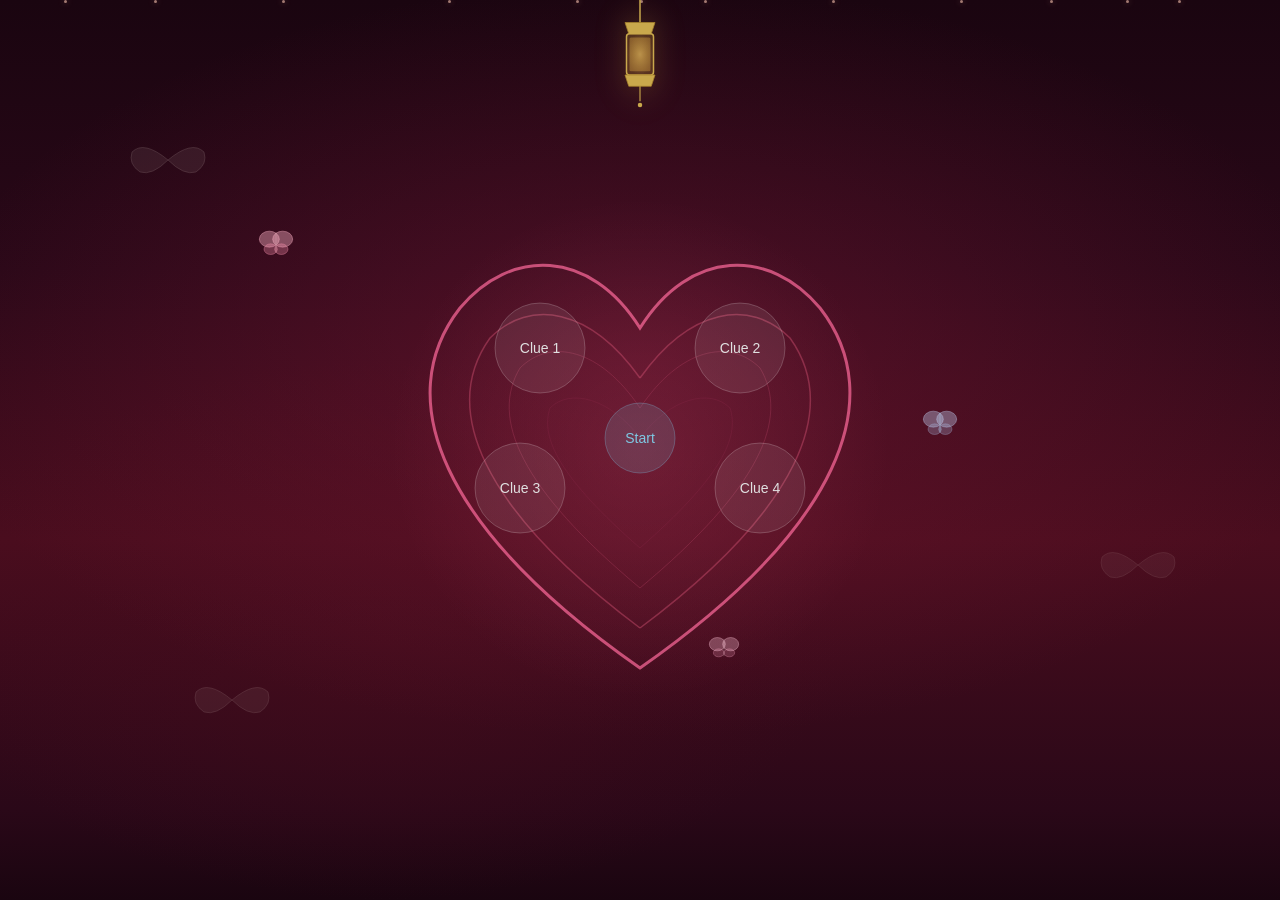
<file: index.html>
<!DOCTYPE html>
<html xmlns="http://www.w3.org/1999/xhtml" lang="en" xml:lang="en"><head>

<meta charset="utf-8">
<meta name="generator" content="quarto-1.9.38">

<meta name="viewport" content="width=device-width, initial-scale=1.0, user-scalable=yes">


<title>index</title>
<style>
/* Default styles provided by pandoc.
** See https://pandoc.org/MANUAL.html#variables-for-html for config info.
*/
code{white-space: pre-wrap;}
span.smallcaps{font-variant: small-caps;}
div.columns{display: flex; gap: min(4vw, 1.5em);}
div.column{flex: auto; overflow-x: auto;}
div.hanging-indent{margin-left: 1.5em; text-indent: -1.5em;}
ul.task-list{list-style: none;}
ul.task-list li input[type="checkbox"] {
  width: 0.8em;
  margin: 0 0.8em 0.2em -1em; /* quarto-specific, see https://github.com/quarto-dev/quarto-cli/issues/4556 */ 
  vertical-align: middle;
}
.display.math{display: block; text-align: center; margin: 0.5rem auto;}
</style>


<script src="site_libs/clipboard/clipboard.min.js"></script>
<script src="site_libs/quarto-html/tabby.min.js"></script>
<script src="site_libs/quarto-html/popper.min.js"></script>
<script src="site_libs/quarto-html/tippy.umd.min.js"></script>
<script src="site_libs/quarto-html/anchor.min.js"></script>
<link href="site_libs/quarto-html/tippy.css" rel="stylesheet">
<link href="site_libs/quarto-html/light-border.css" rel="stylesheet">
<link href="site_libs/quarto-html/quarto-html-640605f58ae58ee79329c070719e555b.min.css" rel="stylesheet" append-hash="true" data-mode="light">
<link href="site_libs/quarto-html/quarto-syntax-highlighting-15634bcf2e68342d4ad2dfa704d543f6.css" rel="stylesheet" id="quarto-text-highlighting-styles">


<link rel="stylesheet" href="styles.css">
</head>

<body>





<div class="heart-scene">
<div class="scene-bg"></div>

<div class="particles">
  <span class="particle"></span><span class="particle"></span><span class="particle"></span>
  <span class="particle"></span><span class="particle"></span><span class="particle"></span>
  <span class="particle"></span><span class="particle"></span><span class="particle"></span>
  <span class="particle"></span><span class="particle"></span><span class="particle"></span>
</div>

<div class="lantern-wrapper">
  <svg class="lantern-svg" viewbox="0 0 80 200" xmlns="http://www.w3.org/2000/svg">
    <line x1="40" y1="0" x2="40" y2="30" stroke="#c9a84c" stroke-width="2"></line>
    <path d="M20 30 L60 30 L55 45 L25 45 Z" fill="#c9a84c" stroke="#a8842c" stroke-width="1"></path>
    <rect x="22" y="45" width="36" height="55" rx="4" fill="url(#lanternGlow)" stroke="#c9a84c" stroke-width="2"></rect>
    <rect x="26" y="50" width="28" height="45" rx="2" fill="rgba(255,200,80,0.3)"></rect>
    <path d="M20 100 L60 100 L55 115 L25 115 Z" fill="#c9a84c" stroke="#a8842c" stroke-width="1"></path>
    <line x1="40" y1="115" x2="40" y2="135" stroke="#c9a84c" stroke-width="1.5"></line>
    <circle cx="40" cy="140" r="3" fill="#c9a84c"></circle>
    <defs>
      <radialgradient id="lanternGlow">
        <stop offset="0%" stop-color="rgba(255,220,120,0.5)"></stop>
        <stop offset="100%" stop-color="rgba(200,150,50,0.2)"></stop>
      </radialgradient>
    </defs>
  </svg>
</div>

<div class="wings">
  <svg class="wing wing-1" viewbox="0 0 100 60" xmlns="http://www.w3.org/2000/svg">
    <path d="M50 30 Q20 5 5 20 Q0 35 15 45 Q30 50 50 30" fill="rgba(255,240,230,0.15)" stroke="rgba(255,240,230,0.3)" stroke-width="1"></path>
    <path d="M50 30 Q80 5 95 20 Q100 35 85 45 Q70 50 50 30" fill="rgba(255,240,230,0.15)" stroke="rgba(255,240,230,0.3)" stroke-width="1"></path>
  </svg>
  <svg class="wing wing-2" viewbox="0 0 100 60" xmlns="http://www.w3.org/2000/svg">
    <path d="M50 30 Q20 5 5 20 Q0 35 15 45 Q30 50 50 30" fill="rgba(255,240,230,0.1)" stroke="rgba(255,240,230,0.2)" stroke-width="1"></path>
    <path d="M50 30 Q80 5 95 20 Q100 35 85 45 Q70 50 50 30" fill="rgba(255,240,230,0.1)" stroke="rgba(255,240,230,0.2)" stroke-width="1"></path>
  </svg>
  <svg class="wing wing-3" viewbox="0 0 100 60" xmlns="http://www.w3.org/2000/svg">
    <path d="M50 30 Q20 5 5 20 Q0 35 15 45 Q30 50 50 30" fill="rgba(255,240,230,0.12)" stroke="rgba(255,240,230,0.25)" stroke-width="1"></path>
    <path d="M50 30 Q80 5 95 20 Q100 35 85 45 Q70 50 50 30" fill="rgba(255,240,230,0.12)" stroke="rgba(255,240,230,0.25)" stroke-width="1"></path>
  </svg>
</div>

<div class="butterflies">
  <svg class="butterfly butterfly-1" viewbox="0 0 60 50" xmlns="http://www.w3.org/2000/svg">
    <ellipse cx="20" cy="20" rx="15" ry="12" fill="rgba(255,180,200,0.4)" stroke="rgba(255,180,200,0.6)" stroke-width="1"></ellipse>
    <ellipse cx="40" cy="20" rx="15" ry="12" fill="rgba(255,180,200,0.4)" stroke="rgba(255,180,200,0.6)" stroke-width="1"></ellipse>
    <ellipse cx="22" cy="35" rx="10" ry="8" fill="rgba(255,150,180,0.3)" stroke="rgba(255,150,180,0.5)" stroke-width="1"></ellipse>
    <ellipse cx="38" cy="35" rx="10" ry="8" fill="rgba(255,150,180,0.3)" stroke="rgba(255,150,180,0.5)" stroke-width="1"></ellipse>
    <line x1="30" y1="10" x2="30" y2="40" stroke="rgba(200,150,160,0.5)" stroke-width="1.5"></line>
  </svg>
  <svg class="butterfly butterfly-2" viewbox="0 0 60 50" xmlns="http://www.w3.org/2000/svg">
    <ellipse cx="20" cy="20" rx="15" ry="12" fill="rgba(200,220,255,0.35)" stroke="rgba(200,220,255,0.5)" stroke-width="1"></ellipse>
    <ellipse cx="40" cy="20" rx="15" ry="12" fill="rgba(200,220,255,0.35)" stroke="rgba(200,220,255,0.5)" stroke-width="1"></ellipse>
    <ellipse cx="22" cy="35" rx="10" ry="8" fill="rgba(180,200,240,0.25)" stroke="rgba(180,200,240,0.4)" stroke-width="1"></ellipse>
    <ellipse cx="38" cy="35" rx="10" ry="8" fill="rgba(180,200,240,0.25)" stroke="rgba(180,200,240,0.4)" stroke-width="1"></ellipse>
    <line x1="30" y1="10" x2="30" y2="40" stroke="rgba(160,180,210,0.5)" stroke-width="1.5"></line>
  </svg>
  <svg class="butterfly butterfly-3" viewbox="0 0 60 50" xmlns="http://www.w3.org/2000/svg">
    <ellipse cx="20" cy="20" rx="12" ry="10" fill="rgba(255,200,220,0.3)" stroke="rgba(255,200,220,0.5)" stroke-width="1"></ellipse>
    <ellipse cx="40" cy="20" rx="12" ry="10" fill="rgba(255,200,220,0.3)" stroke="rgba(255,200,220,0.5)" stroke-width="1"></ellipse>
    <ellipse cx="22" cy="33" rx="8" ry="6" fill="rgba(255,170,200,0.2)" stroke="rgba(255,170,200,0.4)" stroke-width="1"></ellipse>
    <ellipse cx="38" cy="33" rx="8" ry="6" fill="rgba(255,170,200,0.2)" stroke="rgba(255,170,200,0.4)" stroke-width="1"></ellipse>
    <line x1="30" y1="12" x2="30" y2="38" stroke="rgba(200,160,170,0.4)" stroke-width="1.5"></line>
  </svg>
</div>

<div class="heart-interactive">
  <svg class="heart-svg" viewbox="0 0 600 600" xmlns="http://www.w3.org/2000/svg">
    <defs>
      <radialgradient id="heartGlow">
        <stop offset="0%" stop-color="rgba(255,100,140,0.15)"></stop>
        <stop offset="100%" stop-color="rgba(255,100,140,0)"></stop>
      </radialgradient>
      <filter id="heartBlur">
        <fegaussianblur stddeviation="8"></fegaussianblur>
      </filter>
    </defs>

    <circle cx="300" cy="300" r="250" fill="url(#heartGlow)"></circle>

    <path d="M300 520 C 100 380, 50 250, 120 160 C 170 100, 250 100, 300 180 C 350 100, 430 100, 480 160 C 550 250, 500 380, 300 520 Z" fill="none" stroke="#ff6b9d" stroke-width="3" opacity="0.7" class="heart-outline"></path>

    <path d="M300 480 C 140 360, 100 260, 150 190 C 190 150, 250 160, 300 230" fill="none" stroke="#c44a6a" stroke-width="1.5" opacity="0.5"></path>
    <path d="M300 480 C 460 360, 500 260, 450 190 C 410 150, 350 160, 300 230" fill="none" stroke="#c44a6a" stroke-width="1.5" opacity="0.5"></path>
    <path d="M300 440 C 180 340, 150 270, 180 220 C 210 190, 260 200, 300 260" fill="none" stroke="#a83a5a" stroke-width="1" opacity="0.4"></path>
    <path d="M300 440 C 420 340, 450 270, 420 220 C 390 190, 340 200, 300 260" fill="none" stroke="#a83a5a" stroke-width="1" opacity="0.4"></path>
    <path d="M300 400 C 220 330, 200 290, 210 260 C 230 240, 270 250, 300 290" fill="none" stroke="#8a2a4a" stroke-width="1" opacity="0.3"></path>
    <path d="M300 400 C 380 330, 400 290, 390 260 C 370 240, 330 250, 300 290" fill="none" stroke="#8a2a4a" stroke-width="1" opacity="0.3"></path>

    <a href="./clue-1/">
      <circle class="clue-zone" cx="200" cy="200" r="45"></circle>
      <text class="clue-label" x="200" y="205">Clue 1</text>
    </a>
    <a href="./clue-2/">
      <circle class="clue-zone" cx="400" cy="200" r="45"></circle>
      <text class="clue-label" x="400" y="205">Clue 2</text>
    </a>
    <a href="./clue-3/">
      <circle class="clue-zone" cx="180" cy="340" r="45"></circle>
      <text class="clue-label" x="180" y="345">Clue 3</text>
    </a>
    <a href="./clue-4/">
      <circle class="clue-zone" cx="420" cy="340" r="45"></circle>
      <text class="clue-label" x="420" y="345">Clue 4</text>
    </a>
    <a href="./inicio/">
      <circle class="clue-zone clue-start" cx="300" cy="290" r="35"></circle>
      <text class="clue-label clue-start-label" x="300" y="295">Start</text>
    </a>
  </svg>
</div>
</div>


<script id="quarto-html-after-body" type="application/javascript">
  window.document.addEventListener("DOMContentLoaded", function (event) {
    const tabsets =  window.document.querySelectorAll(".panel-tabset-tabby")
    tabsets.forEach(function(tabset) {
      const tabby = new Tabby('#' + tabset.id);
    });
    const icon = "";
    const anchorJS = new window.AnchorJS();
    anchorJS.options = {
      placement: 'right',
      icon: icon
    };
    anchorJS.add('.anchored');
    const isCodeAnnotation = (el) => {
      for (const clz of el.classList) {
        if (clz.startsWith('code-annotation-')) {                     
          return true;
        }
      }
      return false;
    }
    const onCopySuccess = function(e) {
      // button target
      const button = e.trigger;
      // don't keep focus
      button.blur();
      // flash "checked"
      button.classList.add('code-copy-button-checked');
      var currentTitle = button.getAttribute("title");
      button.setAttribute("title", "Copied!");
      let tooltip;
      if (window.bootstrap) {
        button.setAttribute("data-bs-toggle", "tooltip");
        button.setAttribute("data-bs-placement", "left");
        button.setAttribute("data-bs-title", "Copied!");
        tooltip = new bootstrap.Tooltip(button, 
          { trigger: "manual", 
            customClass: "code-copy-button-tooltip",
            offset: [0, -8]});
        tooltip.show();    
      }
      setTimeout(function() {
        if (tooltip) {
          tooltip.hide();
          button.removeAttribute("data-bs-title");
          button.removeAttribute("data-bs-toggle");
          button.removeAttribute("data-bs-placement");
        }
        button.setAttribute("title", currentTitle);
        button.classList.remove('code-copy-button-checked');
      }, 1000);
      // clear code selection
      e.clearSelection();
    }
    const getTextToCopy = function(trigger) {
      const outerScaffold = trigger.parentElement.cloneNode(true);
      const codeEl = outerScaffold.querySelector('code');
      for (const childEl of codeEl.children) {
        if (isCodeAnnotation(childEl)) {
          childEl.remove();
        }
      }
      return codeEl.innerText;
    }
    const clipboard = new window.ClipboardJS('.code-copy-button:not([data-in-quarto-modal])', {
      text: getTextToCopy
    });
    clipboard.on('success', onCopySuccess);
    if (window.document.getElementById('quarto-embedded-source-code-modal')) {
      const clipboardModal = new window.ClipboardJS('.code-copy-button[data-in-quarto-modal]', {
        text: getTextToCopy,
        container: window.document.getElementById('quarto-embedded-source-code-modal')
      });
      clipboardModal.on('success', onCopySuccess);
    }
      var localhostRegex = new RegExp(/^(?:http|https):\/\/localhost\:?[0-9]*\//);
      var mailtoRegex = new RegExp(/^mailto:/);
        var filterRegex = new RegExp("https:\/\/dar4datascience\.github\.io\/dividing-the-atom-primordially\/");
      var isInternal = (href) => {
          return filterRegex.test(href) || localhostRegex.test(href) || mailtoRegex.test(href);
      }
      // Inspect non-navigation links and adorn them if external
     var links = window.document.querySelectorAll('a[href]:not(.nav-link):not(.navbar-brand):not(.toc-action):not(.sidebar-link):not(.sidebar-item-toggle):not(.pagination-link):not(.no-external):not([aria-hidden]):not(.dropdown-item):not(.quarto-navigation-tool):not(.about-link)');
      for (var i=0; i<links.length; i++) {
        const link = links[i];
        if (!isInternal(link.href)) {
          // undo the damage that might have been done by quarto-nav.js in the case of
          // links that we want to consider external
          if (link.dataset.originalHref !== undefined) {
            link.href = link.dataset.originalHref;
          }
        }
      }
    function tippyHover(el, contentFn, onTriggerFn, onUntriggerFn) {
      const config = {
        allowHTML: true,
        maxWidth: 500,
        delay: 100,
        arrow: false,
        appendTo: function(el) {
            return el.parentElement;
        },
        interactive: true,
        interactiveBorder: 10,
        theme: 'light-border',
        placement: 'bottom-start',
      };
      if (contentFn) {
        config.content = contentFn;
      }
      if (onTriggerFn) {
        config.onTrigger = onTriggerFn;
      }
      if (onUntriggerFn) {
        config.onUntrigger = onUntriggerFn;
      }
      window.tippy(el, config); 
    }
    const noterefs = window.document.querySelectorAll('a[role="doc-noteref"]');
    for (var i=0; i<noterefs.length; i++) {
      const ref = noterefs[i];
      tippyHover(ref, function() {
        // use id or data attribute instead here
        let href = ref.getAttribute('data-footnote-href') || ref.getAttribute('href');
        try { href = new URL(href).hash; } catch {}
        const id = href.replace(/^#\/?/, "");
        const note = window.document.getElementById(id);
        if (note) {
          return note.innerHTML;
        } else {
          return "";
        }
      });
    }
    const xrefs = window.document.querySelectorAll('a.quarto-xref');
    const processXRef = (id, note) => {
      // Strip column container classes
      const stripColumnClz = (el) => {
        el.classList.remove("page-full", "page-columns");
        if (el.children) {
          for (const child of el.children) {
            stripColumnClz(child);
          }
        }
      }
      stripColumnClz(note)
      if (id === null || id.startsWith('sec-')) {
        // Special case sections, only their first couple elements
        const container = document.createElement("div");
        if (note.children && note.children.length > 2) {
          container.appendChild(note.children[0].cloneNode(true));
          for (let i = 1; i < note.children.length; i++) {
            const child = note.children[i];
            if (child.tagName === "P" && child.innerText === "") {
              continue;
            } else {
              container.appendChild(child.cloneNode(true));
              break;
            }
          }
          if (window.Quarto?.typesetMath) {
            window.Quarto.typesetMath(container);
          }
          return container.innerHTML
        } else {
          if (window.Quarto?.typesetMath) {
            window.Quarto.typesetMath(note);
          }
          return note.innerHTML;
        }
      } else {
        // Remove any anchor links if they are present
        const anchorLink = note.querySelector('a.anchorjs-link');
        if (anchorLink) {
          anchorLink.remove();
        }
        if (window.Quarto?.typesetMath) {
          window.Quarto.typesetMath(note);
        }
        if (note.classList.contains("callout")) {
          return note.outerHTML;
        } else {
          return note.innerHTML;
        }
      }
    }
    for (var i=0; i<xrefs.length; i++) {
      const xref = xrefs[i];
      tippyHover(xref, undefined, function(instance) {
        instance.disable();
        let url = xref.getAttribute('href');
        let hash = undefined; 
        if (url.startsWith('#')) {
          hash = url;
        } else {
          try { hash = new URL(url).hash; } catch {}
        }
        if (hash) {
          const id = hash.replace(/^#\/?/, "");
          const note = window.document.getElementById(id);
          if (note !== null) {
            try {
              const html = processXRef(id, note.cloneNode(true));
              instance.setContent(html);
            } finally {
              instance.enable();
              instance.show();
            }
          } else {
            // See if we can fetch this
            fetch(url.split('#')[0])
            .then(res => res.text())
            .then(html => {
              const parser = new DOMParser();
              const htmlDoc = parser.parseFromString(html, "text/html");
              const note = htmlDoc.getElementById(id);
              if (note !== null) {
                const html = processXRef(id, note);
                instance.setContent(html);
              } 
            }).finally(() => {
              instance.enable();
              instance.show();
            });
          }
        } else {
          // See if we can fetch a full url (with no hash to target)
          // This is a special case and we should probably do some content thinning / targeting
          fetch(url)
          .then(res => res.text())
          .then(html => {
            const parser = new DOMParser();
            const htmlDoc = parser.parseFromString(html, "text/html");
            const note = htmlDoc.querySelector('main.content');
            if (note !== null) {
              // This should only happen for chapter cross references
              // (since there is no id in the URL)
              // remove the first header
              if (note.children.length > 0 && note.children[0].tagName === "HEADER") {
                note.children[0].remove();
              }
              const html = processXRef(null, note);
              instance.setContent(html);
            } 
          }).finally(() => {
            instance.enable();
            instance.show();
          });
        }
      }, function(instance) {
      });
    }
        let selectedAnnoteEl;
        const selectorForAnnotation = ( cell, annotation) => {
          let cellAttr = 'data-code-cell="' + cell + '"';
          let lineAttr = 'data-code-annotation="' +  annotation + '"';
          const selector = 'span[' + cellAttr + '][' + lineAttr + ']';
          return selector;
        }
        const selectCodeLines = (annoteEl) => {
          const doc = window.document;
          const targetCell = annoteEl.getAttribute("data-target-cell");
          const targetAnnotation = annoteEl.getAttribute("data-target-annotation");
          const annoteSpan = window.document.querySelector(selectorForAnnotation(targetCell, targetAnnotation));
          const lines = annoteSpan.getAttribute("data-code-lines").split(",");
          const lineIds = lines.map((line) => {
            return targetCell + "-" + line;
          })
          let top = null;
          let height = null;
          let parent = null;
          if (lineIds.length > 0) {
              //compute the position of the single el (top and bottom and make a div)
              const el = window.document.getElementById(lineIds[0]);
              top = el.offsetTop;
              height = el.offsetHeight;
              parent = el.parentElement.parentElement;
            if (lineIds.length > 1) {
              const lastEl = window.document.getElementById(lineIds[lineIds.length - 1]);
              const bottom = lastEl.offsetTop + lastEl.offsetHeight;
              height = bottom - top;
            }
            if (top !== null && height !== null && parent !== null) {
              // cook up a div (if necessary) and position it 
              let div = window.document.getElementById("code-annotation-line-highlight");
              if (div === null) {
                div = window.document.createElement("div");
                div.setAttribute("id", "code-annotation-line-highlight");
                div.style.position = 'absolute';
                parent.appendChild(div);
              }
              div.style.top = top - 2 + "px";
              div.style.height = height + 4 + "px";
              div.style.left = 0;
              let gutterDiv = window.document.getElementById("code-annotation-line-highlight-gutter");
              if (gutterDiv === null) {
                gutterDiv = window.document.createElement("div");
                gutterDiv.setAttribute("id", "code-annotation-line-highlight-gutter");
                gutterDiv.style.position = 'absolute';
                const codeCell = window.document.getElementById(targetCell);
                const gutter = codeCell.querySelector('.code-annotation-gutter');
                gutter.appendChild(gutterDiv);
              }
              gutterDiv.style.top = top - 2 + "px";
              gutterDiv.style.height = height + 4 + "px";
            }
            selectedAnnoteEl = annoteEl;
          }
        };
        const unselectCodeLines = () => {
          const elementsIds = ["code-annotation-line-highlight", "code-annotation-line-highlight-gutter"];
          elementsIds.forEach((elId) => {
            const div = window.document.getElementById(elId);
            if (div) {
              div.remove();
            }
          });
          selectedAnnoteEl = undefined;
        };
          // Handle positioning of the toggle
      window.addEventListener(
        "resize",
        throttle(() => {
          elRect = undefined;
          if (selectedAnnoteEl) {
            selectCodeLines(selectedAnnoteEl);
          }
        }, 10)
      );
      function throttle(fn, ms) {
      let throttle = false;
      let timer;
        return (...args) => {
          if(!throttle) { // first call gets through
              fn.apply(this, args);
              throttle = true;
          } else { // all the others get throttled
              if(timer) clearTimeout(timer); // cancel #2
              timer = setTimeout(() => {
                fn.apply(this, args);
                timer = throttle = false;
              }, ms);
          }
        };
      }
        // Attach click handler to the DT
        const annoteDls = window.document.querySelectorAll('dt[data-target-cell]');
        for (const annoteDlNode of annoteDls) {
          annoteDlNode.addEventListener('click', (event) => {
            const clickedEl = event.target;
            if (clickedEl !== selectedAnnoteEl) {
              unselectCodeLines();
              const activeEl = window.document.querySelector('dt[data-target-cell].code-annotation-active');
              if (activeEl) {
                activeEl.classList.remove('code-annotation-active');
              }
              selectCodeLines(clickedEl);
              clickedEl.classList.add('code-annotation-active');
            } else {
              // Unselect the line
              unselectCodeLines();
              clickedEl.classList.remove('code-annotation-active');
            }
          });
        }
    const findCites = (el) => {
      const parentEl = el.parentElement;
      if (parentEl) {
        const cites = parentEl.dataset.cites;
        if (cites) {
          return {
            el,
            cites: cites.split(' ')
          };
        } else {
          return findCites(el.parentElement)
        }
      } else {
        return undefined;
      }
    };
    var bibliorefs = window.document.querySelectorAll('a[role="doc-biblioref"]');
    for (var i=0; i<bibliorefs.length; i++) {
      const ref = bibliorefs[i];
      const citeInfo = findCites(ref);
      if (citeInfo) {
        tippyHover(citeInfo.el, function() {
          var popup = window.document.createElement('div');
          citeInfo.cites.forEach(function(cite) {
            var citeDiv = window.document.createElement('div');
            citeDiv.classList.add('hanging-indent');
            citeDiv.classList.add('csl-entry');
            var biblioDiv = window.document.getElementById('ref-' + cite);
            if (biblioDiv) {
              citeDiv.innerHTML = biblioDiv.innerHTML;
            }
            popup.appendChild(citeDiv);
          });
          return popup.innerHTML;
        });
      }
    }
  });
  </script>




</body></html>
</file>
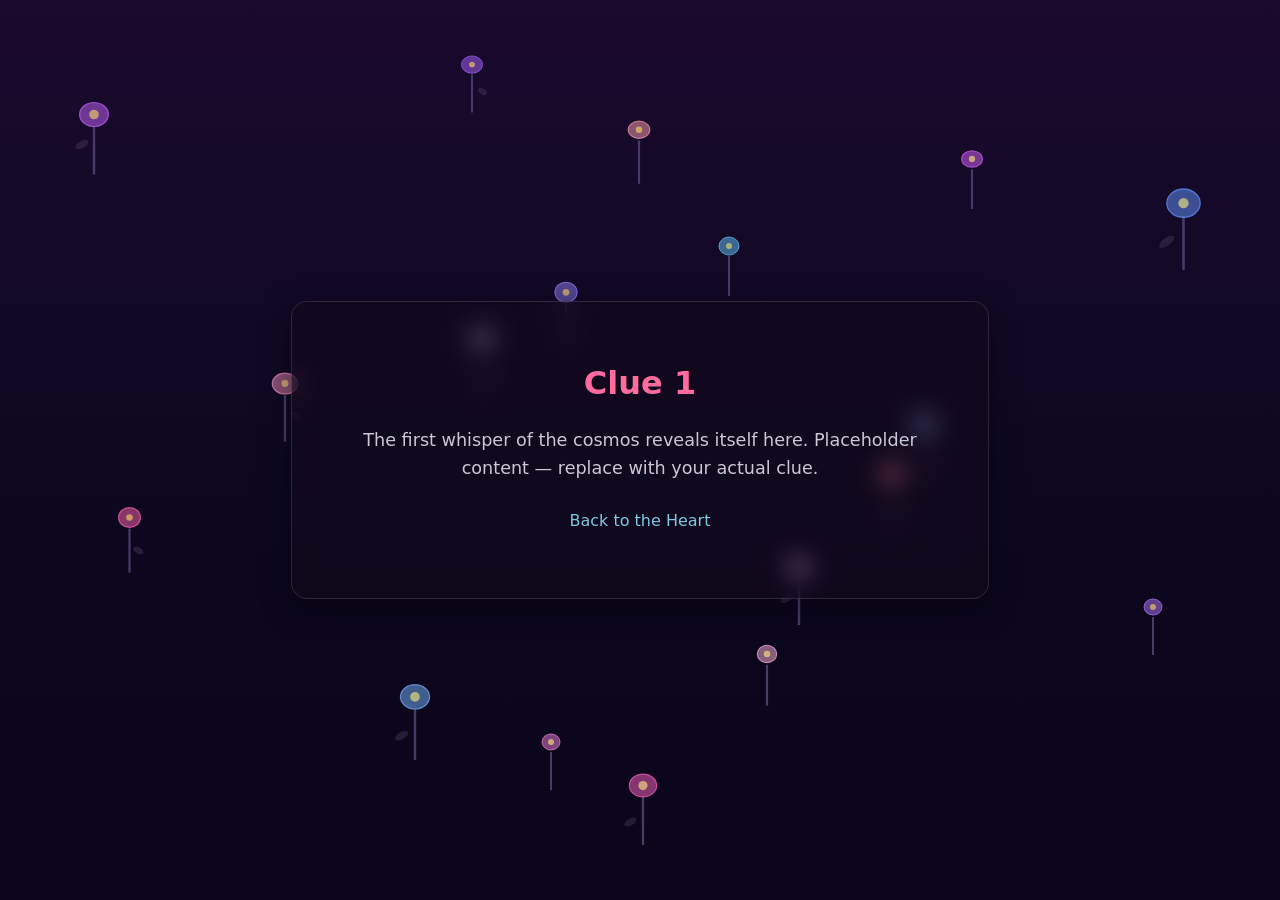
<file: clue-1/index.html>
<!DOCTYPE html>
<html xmlns="http://www.w3.org/1999/xhtml" lang="en" xml:lang="en"><head>

<meta charset="utf-8">
<meta name="generator" content="quarto-1.9.38">

<meta name="viewport" content="width=device-width, initial-scale=1.0, user-scalable=yes">


<title>Clue 1</title>
<style>
/* Default styles provided by pandoc.
** See https://pandoc.org/MANUAL.html#variables-for-html for config info.
*/
code{white-space: pre-wrap;}
span.smallcaps{font-variant: small-caps;}
div.columns{display: flex; gap: min(4vw, 1.5em);}
div.column{flex: auto; overflow-x: auto;}
div.hanging-indent{margin-left: 1.5em; text-indent: -1.5em;}
ul.task-list{list-style: none;}
ul.task-list li input[type="checkbox"] {
  width: 0.8em;
  margin: 0 0.8em 0.2em -1em; /* quarto-specific, see https://github.com/quarto-dev/quarto-cli/issues/4556 */ 
  vertical-align: middle;
}
.display.math{display: block; text-align: center; margin: 0.5rem auto;}
</style>


<script src="../site_libs/clipboard/clipboard.min.js"></script>
<script src="../site_libs/quarto-html/tabby.min.js"></script>
<script src="../site_libs/quarto-html/popper.min.js"></script>
<script src="../site_libs/quarto-html/tippy.umd.min.js"></script>
<script src="../site_libs/quarto-html/anchor.min.js"></script>
<link href="../site_libs/quarto-html/tippy.css" rel="stylesheet">
<link href="../site_libs/quarto-html/light-border.css" rel="stylesheet">
<link href="../site_libs/quarto-html/quarto-html-640605f58ae58ee79329c070719e555b.min.css" rel="stylesheet" append-hash="true" data-mode="light">
<link href="../site_libs/quarto-html/quarto-syntax-highlighting-15634bcf2e68342d4ad2dfa704d543f6.css" rel="stylesheet" id="quarto-text-highlighting-styles">


<link rel="stylesheet" href="../styles.css">
</head>

<body>


<header id="title-block-header">
<h1 class="title">Clue 1</h1>

</header>


<div class="clue-page clue-morph">
<div class="flowers-bg">
  <div class="flower flower-1"><svg viewbox="0 0 50 70" xmlns="http://www.w3.org/2000/svg"><line x1="25" y1="70" x2="25" y2="30" stroke="#4a3a6a" stroke-width="2"></line><ellipse cx="25" cy="20" rx="12" ry="10" fill="rgba(200,100,255,0.5)" stroke="rgba(200,100,255,0.7)" stroke-width="1"></ellipse><circle cx="25" cy="20" r="4" fill="rgba(255,220,100,0.6)"></circle><ellipse cx="15" cy="45" rx="6" ry="3" fill="rgba(80,60,100,0.4)" transform="rotate(-30 15 45)"></ellipse></svg></div>
  <div class="flower flower-2"><svg viewbox="0 0 50 70" xmlns="http://www.w3.org/2000/svg"><line x1="25" y1="70" x2="25" y2="30" stroke="#4a3a6a" stroke-width="2"></line><ellipse cx="25" cy="20" rx="10" ry="9" fill="rgba(255,100,180,0.5)" stroke="rgba(255,100,180,0.7)" stroke-width="1"></ellipse><circle cx="25" cy="20" r="3" fill="rgba(255,220,100,0.6)"></circle><ellipse cx="33" cy="50" rx="5" ry="3" fill="rgba(80,60,100,0.4)" transform="rotate(30 33 50)"></ellipse></svg></div>
  <div class="flower flower-3"><svg viewbox="0 0 50 70" xmlns="http://www.w3.org/2000/svg"><line x1="25" y1="70" x2="25" y2="28" stroke="#4a3a6a" stroke-width="2"></line><ellipse cx="25" cy="18" rx="13" ry="11" fill="rgba(100,150,255,0.5)" stroke="rgba(100,150,255,0.7)" stroke-width="1"></ellipse><circle cx="25" cy="18" r="4" fill="rgba(255,240,120,0.6)"></circle><ellipse cx="12" cy="48" rx="7" ry="3" fill="rgba(80,60,100,0.4)" transform="rotate(-35 12 48)"></ellipse></svg></div>
  <div class="flower flower-4"><svg viewbox="0 0 50 70" xmlns="http://www.w3.org/2000/svg"><line x1="25" y1="70" x2="25" y2="32" stroke="#4a3a6a" stroke-width="2"></line><ellipse cx="25" cy="22" rx="9" ry="8" fill="rgba(180,120,255,0.5)" stroke="rgba(180,120,255,0.7)" stroke-width="1"></ellipse><circle cx="25" cy="22" r="3" fill="rgba(255,220,100,0.6)"></circle></svg></div>
  <div class="flower flower-5"><svg viewbox="0 0 50 70" xmlns="http://www.w3.org/2000/svg"><line x1="25" y1="70" x2="25" y2="30" stroke="#4a3a6a" stroke-width="2"></line><ellipse cx="25" cy="20" rx="11" ry="9" fill="rgba(255,150,200,0.5)" stroke="rgba(255,150,200,0.7)" stroke-width="1"></ellipse><circle cx="25" cy="20" r="3" fill="rgba(255,220,100,0.6)"></circle><ellipse cx="35" cy="48" rx="6" ry="3" fill="rgba(80,60,100,0.4)" transform="rotate(35 35 48)"></ellipse></svg></div>
  <div class="flower flower-6"><svg viewbox="0 0 50 70" xmlns="http://www.w3.org/2000/svg"><line x1="25" y1="70" x2="25" y2="28" stroke="#4a3a6a" stroke-width="2"></line><ellipse cx="25" cy="18" rx="12" ry="10" fill="rgba(120,180,255,0.5)" stroke="rgba(120,180,255,0.7)" stroke-width="1"></ellipse><circle cx="25" cy="18" r="4" fill="rgba(255,240,120,0.6)"></circle><ellipse cx="14" cy="50" rx="6" ry="3" fill="rgba(80,60,100,0.4)" transform="rotate(-30 14 50)"></ellipse></svg></div>
  <div class="flower flower-7"><svg viewbox="0 0 50 70" xmlns="http://www.w3.org/2000/svg"><line x1="25" y1="70" x2="25" y2="32" stroke="#4a3a6a" stroke-width="2"></line><ellipse cx="25" cy="22" rx="10" ry="8" fill="rgba(220,100,255,0.5)" stroke="rgba(220,100,255,0.7)" stroke-width="1"></ellipse><circle cx="25" cy="22" r="3" fill="rgba(255,240,120,0.6)"></circle></svg></div>
  <div class="flower flower-8"><svg viewbox="0 0 50 70" xmlns="http://www.w3.org/2000/svg"><line x1="25" y1="70" x2="25" y2="30" stroke="#4a3a6a" stroke-width="2"></line><ellipse cx="25" cy="20" rx="11" ry="10" fill="rgba(255,120,160,0.5)" stroke="rgba(255,120,160,0.7)" stroke-width="1"></ellipse><circle cx="25" cy="20" r="4" fill="rgba(255,220,100,0.6)"></circle><ellipse cx="36" cy="50" rx="5" ry="3" fill="rgba(80,60,100,0.4)" transform="rotate(30 36 50)"></ellipse></svg></div>
  <div class="flower flower-9"><svg viewbox="0 0 50 70" xmlns="http://www.w3.org/2000/svg"><line x1="25" y1="70" x2="25" y2="30" stroke="#4a3a6a" stroke-width="2"></line><ellipse cx="25" cy="20" rx="10" ry="9" fill="rgba(150,130,255,0.5)" stroke="rgba(150,130,255,0.7)" stroke-width="1"></ellipse><circle cx="25" cy="20" r="3" fill="rgba(255,220,100,0.6)"></circle></svg></div>
  <div class="flower flower-10"><svg viewbox="0 0 50 70" xmlns="http://www.w3.org/2000/svg"><line x1="25" y1="70" x2="25" y2="32" stroke="#4a3a6a" stroke-width="2"></line><ellipse cx="25" cy="22" rx="9" ry="8" fill="rgba(255,180,220,0.5)" stroke="rgba(255,180,220,0.7)" stroke-width="1"></ellipse><circle cx="25" cy="22" r="3" fill="rgba(255,240,120,0.6)"></circle></svg></div>
  <div class="flower flower-11"><svg viewbox="0 0 50 70" xmlns="http://www.w3.org/2000/svg"><line x1="25" y1="70" x2="25" y2="30" stroke="#4a3a6a" stroke-width="2"></line><ellipse cx="25" cy="20" rx="11" ry="9" fill="rgba(170,100,255,0.5)" stroke="rgba(170,100,255,0.7)" stroke-width="1"></ellipse><circle cx="25" cy="20" r="3" fill="rgba(255,220,100,0.6)"></circle><ellipse cx="36" cy="48" rx="5" ry="3" fill="rgba(80,60,100,0.4)" transform="rotate(30 36 48)"></ellipse></svg></div>
  <div class="flower flower-12"><svg viewbox="0 0 50 70" xmlns="http://www.w3.org/2000/svg"><line x1="25" y1="70" x2="25" y2="28" stroke="#4a3a6a" stroke-width="2"></line><ellipse cx="25" cy="18" rx="12" ry="10" fill="rgba(255,100,200,0.5)" stroke="rgba(255,100,200,0.7)" stroke-width="1"></ellipse><circle cx="25" cy="18" r="4" fill="rgba(255,240,120,0.6)"></circle><ellipse cx="14" cy="50" rx="6" ry="3" fill="rgba(80,60,100,0.4)" transform="rotate(-30 14 50)"></ellipse></svg></div>
  <div class="flower flower-13"><svg viewbox="0 0 50 70" xmlns="http://www.w3.org/2000/svg"><line x1="25" y1="70" x2="25" y2="30" stroke="#4a3a6a" stroke-width="2"></line><ellipse cx="25" cy="20" rx="10" ry="9" fill="rgba(100,200,255,0.5)" stroke="rgba(100,200,255,0.7)" stroke-width="1"></ellipse><circle cx="25" cy="20" r="3" fill="rgba(255,220,100,0.6)"></circle></svg></div>
  <div class="flower flower-14"><svg viewbox="0 0 50 70" xmlns="http://www.w3.org/2000/svg"><line x1="25" y1="70" x2="25" y2="32" stroke="#4a3a6a" stroke-width="2"></line><ellipse cx="25" cy="22" rx="11" ry="9" fill="rgba(200,150,255,0.5)" stroke="rgba(200,150,255,0.7)" stroke-width="1"></ellipse><circle cx="25" cy="22" r="4" fill="rgba(255,240,120,0.6)"></circle><ellipse cx="15" cy="48" rx="6" ry="3" fill="rgba(80,60,100,0.4)" transform="rotate(-30 15 48)"></ellipse></svg></div>
  <div class="flower flower-15"><svg viewbox="0 0 50 70" xmlns="http://www.w3.org/2000/svg"><line x1="25" y1="70" x2="25" y2="30" stroke="#4a3a6a" stroke-width="2"></line><ellipse cx="25" cy="20" rx="10" ry="8" fill="rgba(255,160,180,0.5)" stroke="rgba(255,160,180,0.7)" stroke-width="1"></ellipse><circle cx="25" cy="20" r="3" fill="rgba(255,220,100,0.6)"></circle></svg></div>
  <div class="flower flower-16"><svg viewbox="0 0 50 70" xmlns="http://www.w3.org/2000/svg"><line x1="25" y1="70" x2="25" y2="28" stroke="#4a3a6a" stroke-width="2"></line><ellipse cx="25" cy="18" rx="12" ry="10" fill="rgba(130,160,255,0.5)" stroke="rgba(130,160,255,0.7)" stroke-width="1"></ellipse><circle cx="25" cy="18" r="4" fill="rgba(255,240,120,0.6)"></circle><ellipse cx="35" cy="50" rx="5" ry="3" fill="rgba(80,60,100,0.4)" transform="rotate(35 35 50)"></ellipse></svg></div>
  <div class="flower flower-17"><svg viewbox="0 0 50 70" xmlns="http://www.w3.org/2000/svg"><line x1="25" y1="70" x2="25" y2="32" stroke="#4a3a6a" stroke-width="2"></line><ellipse cx="25" cy="22" rx="9" ry="8" fill="rgba(240,130,220,0.5)" stroke="rgba(240,130,220,0.7)" stroke-width="1"></ellipse><circle cx="25" cy="22" r="3" fill="rgba(255,240,120,0.6)"></circle></svg></div>
  <div class="flower flower-18"><svg viewbox="0 0 50 70" xmlns="http://www.w3.org/2000/svg"><line x1="25" y1="70" x2="25" y2="30" stroke="#4a3a6a" stroke-width="2"></line><ellipse cx="25" cy="20" rx="11" ry="9" fill="rgba(180,180,255,0.5)" stroke="rgba(180,180,255,0.7)" stroke-width="1"></ellipse><circle cx="25" cy="20" r="3" fill="rgba(255,220,100,0.6)"></circle><ellipse cx="36" cy="48" rx="5" ry="3" fill="rgba(80,60,100,0.4)" transform="rotate(30 36 48)"></ellipse></svg></div>
</div>
<div class="clue-box">
  <h1>Clue 1</h1>
  <p>The first whisper of the cosmos reveals itself here. Placeholder content — replace with your actual clue.</p>
  <p><a href="../">Back to the Heart</a></p>
</div>
</div>


<script id="quarto-html-after-body" type="application/javascript">
  window.document.addEventListener("DOMContentLoaded", function (event) {
    const tabsets =  window.document.querySelectorAll(".panel-tabset-tabby")
    tabsets.forEach(function(tabset) {
      const tabby = new Tabby('#' + tabset.id);
    });
    const icon = "";
    const anchorJS = new window.AnchorJS();
    anchorJS.options = {
      placement: 'right',
      icon: icon
    };
    anchorJS.add('.anchored');
    const isCodeAnnotation = (el) => {
      for (const clz of el.classList) {
        if (clz.startsWith('code-annotation-')) {                     
          return true;
        }
      }
      return false;
    }
    const onCopySuccess = function(e) {
      // button target
      const button = e.trigger;
      // don't keep focus
      button.blur();
      // flash "checked"
      button.classList.add('code-copy-button-checked');
      var currentTitle = button.getAttribute("title");
      button.setAttribute("title", "Copied!");
      let tooltip;
      if (window.bootstrap) {
        button.setAttribute("data-bs-toggle", "tooltip");
        button.setAttribute("data-bs-placement", "left");
        button.setAttribute("data-bs-title", "Copied!");
        tooltip = new bootstrap.Tooltip(button, 
          { trigger: "manual", 
            customClass: "code-copy-button-tooltip",
            offset: [0, -8]});
        tooltip.show();    
      }
      setTimeout(function() {
        if (tooltip) {
          tooltip.hide();
          button.removeAttribute("data-bs-title");
          button.removeAttribute("data-bs-toggle");
          button.removeAttribute("data-bs-placement");
        }
        button.setAttribute("title", currentTitle);
        button.classList.remove('code-copy-button-checked');
      }, 1000);
      // clear code selection
      e.clearSelection();
    }
    const getTextToCopy = function(trigger) {
      const outerScaffold = trigger.parentElement.cloneNode(true);
      const codeEl = outerScaffold.querySelector('code');
      for (const childEl of codeEl.children) {
        if (isCodeAnnotation(childEl)) {
          childEl.remove();
        }
      }
      return codeEl.innerText;
    }
    const clipboard = new window.ClipboardJS('.code-copy-button:not([data-in-quarto-modal])', {
      text: getTextToCopy
    });
    clipboard.on('success', onCopySuccess);
    if (window.document.getElementById('quarto-embedded-source-code-modal')) {
      const clipboardModal = new window.ClipboardJS('.code-copy-button[data-in-quarto-modal]', {
        text: getTextToCopy,
        container: window.document.getElementById('quarto-embedded-source-code-modal')
      });
      clipboardModal.on('success', onCopySuccess);
    }
      var localhostRegex = new RegExp(/^(?:http|https):\/\/localhost\:?[0-9]*\//);
      var mailtoRegex = new RegExp(/^mailto:/);
        var filterRegex = new RegExp("https:\/\/dar4datascience\.github\.io\/dividing-the-atom-primordially\/");
      var isInternal = (href) => {
          return filterRegex.test(href) || localhostRegex.test(href) || mailtoRegex.test(href);
      }
      // Inspect non-navigation links and adorn them if external
     var links = window.document.querySelectorAll('a[href]:not(.nav-link):not(.navbar-brand):not(.toc-action):not(.sidebar-link):not(.sidebar-item-toggle):not(.pagination-link):not(.no-external):not([aria-hidden]):not(.dropdown-item):not(.quarto-navigation-tool):not(.about-link)');
      for (var i=0; i<links.length; i++) {
        const link = links[i];
        if (!isInternal(link.href)) {
          // undo the damage that might have been done by quarto-nav.js in the case of
          // links that we want to consider external
          if (link.dataset.originalHref !== undefined) {
            link.href = link.dataset.originalHref;
          }
        }
      }
    function tippyHover(el, contentFn, onTriggerFn, onUntriggerFn) {
      const config = {
        allowHTML: true,
        maxWidth: 500,
        delay: 100,
        arrow: false,
        appendTo: function(el) {
            return el.parentElement;
        },
        interactive: true,
        interactiveBorder: 10,
        theme: 'light-border',
        placement: 'bottom-start',
      };
      if (contentFn) {
        config.content = contentFn;
      }
      if (onTriggerFn) {
        config.onTrigger = onTriggerFn;
      }
      if (onUntriggerFn) {
        config.onUntrigger = onUntriggerFn;
      }
      window.tippy(el, config); 
    }
    const noterefs = window.document.querySelectorAll('a[role="doc-noteref"]');
    for (var i=0; i<noterefs.length; i++) {
      const ref = noterefs[i];
      tippyHover(ref, function() {
        // use id or data attribute instead here
        let href = ref.getAttribute('data-footnote-href') || ref.getAttribute('href');
        try { href = new URL(href).hash; } catch {}
        const id = href.replace(/^#\/?/, "");
        const note = window.document.getElementById(id);
        if (note) {
          return note.innerHTML;
        } else {
          return "";
        }
      });
    }
    const xrefs = window.document.querySelectorAll('a.quarto-xref');
    const processXRef = (id, note) => {
      // Strip column container classes
      const stripColumnClz = (el) => {
        el.classList.remove("page-full", "page-columns");
        if (el.children) {
          for (const child of el.children) {
            stripColumnClz(child);
          }
        }
      }
      stripColumnClz(note)
      if (id === null || id.startsWith('sec-')) {
        // Special case sections, only their first couple elements
        const container = document.createElement("div");
        if (note.children && note.children.length > 2) {
          container.appendChild(note.children[0].cloneNode(true));
          for (let i = 1; i < note.children.length; i++) {
            const child = note.children[i];
            if (child.tagName === "P" && child.innerText === "") {
              continue;
            } else {
              container.appendChild(child.cloneNode(true));
              break;
            }
          }
          if (window.Quarto?.typesetMath) {
            window.Quarto.typesetMath(container);
          }
          return container.innerHTML
        } else {
          if (window.Quarto?.typesetMath) {
            window.Quarto.typesetMath(note);
          }
          return note.innerHTML;
        }
      } else {
        // Remove any anchor links if they are present
        const anchorLink = note.querySelector('a.anchorjs-link');
        if (anchorLink) {
          anchorLink.remove();
        }
        if (window.Quarto?.typesetMath) {
          window.Quarto.typesetMath(note);
        }
        if (note.classList.contains("callout")) {
          return note.outerHTML;
        } else {
          return note.innerHTML;
        }
      }
    }
    for (var i=0; i<xrefs.length; i++) {
      const xref = xrefs[i];
      tippyHover(xref, undefined, function(instance) {
        instance.disable();
        let url = xref.getAttribute('href');
        let hash = undefined; 
        if (url.startsWith('#')) {
          hash = url;
        } else {
          try { hash = new URL(url).hash; } catch {}
        }
        if (hash) {
          const id = hash.replace(/^#\/?/, "");
          const note = window.document.getElementById(id);
          if (note !== null) {
            try {
              const html = processXRef(id, note.cloneNode(true));
              instance.setContent(html);
            } finally {
              instance.enable();
              instance.show();
            }
          } else {
            // See if we can fetch this
            fetch(url.split('#')[0])
            .then(res => res.text())
            .then(html => {
              const parser = new DOMParser();
              const htmlDoc = parser.parseFromString(html, "text/html");
              const note = htmlDoc.getElementById(id);
              if (note !== null) {
                const html = processXRef(id, note);
                instance.setContent(html);
              } 
            }).finally(() => {
              instance.enable();
              instance.show();
            });
          }
        } else {
          // See if we can fetch a full url (with no hash to target)
          // This is a special case and we should probably do some content thinning / targeting
          fetch(url)
          .then(res => res.text())
          .then(html => {
            const parser = new DOMParser();
            const htmlDoc = parser.parseFromString(html, "text/html");
            const note = htmlDoc.querySelector('main.content');
            if (note !== null) {
              // This should only happen for chapter cross references
              // (since there is no id in the URL)
              // remove the first header
              if (note.children.length > 0 && note.children[0].tagName === "HEADER") {
                note.children[0].remove();
              }
              const html = processXRef(null, note);
              instance.setContent(html);
            } 
          }).finally(() => {
            instance.enable();
            instance.show();
          });
        }
      }, function(instance) {
      });
    }
        let selectedAnnoteEl;
        const selectorForAnnotation = ( cell, annotation) => {
          let cellAttr = 'data-code-cell="' + cell + '"';
          let lineAttr = 'data-code-annotation="' +  annotation + '"';
          const selector = 'span[' + cellAttr + '][' + lineAttr + ']';
          return selector;
        }
        const selectCodeLines = (annoteEl) => {
          const doc = window.document;
          const targetCell = annoteEl.getAttribute("data-target-cell");
          const targetAnnotation = annoteEl.getAttribute("data-target-annotation");
          const annoteSpan = window.document.querySelector(selectorForAnnotation(targetCell, targetAnnotation));
          const lines = annoteSpan.getAttribute("data-code-lines").split(",");
          const lineIds = lines.map((line) => {
            return targetCell + "-" + line;
          })
          let top = null;
          let height = null;
          let parent = null;
          if (lineIds.length > 0) {
              //compute the position of the single el (top and bottom and make a div)
              const el = window.document.getElementById(lineIds[0]);
              top = el.offsetTop;
              height = el.offsetHeight;
              parent = el.parentElement.parentElement;
            if (lineIds.length > 1) {
              const lastEl = window.document.getElementById(lineIds[lineIds.length - 1]);
              const bottom = lastEl.offsetTop + lastEl.offsetHeight;
              height = bottom - top;
            }
            if (top !== null && height !== null && parent !== null) {
              // cook up a div (if necessary) and position it 
              let div = window.document.getElementById("code-annotation-line-highlight");
              if (div === null) {
                div = window.document.createElement("div");
                div.setAttribute("id", "code-annotation-line-highlight");
                div.style.position = 'absolute';
                parent.appendChild(div);
              }
              div.style.top = top - 2 + "px";
              div.style.height = height + 4 + "px";
              div.style.left = 0;
              let gutterDiv = window.document.getElementById("code-annotation-line-highlight-gutter");
              if (gutterDiv === null) {
                gutterDiv = window.document.createElement("div");
                gutterDiv.setAttribute("id", "code-annotation-line-highlight-gutter");
                gutterDiv.style.position = 'absolute';
                const codeCell = window.document.getElementById(targetCell);
                const gutter = codeCell.querySelector('.code-annotation-gutter');
                gutter.appendChild(gutterDiv);
              }
              gutterDiv.style.top = top - 2 + "px";
              gutterDiv.style.height = height + 4 + "px";
            }
            selectedAnnoteEl = annoteEl;
          }
        };
        const unselectCodeLines = () => {
          const elementsIds = ["code-annotation-line-highlight", "code-annotation-line-highlight-gutter"];
          elementsIds.forEach((elId) => {
            const div = window.document.getElementById(elId);
            if (div) {
              div.remove();
            }
          });
          selectedAnnoteEl = undefined;
        };
          // Handle positioning of the toggle
      window.addEventListener(
        "resize",
        throttle(() => {
          elRect = undefined;
          if (selectedAnnoteEl) {
            selectCodeLines(selectedAnnoteEl);
          }
        }, 10)
      );
      function throttle(fn, ms) {
      let throttle = false;
      let timer;
        return (...args) => {
          if(!throttle) { // first call gets through
              fn.apply(this, args);
              throttle = true;
          } else { // all the others get throttled
              if(timer) clearTimeout(timer); // cancel #2
              timer = setTimeout(() => {
                fn.apply(this, args);
                timer = throttle = false;
              }, ms);
          }
        };
      }
        // Attach click handler to the DT
        const annoteDls = window.document.querySelectorAll('dt[data-target-cell]');
        for (const annoteDlNode of annoteDls) {
          annoteDlNode.addEventListener('click', (event) => {
            const clickedEl = event.target;
            if (clickedEl !== selectedAnnoteEl) {
              unselectCodeLines();
              const activeEl = window.document.querySelector('dt[data-target-cell].code-annotation-active');
              if (activeEl) {
                activeEl.classList.remove('code-annotation-active');
              }
              selectCodeLines(clickedEl);
              clickedEl.classList.add('code-annotation-active');
            } else {
              // Unselect the line
              unselectCodeLines();
              clickedEl.classList.remove('code-annotation-active');
            }
          });
        }
    const findCites = (el) => {
      const parentEl = el.parentElement;
      if (parentEl) {
        const cites = parentEl.dataset.cites;
        if (cites) {
          return {
            el,
            cites: cites.split(' ')
          };
        } else {
          return findCites(el.parentElement)
        }
      } else {
        return undefined;
      }
    };
    var bibliorefs = window.document.querySelectorAll('a[role="doc-biblioref"]');
    for (var i=0; i<bibliorefs.length; i++) {
      const ref = bibliorefs[i];
      const citeInfo = findCites(ref);
      if (citeInfo) {
        tippyHover(citeInfo.el, function() {
          var popup = window.document.createElement('div');
          citeInfo.cites.forEach(function(cite) {
            var citeDiv = window.document.createElement('div');
            citeDiv.classList.add('hanging-indent');
            citeDiv.classList.add('csl-entry');
            var biblioDiv = window.document.getElementById('ref-' + cite);
            if (biblioDiv) {
              citeDiv.innerHTML = biblioDiv.innerHTML;
            }
            popup.appendChild(citeDiv);
          });
          return popup.innerHTML;
        });
      }
    }
  });
  </script>




</body></html>
</file>
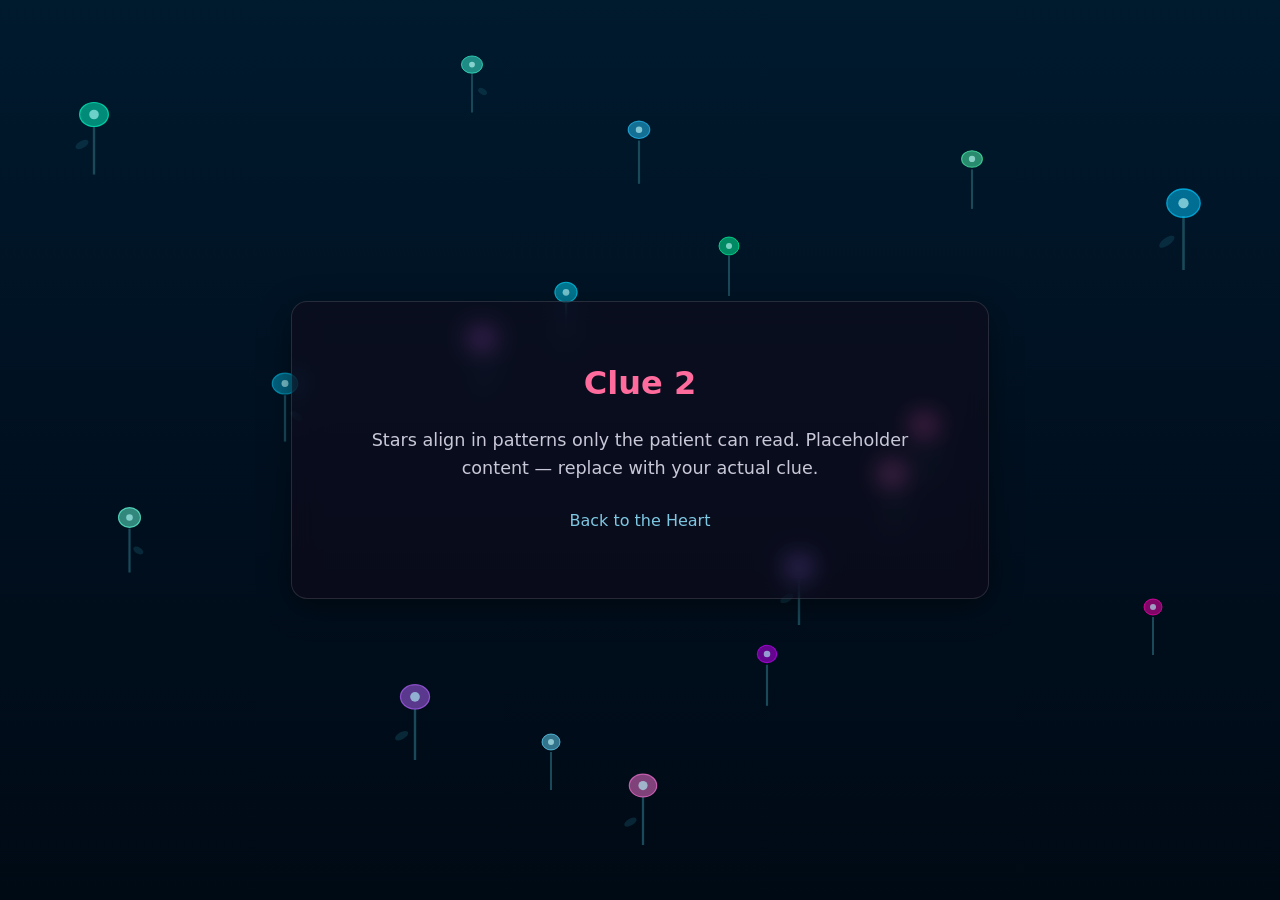
<file: clue-2/index.html>
<!DOCTYPE html>
<html xmlns="http://www.w3.org/1999/xhtml" lang="en" xml:lang="en"><head>

<meta charset="utf-8">
<meta name="generator" content="quarto-1.9.38">

<meta name="viewport" content="width=device-width, initial-scale=1.0, user-scalable=yes">


<title>Clue 2</title>
<style>
/* Default styles provided by pandoc.
** See https://pandoc.org/MANUAL.html#variables-for-html for config info.
*/
code{white-space: pre-wrap;}
span.smallcaps{font-variant: small-caps;}
div.columns{display: flex; gap: min(4vw, 1.5em);}
div.column{flex: auto; overflow-x: auto;}
div.hanging-indent{margin-left: 1.5em; text-indent: -1.5em;}
ul.task-list{list-style: none;}
ul.task-list li input[type="checkbox"] {
  width: 0.8em;
  margin: 0 0.8em 0.2em -1em; /* quarto-specific, see https://github.com/quarto-dev/quarto-cli/issues/4556 */ 
  vertical-align: middle;
}
.display.math{display: block; text-align: center; margin: 0.5rem auto;}
</style>


<script src="../site_libs/clipboard/clipboard.min.js"></script>
<script src="../site_libs/quarto-html/tabby.min.js"></script>
<script src="../site_libs/quarto-html/popper.min.js"></script>
<script src="../site_libs/quarto-html/tippy.umd.min.js"></script>
<script src="../site_libs/quarto-html/anchor.min.js"></script>
<link href="../site_libs/quarto-html/tippy.css" rel="stylesheet">
<link href="../site_libs/quarto-html/light-border.css" rel="stylesheet">
<link href="../site_libs/quarto-html/quarto-html-640605f58ae58ee79329c070719e555b.min.css" rel="stylesheet" append-hash="true" data-mode="light">
<link href="../site_libs/quarto-html/quarto-syntax-highlighting-15634bcf2e68342d4ad2dfa704d543f6.css" rel="stylesheet" id="quarto-text-highlighting-styles">


<link rel="stylesheet" href="../styles.css">
</head>

<body>


<header id="title-block-header">
<h1 class="title">Clue 2</h1>

</header>


<div class="clue-page clue-liquid">
<div class="flowers-bg">
  <div class="flower flower-1"><svg viewbox="0 0 50 70" xmlns="http://www.w3.org/2000/svg"><line x1="25" y1="70" x2="25" y2="30" stroke="#1a4a5a" stroke-width="2"></line><ellipse cx="25" cy="20" rx="12" ry="10" fill="rgba(0,255,200,0.5)" stroke="rgba(0,255,200,0.7)" stroke-width="1"></ellipse><circle cx="25" cy="20" r="4" fill="rgba(180,255,255,0.6)"></circle><ellipse cx="15" cy="45" rx="6" ry="3" fill="rgba(20,80,100,0.4)" transform="rotate(-30 15 45)"></ellipse></svg></div>
  <div class="flower flower-2"><svg viewbox="0 0 50 70" xmlns="http://www.w3.org/2000/svg"><line x1="25" y1="70" x2="25" y2="30" stroke="#1a4a5a" stroke-width="2"></line><ellipse cx="25" cy="20" rx="10" ry="9" fill="rgba(100,255,220,0.5)" stroke="rgba(100,255,220,0.7)" stroke-width="1"></ellipse><circle cx="25" cy="20" r="3" fill="rgba(180,255,255,0.6)"></circle><ellipse cx="33" cy="50" rx="5" ry="3" fill="rgba(20,80,100,0.4)" transform="rotate(30 33 50)"></ellipse></svg></div>
  <div class="flower flower-3"><svg viewbox="0 0 50 70" xmlns="http://www.w3.org/2000/svg"><line x1="25" y1="70" x2="25" y2="28" stroke="#1a4a5a" stroke-width="2"></line><ellipse cx="25" cy="18" rx="13" ry="11" fill="rgba(0,200,255,0.5)" stroke="rgba(0,200,255,0.7)" stroke-width="1"></ellipse><circle cx="25" cy="18" r="4" fill="rgba(200,255,255,0.6)"></circle><ellipse cx="12" cy="48" rx="7" ry="3" fill="rgba(20,80,100,0.4)" transform="rotate(-35 12 48)"></ellipse></svg></div>
  <div class="flower flower-4"><svg viewbox="0 0 50 70" xmlns="http://www.w3.org/2000/svg"><line x1="25" y1="70" x2="25" y2="32" stroke="#1a4a5a" stroke-width="2"></line><ellipse cx="25" cy="22" rx="9" ry="8" fill="rgba(255,0,180,0.5)" stroke="rgba(255,0,180,0.7)" stroke-width="1"></ellipse><circle cx="25" cy="22" r="3" fill="rgba(180,255,255,0.6)"></circle></svg></div>
  <div class="flower flower-5"><svg viewbox="0 0 50 70" xmlns="http://www.w3.org/2000/svg"><line x1="25" y1="70" x2="25" y2="30" stroke="#1a4a5a" stroke-width="2"></line><ellipse cx="25" cy="20" rx="11" ry="9" fill="rgba(0,180,220,0.5)" stroke="rgba(0,180,220,0.7)" stroke-width="1"></ellipse><circle cx="25" cy="20" r="3" fill="rgba(200,255,255,0.6)"></circle><ellipse cx="35" cy="48" rx="6" ry="3" fill="rgba(20,80,100,0.4)" transform="rotate(35 35 48)"></ellipse></svg></div>
  <div class="flower flower-6"><svg viewbox="0 0 50 70" xmlns="http://www.w3.org/2000/svg"><line x1="25" y1="70" x2="25" y2="28" stroke="#1a4a5a" stroke-width="2"></line><ellipse cx="25" cy="18" rx="12" ry="10" fill="rgba(180,100,255,0.5)" stroke="rgba(180,100,255,0.7)" stroke-width="1"></ellipse><circle cx="25" cy="18" r="4" fill="rgba(180,255,255,0.6)"></circle><ellipse cx="14" cy="50" rx="6" ry="3" fill="rgba(20,80,100,0.4)" transform="rotate(-30 14 50)"></ellipse></svg></div>
  <div class="flower flower-7"><svg viewbox="0 0 50 70" xmlns="http://www.w3.org/2000/svg"><line x1="25" y1="70" x2="25" y2="32" stroke="#1a4a5a" stroke-width="2"></line><ellipse cx="25" cy="22" rx="10" ry="8" fill="rgba(80,255,180,0.5)" stroke="rgba(80,255,180,0.7)" stroke-width="1"></ellipse><circle cx="25" cy="22" r="3" fill="rgba(200,255,255,0.6)"></circle></svg></div>
  <div class="flower flower-8"><svg viewbox="0 0 50 70" xmlns="http://www.w3.org/2000/svg"><line x1="25" y1="70" x2="25" y2="30" stroke="#1a4a5a" stroke-width="2"></line><ellipse cx="25" cy="20" rx="11" ry="10" fill="rgba(255,80,200,0.5)" stroke="rgba(255,80,200,0.7)" stroke-width="1"></ellipse><circle cx="25" cy="20" r="4" fill="rgba(180,255,255,0.6)"></circle><ellipse cx="36" cy="50" rx="5" ry="3" fill="rgba(20,80,100,0.4)" transform="rotate(30 36 50)"></ellipse></svg></div>
  <div class="flower flower-9"><svg viewbox="0 0 50 70" xmlns="http://www.w3.org/2000/svg"><line x1="25" y1="70" x2="25" y2="30" stroke="#1a4a5a" stroke-width="2"></line><ellipse cx="25" cy="20" rx="10" ry="9" fill="rgba(0,220,255,0.5)" stroke="rgba(0,220,255,0.7)" stroke-width="1"></ellipse><circle cx="25" cy="20" r="3" fill="rgba(200,255,255,0.6)"></circle></svg></div>
  <div class="flower flower-10"><svg viewbox="0 0 50 70" xmlns="http://www.w3.org/2000/svg"><line x1="25" y1="70" x2="25" y2="32" stroke="#1a4a5a" stroke-width="2"></line><ellipse cx="25" cy="22" rx="9" ry="8" fill="rgba(200,0,255,0.5)" stroke="rgba(200,0,255,0.7)" stroke-width="1"></ellipse><circle cx="25" cy="22" r="3" fill="rgba(180,255,255,0.6)"></circle></svg></div>
  <div class="flower flower-11"><svg viewbox="0 0 50 70" xmlns="http://www.w3.org/2000/svg"><line x1="25" y1="70" x2="25" y2="30" stroke="#1a4a5a" stroke-width="2"></line><ellipse cx="25" cy="20" rx="11" ry="9" fill="rgba(60,255,220,0.5)" stroke="rgba(60,255,220,0.7)" stroke-width="1"></ellipse><circle cx="25" cy="20" r="3" fill="rgba(200,255,255,0.6)"></circle><ellipse cx="36" cy="48" rx="5" ry="3" fill="rgba(20,80,100,0.4)" transform="rotate(30 36 48)"></ellipse></svg></div>
  <div class="flower flower-12"><svg viewbox="0 0 50 70" xmlns="http://www.w3.org/2000/svg"><line x1="25" y1="70" x2="25" y2="28" stroke="#1a4a5a" stroke-width="2"></line><ellipse cx="25" cy="18" rx="12" ry="10" fill="rgba(255,120,220,0.5)" stroke="rgba(255,120,220,0.7)" stroke-width="1"></ellipse><circle cx="25" cy="18" r="4" fill="rgba(180,255,255,0.6)"></circle><ellipse cx="14" cy="50" rx="6" ry="3" fill="rgba(20,80,100,0.4)" transform="rotate(-30 14 50)"></ellipse></svg></div>
  <div class="flower flower-13"><svg viewbox="0 0 50 70" xmlns="http://www.w3.org/2000/svg"><line x1="25" y1="70" x2="25" y2="30" stroke="#1a4a5a" stroke-width="2"></line><ellipse cx="25" cy="20" rx="10" ry="9" fill="rgba(0,255,160,0.5)" stroke="rgba(0,255,160,0.7)" stroke-width="1"></ellipse><circle cx="25" cy="20" r="3" fill="rgba(200,255,255,0.6)"></circle></svg></div>
  <div class="flower flower-14"><svg viewbox="0 0 50 70" xmlns="http://www.w3.org/2000/svg"><line x1="25" y1="70" x2="25" y2="32" stroke="#1a4a5a" stroke-width="2"></line><ellipse cx="25" cy="22" rx="11" ry="9" fill="rgba(140,80,255,0.5)" stroke="rgba(140,80,255,0.7)" stroke-width="1"></ellipse><circle cx="25" cy="22" r="4" fill="rgba(180,255,255,0.6)"></circle><ellipse cx="15" cy="48" rx="6" ry="3" fill="rgba(20,80,100,0.4)" transform="rotate(-30 15 48)"></ellipse></svg></div>
  <div class="flower flower-15"><svg viewbox="0 0 50 70" xmlns="http://www.w3.org/2000/svg"><line x1="25" y1="70" x2="25" y2="30" stroke="#1a4a5a" stroke-width="2"></line><ellipse cx="25" cy="20" rx="10" ry="8" fill="rgba(40,200,255,0.5)" stroke="rgba(40,200,255,0.7)" stroke-width="1"></ellipse><circle cx="25" cy="20" r="3" fill="rgba(200,255,255,0.6)"></circle></svg></div>
  <div class="flower flower-16"><svg viewbox="0 0 50 70" xmlns="http://www.w3.org/2000/svg"><line x1="25" y1="70" x2="25" y2="28" stroke="#1a4a5a" stroke-width="2"></line><ellipse cx="25" cy="18" rx="12" ry="10" fill="rgba(255,60,180,0.5)" stroke="rgba(255,60,180,0.7)" stroke-width="1"></ellipse><circle cx="25" cy="18" r="4" fill="rgba(180,255,255,0.6)"></circle><ellipse cx="35" cy="50" rx="5" ry="3" fill="rgba(20,80,100,0.4)" transform="rotate(35 35 50)"></ellipse></svg></div>
  <div class="flower flower-17"><svg viewbox="0 0 50 70" xmlns="http://www.w3.org/2000/svg"><line x1="25" y1="70" x2="25" y2="32" stroke="#1a4a5a" stroke-width="2"></line><ellipse cx="25" cy="22" rx="9" ry="8" fill="rgba(100,220,255,0.5)" stroke="rgba(100,220,255,0.7)" stroke-width="1"></ellipse><circle cx="25" cy="22" r="3" fill="rgba(200,255,255,0.6)"></circle></svg></div>
  <div class="flower flower-18"><svg viewbox="0 0 50 70" xmlns="http://www.w3.org/2000/svg"><line x1="25" y1="70" x2="25" y2="30" stroke="#1a4a5a" stroke-width="2"></line><ellipse cx="25" cy="20" rx="11" ry="9" fill="rgba(220,80,255,0.5)" stroke="rgba(220,80,255,0.7)" stroke-width="1"></ellipse><circle cx="25" cy="20" r="3" fill="rgba(180,255,255,0.6)"></circle><ellipse cx="36" cy="48" rx="5" ry="3" fill="rgba(20,80,100,0.4)" transform="rotate(30 36 48)"></ellipse></svg></div>
</div>
<div class="clue-box">
  <h1>Clue 2</h1>
  <p>Stars align in patterns only the patient can read. Placeholder content — replace with your actual clue.</p>
  <p><a href="../">Back to the Heart</a></p>
</div>
</div>


<script id="quarto-html-after-body" type="application/javascript">
  window.document.addEventListener("DOMContentLoaded", function (event) {
    const tabsets =  window.document.querySelectorAll(".panel-tabset-tabby")
    tabsets.forEach(function(tabset) {
      const tabby = new Tabby('#' + tabset.id);
    });
    const icon = "";
    const anchorJS = new window.AnchorJS();
    anchorJS.options = {
      placement: 'right',
      icon: icon
    };
    anchorJS.add('.anchored');
    const isCodeAnnotation = (el) => {
      for (const clz of el.classList) {
        if (clz.startsWith('code-annotation-')) {                     
          return true;
        }
      }
      return false;
    }
    const onCopySuccess = function(e) {
      // button target
      const button = e.trigger;
      // don't keep focus
      button.blur();
      // flash "checked"
      button.classList.add('code-copy-button-checked');
      var currentTitle = button.getAttribute("title");
      button.setAttribute("title", "Copied!");
      let tooltip;
      if (window.bootstrap) {
        button.setAttribute("data-bs-toggle", "tooltip");
        button.setAttribute("data-bs-placement", "left");
        button.setAttribute("data-bs-title", "Copied!");
        tooltip = new bootstrap.Tooltip(button, 
          { trigger: "manual", 
            customClass: "code-copy-button-tooltip",
            offset: [0, -8]});
        tooltip.show();    
      }
      setTimeout(function() {
        if (tooltip) {
          tooltip.hide();
          button.removeAttribute("data-bs-title");
          button.removeAttribute("data-bs-toggle");
          button.removeAttribute("data-bs-placement");
        }
        button.setAttribute("title", currentTitle);
        button.classList.remove('code-copy-button-checked');
      }, 1000);
      // clear code selection
      e.clearSelection();
    }
    const getTextToCopy = function(trigger) {
      const outerScaffold = trigger.parentElement.cloneNode(true);
      const codeEl = outerScaffold.querySelector('code');
      for (const childEl of codeEl.children) {
        if (isCodeAnnotation(childEl)) {
          childEl.remove();
        }
      }
      return codeEl.innerText;
    }
    const clipboard = new window.ClipboardJS('.code-copy-button:not([data-in-quarto-modal])', {
      text: getTextToCopy
    });
    clipboard.on('success', onCopySuccess);
    if (window.document.getElementById('quarto-embedded-source-code-modal')) {
      const clipboardModal = new window.ClipboardJS('.code-copy-button[data-in-quarto-modal]', {
        text: getTextToCopy,
        container: window.document.getElementById('quarto-embedded-source-code-modal')
      });
      clipboardModal.on('success', onCopySuccess);
    }
      var localhostRegex = new RegExp(/^(?:http|https):\/\/localhost\:?[0-9]*\//);
      var mailtoRegex = new RegExp(/^mailto:/);
        var filterRegex = new RegExp("https:\/\/dar4datascience\.github\.io\/dividing-the-atom-primordially\/");
      var isInternal = (href) => {
          return filterRegex.test(href) || localhostRegex.test(href) || mailtoRegex.test(href);
      }
      // Inspect non-navigation links and adorn them if external
     var links = window.document.querySelectorAll('a[href]:not(.nav-link):not(.navbar-brand):not(.toc-action):not(.sidebar-link):not(.sidebar-item-toggle):not(.pagination-link):not(.no-external):not([aria-hidden]):not(.dropdown-item):not(.quarto-navigation-tool):not(.about-link)');
      for (var i=0; i<links.length; i++) {
        const link = links[i];
        if (!isInternal(link.href)) {
          // undo the damage that might have been done by quarto-nav.js in the case of
          // links that we want to consider external
          if (link.dataset.originalHref !== undefined) {
            link.href = link.dataset.originalHref;
          }
        }
      }
    function tippyHover(el, contentFn, onTriggerFn, onUntriggerFn) {
      const config = {
        allowHTML: true,
        maxWidth: 500,
        delay: 100,
        arrow: false,
        appendTo: function(el) {
            return el.parentElement;
        },
        interactive: true,
        interactiveBorder: 10,
        theme: 'light-border',
        placement: 'bottom-start',
      };
      if (contentFn) {
        config.content = contentFn;
      }
      if (onTriggerFn) {
        config.onTrigger = onTriggerFn;
      }
      if (onUntriggerFn) {
        config.onUntrigger = onUntriggerFn;
      }
      window.tippy(el, config); 
    }
    const noterefs = window.document.querySelectorAll('a[role="doc-noteref"]');
    for (var i=0; i<noterefs.length; i++) {
      const ref = noterefs[i];
      tippyHover(ref, function() {
        // use id or data attribute instead here
        let href = ref.getAttribute('data-footnote-href') || ref.getAttribute('href');
        try { href = new URL(href).hash; } catch {}
        const id = href.replace(/^#\/?/, "");
        const note = window.document.getElementById(id);
        if (note) {
          return note.innerHTML;
        } else {
          return "";
        }
      });
    }
    const xrefs = window.document.querySelectorAll('a.quarto-xref');
    const processXRef = (id, note) => {
      // Strip column container classes
      const stripColumnClz = (el) => {
        el.classList.remove("page-full", "page-columns");
        if (el.children) {
          for (const child of el.children) {
            stripColumnClz(child);
          }
        }
      }
      stripColumnClz(note)
      if (id === null || id.startsWith('sec-')) {
        // Special case sections, only their first couple elements
        const container = document.createElement("div");
        if (note.children && note.children.length > 2) {
          container.appendChild(note.children[0].cloneNode(true));
          for (let i = 1; i < note.children.length; i++) {
            const child = note.children[i];
            if (child.tagName === "P" && child.innerText === "") {
              continue;
            } else {
              container.appendChild(child.cloneNode(true));
              break;
            }
          }
          if (window.Quarto?.typesetMath) {
            window.Quarto.typesetMath(container);
          }
          return container.innerHTML
        } else {
          if (window.Quarto?.typesetMath) {
            window.Quarto.typesetMath(note);
          }
          return note.innerHTML;
        }
      } else {
        // Remove any anchor links if they are present
        const anchorLink = note.querySelector('a.anchorjs-link');
        if (anchorLink) {
          anchorLink.remove();
        }
        if (window.Quarto?.typesetMath) {
          window.Quarto.typesetMath(note);
        }
        if (note.classList.contains("callout")) {
          return note.outerHTML;
        } else {
          return note.innerHTML;
        }
      }
    }
    for (var i=0; i<xrefs.length; i++) {
      const xref = xrefs[i];
      tippyHover(xref, undefined, function(instance) {
        instance.disable();
        let url = xref.getAttribute('href');
        let hash = undefined; 
        if (url.startsWith('#')) {
          hash = url;
        } else {
          try { hash = new URL(url).hash; } catch {}
        }
        if (hash) {
          const id = hash.replace(/^#\/?/, "");
          const note = window.document.getElementById(id);
          if (note !== null) {
            try {
              const html = processXRef(id, note.cloneNode(true));
              instance.setContent(html);
            } finally {
              instance.enable();
              instance.show();
            }
          } else {
            // See if we can fetch this
            fetch(url.split('#')[0])
            .then(res => res.text())
            .then(html => {
              const parser = new DOMParser();
              const htmlDoc = parser.parseFromString(html, "text/html");
              const note = htmlDoc.getElementById(id);
              if (note !== null) {
                const html = processXRef(id, note);
                instance.setContent(html);
              } 
            }).finally(() => {
              instance.enable();
              instance.show();
            });
          }
        } else {
          // See if we can fetch a full url (with no hash to target)
          // This is a special case and we should probably do some content thinning / targeting
          fetch(url)
          .then(res => res.text())
          .then(html => {
            const parser = new DOMParser();
            const htmlDoc = parser.parseFromString(html, "text/html");
            const note = htmlDoc.querySelector('main.content');
            if (note !== null) {
              // This should only happen for chapter cross references
              // (since there is no id in the URL)
              // remove the first header
              if (note.children.length > 0 && note.children[0].tagName === "HEADER") {
                note.children[0].remove();
              }
              const html = processXRef(null, note);
              instance.setContent(html);
            } 
          }).finally(() => {
            instance.enable();
            instance.show();
          });
        }
      }, function(instance) {
      });
    }
        let selectedAnnoteEl;
        const selectorForAnnotation = ( cell, annotation) => {
          let cellAttr = 'data-code-cell="' + cell + '"';
          let lineAttr = 'data-code-annotation="' +  annotation + '"';
          const selector = 'span[' + cellAttr + '][' + lineAttr + ']';
          return selector;
        }
        const selectCodeLines = (annoteEl) => {
          const doc = window.document;
          const targetCell = annoteEl.getAttribute("data-target-cell");
          const targetAnnotation = annoteEl.getAttribute("data-target-annotation");
          const annoteSpan = window.document.querySelector(selectorForAnnotation(targetCell, targetAnnotation));
          const lines = annoteSpan.getAttribute("data-code-lines").split(",");
          const lineIds = lines.map((line) => {
            return targetCell + "-" + line;
          })
          let top = null;
          let height = null;
          let parent = null;
          if (lineIds.length > 0) {
              //compute the position of the single el (top and bottom and make a div)
              const el = window.document.getElementById(lineIds[0]);
              top = el.offsetTop;
              height = el.offsetHeight;
              parent = el.parentElement.parentElement;
            if (lineIds.length > 1) {
              const lastEl = window.document.getElementById(lineIds[lineIds.length - 1]);
              const bottom = lastEl.offsetTop + lastEl.offsetHeight;
              height = bottom - top;
            }
            if (top !== null && height !== null && parent !== null) {
              // cook up a div (if necessary) and position it 
              let div = window.document.getElementById("code-annotation-line-highlight");
              if (div === null) {
                div = window.document.createElement("div");
                div.setAttribute("id", "code-annotation-line-highlight");
                div.style.position = 'absolute';
                parent.appendChild(div);
              }
              div.style.top = top - 2 + "px";
              div.style.height = height + 4 + "px";
              div.style.left = 0;
              let gutterDiv = window.document.getElementById("code-annotation-line-highlight-gutter");
              if (gutterDiv === null) {
                gutterDiv = window.document.createElement("div");
                gutterDiv.setAttribute("id", "code-annotation-line-highlight-gutter");
                gutterDiv.style.position = 'absolute';
                const codeCell = window.document.getElementById(targetCell);
                const gutter = codeCell.querySelector('.code-annotation-gutter');
                gutter.appendChild(gutterDiv);
              }
              gutterDiv.style.top = top - 2 + "px";
              gutterDiv.style.height = height + 4 + "px";
            }
            selectedAnnoteEl = annoteEl;
          }
        };
        const unselectCodeLines = () => {
          const elementsIds = ["code-annotation-line-highlight", "code-annotation-line-highlight-gutter"];
          elementsIds.forEach((elId) => {
            const div = window.document.getElementById(elId);
            if (div) {
              div.remove();
            }
          });
          selectedAnnoteEl = undefined;
        };
          // Handle positioning of the toggle
      window.addEventListener(
        "resize",
        throttle(() => {
          elRect = undefined;
          if (selectedAnnoteEl) {
            selectCodeLines(selectedAnnoteEl);
          }
        }, 10)
      );
      function throttle(fn, ms) {
      let throttle = false;
      let timer;
        return (...args) => {
          if(!throttle) { // first call gets through
              fn.apply(this, args);
              throttle = true;
          } else { // all the others get throttled
              if(timer) clearTimeout(timer); // cancel #2
              timer = setTimeout(() => {
                fn.apply(this, args);
                timer = throttle = false;
              }, ms);
          }
        };
      }
        // Attach click handler to the DT
        const annoteDls = window.document.querySelectorAll('dt[data-target-cell]');
        for (const annoteDlNode of annoteDls) {
          annoteDlNode.addEventListener('click', (event) => {
            const clickedEl = event.target;
            if (clickedEl !== selectedAnnoteEl) {
              unselectCodeLines();
              const activeEl = window.document.querySelector('dt[data-target-cell].code-annotation-active');
              if (activeEl) {
                activeEl.classList.remove('code-annotation-active');
              }
              selectCodeLines(clickedEl);
              clickedEl.classList.add('code-annotation-active');
            } else {
              // Unselect the line
              unselectCodeLines();
              clickedEl.classList.remove('code-annotation-active');
            }
          });
        }
    const findCites = (el) => {
      const parentEl = el.parentElement;
      if (parentEl) {
        const cites = parentEl.dataset.cites;
        if (cites) {
          return {
            el,
            cites: cites.split(' ')
          };
        } else {
          return findCites(el.parentElement)
        }
      } else {
        return undefined;
      }
    };
    var bibliorefs = window.document.querySelectorAll('a[role="doc-biblioref"]');
    for (var i=0; i<bibliorefs.length; i++) {
      const ref = bibliorefs[i];
      const citeInfo = findCites(ref);
      if (citeInfo) {
        tippyHover(citeInfo.el, function() {
          var popup = window.document.createElement('div');
          citeInfo.cites.forEach(function(cite) {
            var citeDiv = window.document.createElement('div');
            citeDiv.classList.add('hanging-indent');
            citeDiv.classList.add('csl-entry');
            var biblioDiv = window.document.getElementById('ref-' + cite);
            if (biblioDiv) {
              citeDiv.innerHTML = biblioDiv.innerHTML;
            }
            popup.appendChild(citeDiv);
          });
          return popup.innerHTML;
        });
      }
    }
  });
  </script>




</body></html>
</file>
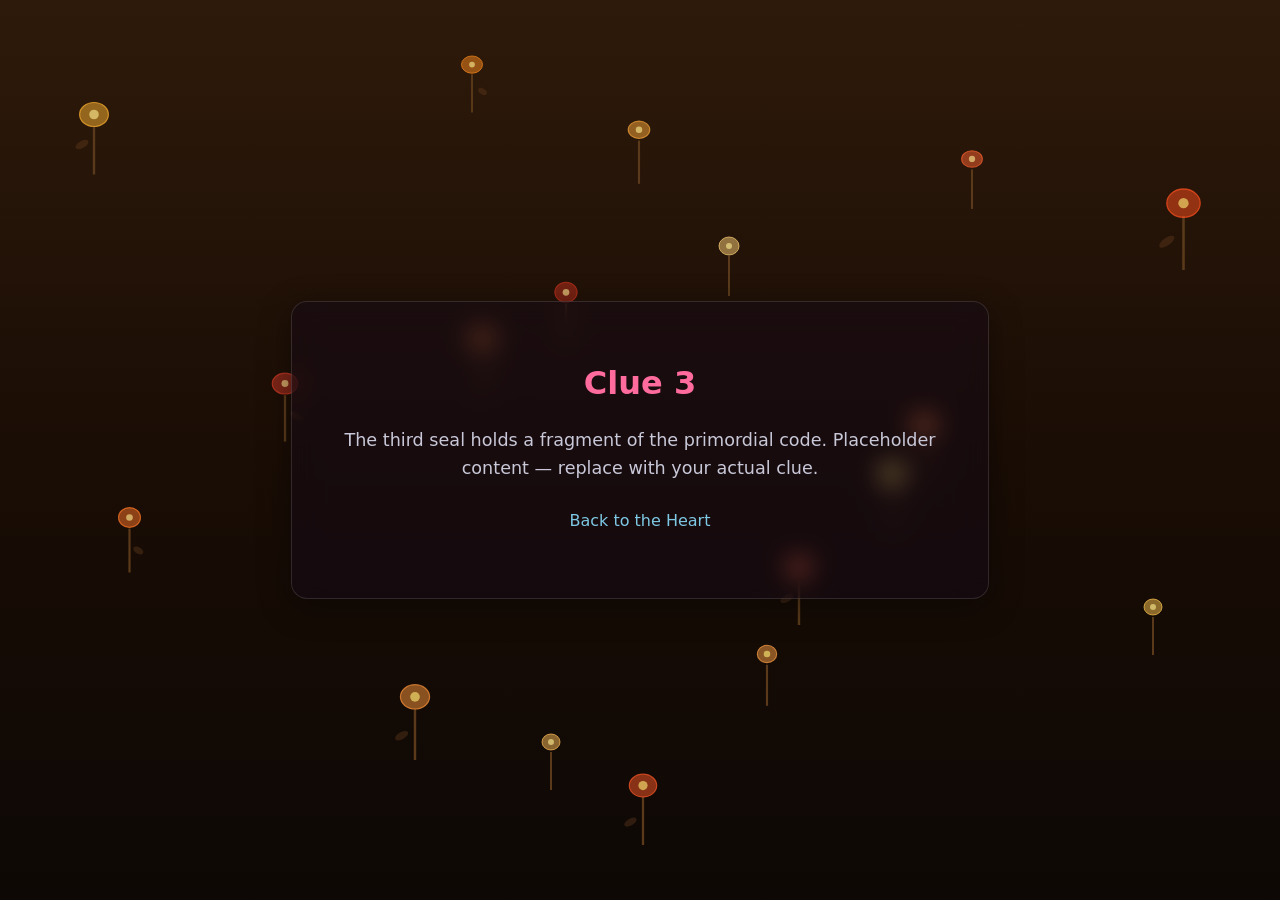
<file: clue-3/index.html>
<!DOCTYPE html>
<html xmlns="http://www.w3.org/1999/xhtml" lang="en" xml:lang="en"><head>

<meta charset="utf-8">
<meta name="generator" content="quarto-1.9.38">

<meta name="viewport" content="width=device-width, initial-scale=1.0, user-scalable=yes">


<title>Clue 3</title>
<style>
/* Default styles provided by pandoc.
** See https://pandoc.org/MANUAL.html#variables-for-html for config info.
*/
code{white-space: pre-wrap;}
span.smallcaps{font-variant: small-caps;}
div.columns{display: flex; gap: min(4vw, 1.5em);}
div.column{flex: auto; overflow-x: auto;}
div.hanging-indent{margin-left: 1.5em; text-indent: -1.5em;}
ul.task-list{list-style: none;}
ul.task-list li input[type="checkbox"] {
  width: 0.8em;
  margin: 0 0.8em 0.2em -1em; /* quarto-specific, see https://github.com/quarto-dev/quarto-cli/issues/4556 */ 
  vertical-align: middle;
}
.display.math{display: block; text-align: center; margin: 0.5rem auto;}
</style>


<script src="../site_libs/clipboard/clipboard.min.js"></script>
<script src="../site_libs/quarto-html/tabby.min.js"></script>
<script src="../site_libs/quarto-html/popper.min.js"></script>
<script src="../site_libs/quarto-html/tippy.umd.min.js"></script>
<script src="../site_libs/quarto-html/anchor.min.js"></script>
<link href="../site_libs/quarto-html/tippy.css" rel="stylesheet">
<link href="../site_libs/quarto-html/light-border.css" rel="stylesheet">
<link href="../site_libs/quarto-html/quarto-html-640605f58ae58ee79329c070719e555b.min.css" rel="stylesheet" append-hash="true" data-mode="light">
<link href="../site_libs/quarto-html/quarto-syntax-highlighting-15634bcf2e68342d4ad2dfa704d543f6.css" rel="stylesheet" id="quarto-text-highlighting-styles">


<link rel="stylesheet" href="../styles.css">
</head>

<body>


<header id="title-block-header">
<h1 class="title">Clue 3</h1>

</header>


<div class="clue-page clue-video">
<div class="flowers-bg">
  <div class="flower flower-1"><svg viewbox="0 0 50 70" xmlns="http://www.w3.org/2000/svg"><line x1="25" y1="70" x2="25" y2="30" stroke="#5a3a1a" stroke-width="2"></line><ellipse cx="25" cy="20" rx="12" ry="10" fill="rgba(255,180,50,0.5)" stroke="rgba(255,180,50,0.7)" stroke-width="1"></ellipse><circle cx="25" cy="20" r="4" fill="rgba(255,240,150,0.6)"></circle><ellipse cx="15" cy="45" rx="6" ry="3" fill="rgba(100,60,30,0.4)" transform="rotate(-30 15 45)"></ellipse></svg></div>
  <div class="flower flower-2"><svg viewbox="0 0 50 70" xmlns="http://www.w3.org/2000/svg"><line x1="25" y1="70" x2="25" y2="30" stroke="#5a3a1a" stroke-width="2"></line><ellipse cx="25" cy="20" rx="10" ry="9" fill="rgba(255,120,40,0.5)" stroke="rgba(255,120,40,0.7)" stroke-width="1"></ellipse><circle cx="25" cy="20" r="3" fill="rgba(255,240,150,0.6)"></circle><ellipse cx="33" cy="50" rx="5" ry="3" fill="rgba(100,60,30,0.4)" transform="rotate(30 33 50)"></ellipse></svg></div>
  <div class="flower flower-3"><svg viewbox="0 0 50 70" xmlns="http://www.w3.org/2000/svg"><line x1="25" y1="70" x2="25" y2="28" stroke="#5a3a1a" stroke-width="2"></line><ellipse cx="25" cy="18" rx="13" ry="11" fill="rgba(255,80,30,0.5)" stroke="rgba(255,80,30,0.7)" stroke-width="1"></ellipse><circle cx="25" cy="18" r="4" fill="rgba(255,240,120,0.6)"></circle><ellipse cx="12" cy="48" rx="7" ry="3" fill="rgba(100,60,30,0.4)" transform="rotate(-35 12 48)"></ellipse></svg></div>
  <div class="flower flower-4"><svg viewbox="0 0 50 70" xmlns="http://www.w3.org/2000/svg"><line x1="25" y1="70" x2="25" y2="32" stroke="#5a3a1a" stroke-width="2"></line><ellipse cx="25" cy="22" rx="9" ry="8" fill="rgba(255,200,80,0.5)" stroke="rgba(255,200,80,0.7)" stroke-width="1"></ellipse><circle cx="25" cy="22" r="3" fill="rgba(255,240,150,0.6)"></circle></svg></div>
  <div class="flower flower-5"><svg viewbox="0 0 50 70" xmlns="http://www.w3.org/2000/svg"><line x1="25" y1="70" x2="25" y2="30" stroke="#5a3a1a" stroke-width="2"></line><ellipse cx="25" cy="20" rx="11" ry="9" fill="rgba(220,60,40,0.5)" stroke="rgba(220,60,40,0.7)" stroke-width="1"></ellipse><circle cx="25" cy="20" r="3" fill="rgba(255,240,150,0.6)"></circle><ellipse cx="35" cy="48" rx="6" ry="3" fill="rgba(100,60,30,0.4)" transform="rotate(35 35 48)"></ellipse></svg></div>
  <div class="flower flower-6"><svg viewbox="0 0 50 70" xmlns="http://www.w3.org/2000/svg"><line x1="25" y1="70" x2="25" y2="28" stroke="#5a3a1a" stroke-width="2"></line><ellipse cx="25" cy="18" rx="12" ry="10" fill="rgba(255,150,60,0.5)" stroke="rgba(255,150,60,0.7)" stroke-width="1"></ellipse><circle cx="25" cy="18" r="4" fill="rgba(255,240,120,0.6)"></circle><ellipse cx="14" cy="50" rx="6" ry="3" fill="rgba(100,60,30,0.4)" transform="rotate(-30 14 50)"></ellipse></svg></div>
  <div class="flower flower-7"><svg viewbox="0 0 50 70" xmlns="http://www.w3.org/2000/svg"><line x1="25" y1="70" x2="25" y2="32" stroke="#5a3a1a" stroke-width="2"></line><ellipse cx="25" cy="22" rx="10" ry="8" fill="rgba(255,100,50,0.5)" stroke="rgba(255,100,50,0.7)" stroke-width="1"></ellipse><circle cx="25" cy="22" r="3" fill="rgba(255,240,150,0.6)"></circle></svg></div>
  <div class="flower flower-8"><svg viewbox="0 0 50 70" xmlns="http://www.w3.org/2000/svg"><line x1="25" y1="70" x2="25" y2="30" stroke="#5a3a1a" stroke-width="2"></line><ellipse cx="25" cy="20" rx="11" ry="10" fill="rgba(255,220,100,0.5)" stroke="rgba(255,220,100,0.7)" stroke-width="1"></ellipse><circle cx="25" cy="20" r="4" fill="rgba(255,240,150,0.6)"></circle><ellipse cx="36" cy="50" rx="5" ry="3" fill="rgba(100,60,30,0.4)" transform="rotate(30 36 50)"></ellipse></svg></div>
  <div class="flower flower-9"><svg viewbox="0 0 50 70" xmlns="http://www.w3.org/2000/svg"><line x1="25" y1="70" x2="25" y2="30" stroke="#5a3a1a" stroke-width="2"></line><ellipse cx="25" cy="20" rx="10" ry="9" fill="rgba(200,50,30,0.5)" stroke="rgba(200,50,30,0.7)" stroke-width="1"></ellipse><circle cx="25" cy="20" r="3" fill="rgba(255,240,150,0.6)"></circle></svg></div>
  <div class="flower flower-10"><svg viewbox="0 0 50 70" xmlns="http://www.w3.org/2000/svg"><line x1="25" y1="70" x2="25" y2="32" stroke="#5a3a1a" stroke-width="2"></line><ellipse cx="25" cy="22" rx="9" ry="8" fill="rgba(255,160,70,0.5)" stroke="rgba(255,160,70,0.7)" stroke-width="1"></ellipse><circle cx="25" cy="22" r="3" fill="rgba(255,240,120,0.6)"></circle></svg></div>
  <div class="flower flower-11"><svg viewbox="0 0 50 70" xmlns="http://www.w3.org/2000/svg"><line x1="25" y1="70" x2="25" y2="30" stroke="#5a3a1a" stroke-width="2"></line><ellipse cx="25" cy="20" rx="11" ry="9" fill="rgba(255,140,30,0.5)" stroke="rgba(255,140,30,0.7)" stroke-width="1"></ellipse><circle cx="25" cy="20" r="3" fill="rgba(255,240,150,0.6)"></circle><ellipse cx="36" cy="48" rx="5" ry="3" fill="rgba(100,60,30,0.4)" transform="rotate(30 36 48)"></ellipse></svg></div>
  <div class="flower flower-12"><svg viewbox="0 0 50 70" xmlns="http://www.w3.org/2000/svg"><line x1="25" y1="70" x2="25" y2="28" stroke="#5a3a1a" stroke-width="2"></line><ellipse cx="25" cy="18" rx="12" ry="10" fill="rgba(255,90,40,0.5)" stroke="rgba(255,90,40,0.7)" stroke-width="1"></ellipse><circle cx="25" cy="18" r="4" fill="rgba(255,240,120,0.6)"></circle><ellipse cx="14" cy="50" rx="6" ry="3" fill="rgba(100,60,30,0.4)" transform="rotate(-30 14 50)"></ellipse></svg></div>
  <div class="flower flower-13"><svg viewbox="0 0 50 70" xmlns="http://www.w3.org/2000/svg"><line x1="25" y1="70" x2="25" y2="30" stroke="#5a3a1a" stroke-width="2"></line><ellipse cx="25" cy="20" rx="10" ry="9" fill="rgba(255,210,120,0.5)" stroke="rgba(255,210,120,0.7)" stroke-width="1"></ellipse><circle cx="25" cy="20" r="3" fill="rgba(255,240,150,0.6)"></circle></svg></div>
  <div class="flower flower-14"><svg viewbox="0 0 50 70" xmlns="http://www.w3.org/2000/svg"><line x1="25" y1="70" x2="25" y2="32" stroke="#5a3a1a" stroke-width="2"></line><ellipse cx="25" cy="22" rx="11" ry="9" fill="rgba(240,70,50,0.5)" stroke="rgba(240,70,50,0.7)" stroke-width="1"></ellipse><circle cx="25" cy="22" r="4" fill="rgba(255,240,120,0.6)"></circle><ellipse cx="15" cy="48" rx="6" ry="3" fill="rgba(100,60,30,0.4)" transform="rotate(-30 15 48)"></ellipse></svg></div>
  <div class="flower flower-15"><svg viewbox="0 0 50 70" xmlns="http://www.w3.org/2000/svg"><line x1="25" y1="70" x2="25" y2="30" stroke="#5a3a1a" stroke-width="2"></line><ellipse cx="25" cy="20" rx="10" ry="8" fill="rgba(255,170,60,0.5)" stroke="rgba(255,170,60,0.7)" stroke-width="1"></ellipse><circle cx="25" cy="20" r="3" fill="rgba(255,240,150,0.6)"></circle></svg></div>
  <div class="flower flower-16"><svg viewbox="0 0 50 70" xmlns="http://www.w3.org/2000/svg"><line x1="25" y1="70" x2="25" y2="28" stroke="#5a3a1a" stroke-width="2"></line><ellipse cx="25" cy="18" rx="12" ry="10" fill="rgba(255,110,60,0.5)" stroke="rgba(255,110,60,0.7)" stroke-width="1"></ellipse><circle cx="25" cy="18" r="4" fill="rgba(255,240,120,0.6)"></circle><ellipse cx="35" cy="50" rx="5" ry="3" fill="rgba(100,60,30,0.4)" transform="rotate(35 35 50)"></ellipse></svg></div>
  <div class="flower flower-17"><svg viewbox="0 0 50 70" xmlns="http://www.w3.org/2000/svg"><line x1="25" y1="70" x2="25" y2="32" stroke="#5a3a1a" stroke-width="2"></line><ellipse cx="25" cy="22" rx="9" ry="8" fill="rgba(255,190,90,0.5)" stroke="rgba(255,190,90,0.7)" stroke-width="1"></ellipse><circle cx="25" cy="22" r="3" fill="rgba(255,240,150,0.6)"></circle></svg></div>
  <div class="flower flower-18"><svg viewbox="0 0 50 70" xmlns="http://www.w3.org/2000/svg"><line x1="25" y1="70" x2="25" y2="30" stroke="#5a3a1a" stroke-width="2"></line><ellipse cx="25" cy="20" rx="11" ry="9" fill="rgba(220,100,40,0.5)" stroke="rgba(220,100,40,0.7)" stroke-width="1"></ellipse><circle cx="25" cy="20" r="3" fill="rgba(255,240,150,0.6)"></circle><ellipse cx="36" cy="48" rx="5" ry="3" fill="rgba(100,60,30,0.4)" transform="rotate(30 36 48)"></ellipse></svg></div>
</div>
<div class="clue-box">
  <h1>Clue 3</h1>
  <p>The third seal holds a fragment of the primordial code. Placeholder content — replace with your actual clue.</p>
  <p><a href="../">Back to the Heart</a></p>
</div>
</div>


<script id="quarto-html-after-body" type="application/javascript">
  window.document.addEventListener("DOMContentLoaded", function (event) {
    const tabsets =  window.document.querySelectorAll(".panel-tabset-tabby")
    tabsets.forEach(function(tabset) {
      const tabby = new Tabby('#' + tabset.id);
    });
    const icon = "";
    const anchorJS = new window.AnchorJS();
    anchorJS.options = {
      placement: 'right',
      icon: icon
    };
    anchorJS.add('.anchored');
    const isCodeAnnotation = (el) => {
      for (const clz of el.classList) {
        if (clz.startsWith('code-annotation-')) {                     
          return true;
        }
      }
      return false;
    }
    const onCopySuccess = function(e) {
      // button target
      const button = e.trigger;
      // don't keep focus
      button.blur();
      // flash "checked"
      button.classList.add('code-copy-button-checked');
      var currentTitle = button.getAttribute("title");
      button.setAttribute("title", "Copied!");
      let tooltip;
      if (window.bootstrap) {
        button.setAttribute("data-bs-toggle", "tooltip");
        button.setAttribute("data-bs-placement", "left");
        button.setAttribute("data-bs-title", "Copied!");
        tooltip = new bootstrap.Tooltip(button, 
          { trigger: "manual", 
            customClass: "code-copy-button-tooltip",
            offset: [0, -8]});
        tooltip.show();    
      }
      setTimeout(function() {
        if (tooltip) {
          tooltip.hide();
          button.removeAttribute("data-bs-title");
          button.removeAttribute("data-bs-toggle");
          button.removeAttribute("data-bs-placement");
        }
        button.setAttribute("title", currentTitle);
        button.classList.remove('code-copy-button-checked');
      }, 1000);
      // clear code selection
      e.clearSelection();
    }
    const getTextToCopy = function(trigger) {
      const outerScaffold = trigger.parentElement.cloneNode(true);
      const codeEl = outerScaffold.querySelector('code');
      for (const childEl of codeEl.children) {
        if (isCodeAnnotation(childEl)) {
          childEl.remove();
        }
      }
      return codeEl.innerText;
    }
    const clipboard = new window.ClipboardJS('.code-copy-button:not([data-in-quarto-modal])', {
      text: getTextToCopy
    });
    clipboard.on('success', onCopySuccess);
    if (window.document.getElementById('quarto-embedded-source-code-modal')) {
      const clipboardModal = new window.ClipboardJS('.code-copy-button[data-in-quarto-modal]', {
        text: getTextToCopy,
        container: window.document.getElementById('quarto-embedded-source-code-modal')
      });
      clipboardModal.on('success', onCopySuccess);
    }
      var localhostRegex = new RegExp(/^(?:http|https):\/\/localhost\:?[0-9]*\//);
      var mailtoRegex = new RegExp(/^mailto:/);
        var filterRegex = new RegExp("https:\/\/dar4datascience\.github\.io\/dividing-the-atom-primordially\/");
      var isInternal = (href) => {
          return filterRegex.test(href) || localhostRegex.test(href) || mailtoRegex.test(href);
      }
      // Inspect non-navigation links and adorn them if external
     var links = window.document.querySelectorAll('a[href]:not(.nav-link):not(.navbar-brand):not(.toc-action):not(.sidebar-link):not(.sidebar-item-toggle):not(.pagination-link):not(.no-external):not([aria-hidden]):not(.dropdown-item):not(.quarto-navigation-tool):not(.about-link)');
      for (var i=0; i<links.length; i++) {
        const link = links[i];
        if (!isInternal(link.href)) {
          // undo the damage that might have been done by quarto-nav.js in the case of
          // links that we want to consider external
          if (link.dataset.originalHref !== undefined) {
            link.href = link.dataset.originalHref;
          }
        }
      }
    function tippyHover(el, contentFn, onTriggerFn, onUntriggerFn) {
      const config = {
        allowHTML: true,
        maxWidth: 500,
        delay: 100,
        arrow: false,
        appendTo: function(el) {
            return el.parentElement;
        },
        interactive: true,
        interactiveBorder: 10,
        theme: 'light-border',
        placement: 'bottom-start',
      };
      if (contentFn) {
        config.content = contentFn;
      }
      if (onTriggerFn) {
        config.onTrigger = onTriggerFn;
      }
      if (onUntriggerFn) {
        config.onUntrigger = onUntriggerFn;
      }
      window.tippy(el, config); 
    }
    const noterefs = window.document.querySelectorAll('a[role="doc-noteref"]');
    for (var i=0; i<noterefs.length; i++) {
      const ref = noterefs[i];
      tippyHover(ref, function() {
        // use id or data attribute instead here
        let href = ref.getAttribute('data-footnote-href') || ref.getAttribute('href');
        try { href = new URL(href).hash; } catch {}
        const id = href.replace(/^#\/?/, "");
        const note = window.document.getElementById(id);
        if (note) {
          return note.innerHTML;
        } else {
          return "";
        }
      });
    }
    const xrefs = window.document.querySelectorAll('a.quarto-xref');
    const processXRef = (id, note) => {
      // Strip column container classes
      const stripColumnClz = (el) => {
        el.classList.remove("page-full", "page-columns");
        if (el.children) {
          for (const child of el.children) {
            stripColumnClz(child);
          }
        }
      }
      stripColumnClz(note)
      if (id === null || id.startsWith('sec-')) {
        // Special case sections, only their first couple elements
        const container = document.createElement("div");
        if (note.children && note.children.length > 2) {
          container.appendChild(note.children[0].cloneNode(true));
          for (let i = 1; i < note.children.length; i++) {
            const child = note.children[i];
            if (child.tagName === "P" && child.innerText === "") {
              continue;
            } else {
              container.appendChild(child.cloneNode(true));
              break;
            }
          }
          if (window.Quarto?.typesetMath) {
            window.Quarto.typesetMath(container);
          }
          return container.innerHTML
        } else {
          if (window.Quarto?.typesetMath) {
            window.Quarto.typesetMath(note);
          }
          return note.innerHTML;
        }
      } else {
        // Remove any anchor links if they are present
        const anchorLink = note.querySelector('a.anchorjs-link');
        if (anchorLink) {
          anchorLink.remove();
        }
        if (window.Quarto?.typesetMath) {
          window.Quarto.typesetMath(note);
        }
        if (note.classList.contains("callout")) {
          return note.outerHTML;
        } else {
          return note.innerHTML;
        }
      }
    }
    for (var i=0; i<xrefs.length; i++) {
      const xref = xrefs[i];
      tippyHover(xref, undefined, function(instance) {
        instance.disable();
        let url = xref.getAttribute('href');
        let hash = undefined; 
        if (url.startsWith('#')) {
          hash = url;
        } else {
          try { hash = new URL(url).hash; } catch {}
        }
        if (hash) {
          const id = hash.replace(/^#\/?/, "");
          const note = window.document.getElementById(id);
          if (note !== null) {
            try {
              const html = processXRef(id, note.cloneNode(true));
              instance.setContent(html);
            } finally {
              instance.enable();
              instance.show();
            }
          } else {
            // See if we can fetch this
            fetch(url.split('#')[0])
            .then(res => res.text())
            .then(html => {
              const parser = new DOMParser();
              const htmlDoc = parser.parseFromString(html, "text/html");
              const note = htmlDoc.getElementById(id);
              if (note !== null) {
                const html = processXRef(id, note);
                instance.setContent(html);
              } 
            }).finally(() => {
              instance.enable();
              instance.show();
            });
          }
        } else {
          // See if we can fetch a full url (with no hash to target)
          // This is a special case and we should probably do some content thinning / targeting
          fetch(url)
          .then(res => res.text())
          .then(html => {
            const parser = new DOMParser();
            const htmlDoc = parser.parseFromString(html, "text/html");
            const note = htmlDoc.querySelector('main.content');
            if (note !== null) {
              // This should only happen for chapter cross references
              // (since there is no id in the URL)
              // remove the first header
              if (note.children.length > 0 && note.children[0].tagName === "HEADER") {
                note.children[0].remove();
              }
              const html = processXRef(null, note);
              instance.setContent(html);
            } 
          }).finally(() => {
            instance.enable();
            instance.show();
          });
        }
      }, function(instance) {
      });
    }
        let selectedAnnoteEl;
        const selectorForAnnotation = ( cell, annotation) => {
          let cellAttr = 'data-code-cell="' + cell + '"';
          let lineAttr = 'data-code-annotation="' +  annotation + '"';
          const selector = 'span[' + cellAttr + '][' + lineAttr + ']';
          return selector;
        }
        const selectCodeLines = (annoteEl) => {
          const doc = window.document;
          const targetCell = annoteEl.getAttribute("data-target-cell");
          const targetAnnotation = annoteEl.getAttribute("data-target-annotation");
          const annoteSpan = window.document.querySelector(selectorForAnnotation(targetCell, targetAnnotation));
          const lines = annoteSpan.getAttribute("data-code-lines").split(",");
          const lineIds = lines.map((line) => {
            return targetCell + "-" + line;
          })
          let top = null;
          let height = null;
          let parent = null;
          if (lineIds.length > 0) {
              //compute the position of the single el (top and bottom and make a div)
              const el = window.document.getElementById(lineIds[0]);
              top = el.offsetTop;
              height = el.offsetHeight;
              parent = el.parentElement.parentElement;
            if (lineIds.length > 1) {
              const lastEl = window.document.getElementById(lineIds[lineIds.length - 1]);
              const bottom = lastEl.offsetTop + lastEl.offsetHeight;
              height = bottom - top;
            }
            if (top !== null && height !== null && parent !== null) {
              // cook up a div (if necessary) and position it 
              let div = window.document.getElementById("code-annotation-line-highlight");
              if (div === null) {
                div = window.document.createElement("div");
                div.setAttribute("id", "code-annotation-line-highlight");
                div.style.position = 'absolute';
                parent.appendChild(div);
              }
              div.style.top = top - 2 + "px";
              div.style.height = height + 4 + "px";
              div.style.left = 0;
              let gutterDiv = window.document.getElementById("code-annotation-line-highlight-gutter");
              if (gutterDiv === null) {
                gutterDiv = window.document.createElement("div");
                gutterDiv.setAttribute("id", "code-annotation-line-highlight-gutter");
                gutterDiv.style.position = 'absolute';
                const codeCell = window.document.getElementById(targetCell);
                const gutter = codeCell.querySelector('.code-annotation-gutter');
                gutter.appendChild(gutterDiv);
              }
              gutterDiv.style.top = top - 2 + "px";
              gutterDiv.style.height = height + 4 + "px";
            }
            selectedAnnoteEl = annoteEl;
          }
        };
        const unselectCodeLines = () => {
          const elementsIds = ["code-annotation-line-highlight", "code-annotation-line-highlight-gutter"];
          elementsIds.forEach((elId) => {
            const div = window.document.getElementById(elId);
            if (div) {
              div.remove();
            }
          });
          selectedAnnoteEl = undefined;
        };
          // Handle positioning of the toggle
      window.addEventListener(
        "resize",
        throttle(() => {
          elRect = undefined;
          if (selectedAnnoteEl) {
            selectCodeLines(selectedAnnoteEl);
          }
        }, 10)
      );
      function throttle(fn, ms) {
      let throttle = false;
      let timer;
        return (...args) => {
          if(!throttle) { // first call gets through
              fn.apply(this, args);
              throttle = true;
          } else { // all the others get throttled
              if(timer) clearTimeout(timer); // cancel #2
              timer = setTimeout(() => {
                fn.apply(this, args);
                timer = throttle = false;
              }, ms);
          }
        };
      }
        // Attach click handler to the DT
        const annoteDls = window.document.querySelectorAll('dt[data-target-cell]');
        for (const annoteDlNode of annoteDls) {
          annoteDlNode.addEventListener('click', (event) => {
            const clickedEl = event.target;
            if (clickedEl !== selectedAnnoteEl) {
              unselectCodeLines();
              const activeEl = window.document.querySelector('dt[data-target-cell].code-annotation-active');
              if (activeEl) {
                activeEl.classList.remove('code-annotation-active');
              }
              selectCodeLines(clickedEl);
              clickedEl.classList.add('code-annotation-active');
            } else {
              // Unselect the line
              unselectCodeLines();
              clickedEl.classList.remove('code-annotation-active');
            }
          });
        }
    const findCites = (el) => {
      const parentEl = el.parentElement;
      if (parentEl) {
        const cites = parentEl.dataset.cites;
        if (cites) {
          return {
            el,
            cites: cites.split(' ')
          };
        } else {
          return findCites(el.parentElement)
        }
      } else {
        return undefined;
      }
    };
    var bibliorefs = window.document.querySelectorAll('a[role="doc-biblioref"]');
    for (var i=0; i<bibliorefs.length; i++) {
      const ref = bibliorefs[i];
      const citeInfo = findCites(ref);
      if (citeInfo) {
        tippyHover(citeInfo.el, function() {
          var popup = window.document.createElement('div');
          citeInfo.cites.forEach(function(cite) {
            var citeDiv = window.document.createElement('div');
            citeDiv.classList.add('hanging-indent');
            citeDiv.classList.add('csl-entry');
            var biblioDiv = window.document.getElementById('ref-' + cite);
            if (biblioDiv) {
              citeDiv.innerHTML = biblioDiv.innerHTML;
            }
            popup.appendChild(citeDiv);
          });
          return popup.innerHTML;
        });
      }
    }
  });
  </script>




</body></html>
</file>
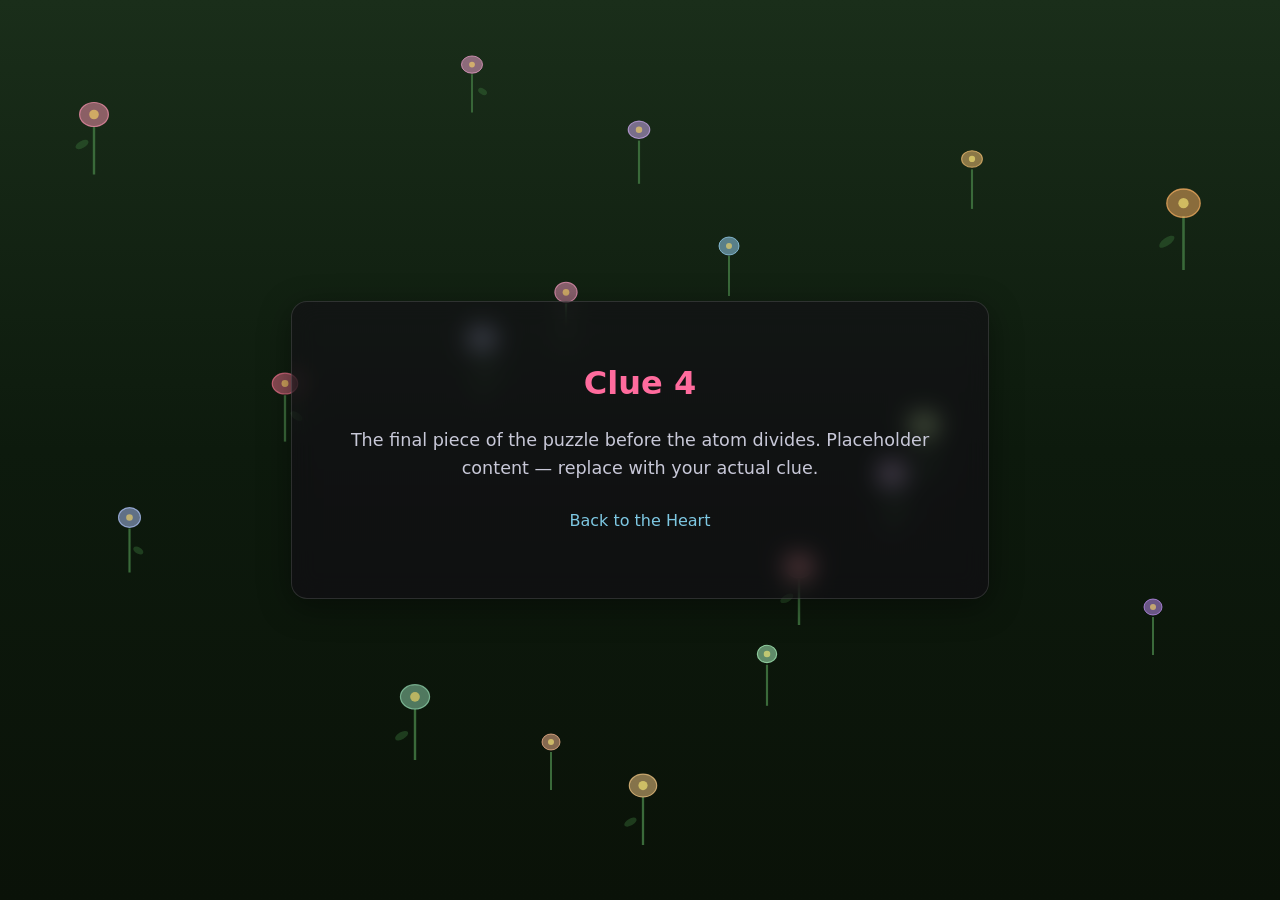
<file: clue-4/index.html>
<!DOCTYPE html>
<html xmlns="http://www.w3.org/1999/xhtml" lang="en" xml:lang="en"><head>

<meta charset="utf-8">
<meta name="generator" content="quarto-1.9.38">

<meta name="viewport" content="width=device-width, initial-scale=1.0, user-scalable=yes">


<title>Clue 4</title>
<style>
/* Default styles provided by pandoc.
** See https://pandoc.org/MANUAL.html#variables-for-html for config info.
*/
code{white-space: pre-wrap;}
span.smallcaps{font-variant: small-caps;}
div.columns{display: flex; gap: min(4vw, 1.5em);}
div.column{flex: auto; overflow-x: auto;}
div.hanging-indent{margin-left: 1.5em; text-indent: -1.5em;}
ul.task-list{list-style: none;}
ul.task-list li input[type="checkbox"] {
  width: 0.8em;
  margin: 0 0.8em 0.2em -1em; /* quarto-specific, see https://github.com/quarto-dev/quarto-cli/issues/4556 */ 
  vertical-align: middle;
}
.display.math{display: block; text-align: center; margin: 0.5rem auto;}
</style>


<script src="../site_libs/clipboard/clipboard.min.js"></script>
<script src="../site_libs/quarto-html/tabby.min.js"></script>
<script src="../site_libs/quarto-html/popper.min.js"></script>
<script src="../site_libs/quarto-html/tippy.umd.min.js"></script>
<script src="../site_libs/quarto-html/anchor.min.js"></script>
<link href="../site_libs/quarto-html/tippy.css" rel="stylesheet">
<link href="../site_libs/quarto-html/light-border.css" rel="stylesheet">
<link href="../site_libs/quarto-html/quarto-html-640605f58ae58ee79329c070719e555b.min.css" rel="stylesheet" append-hash="true" data-mode="light">
<link href="../site_libs/quarto-html/quarto-syntax-highlighting-15634bcf2e68342d4ad2dfa704d543f6.css" rel="stylesheet" id="quarto-text-highlighting-styles">


<link rel="stylesheet" href="../styles.css">
</head>

<body>


<header id="title-block-header">
<h1 class="title">Clue 4</h1>

</header>


<div class="clue-page clue-flowers">
<div class="flowers-bg">
  <div class="flower flower-1"><svg viewbox="0 0 50 70" xmlns="http://www.w3.org/2000/svg"><line x1="25" y1="70" x2="25" y2="30" stroke="#3a6a3a" stroke-width="2"></line><ellipse cx="25" cy="20" rx="12" ry="10" fill="rgba(255,150,180,0.5)" stroke="rgba(255,150,180,0.7)" stroke-width="1"></ellipse><circle cx="25" cy="20" r="4" fill="rgba(255,220,100,0.6)"></circle><ellipse cx="15" cy="45" rx="6" ry="3" fill="rgba(60,120,60,0.4)" transform="rotate(-30 15 45)"></ellipse></svg></div>
  <div class="flower flower-2"><svg viewbox="0 0 50 70" xmlns="http://www.w3.org/2000/svg"><line x1="25" y1="70" x2="25" y2="30" stroke="#3a6a3a" stroke-width="2"></line><ellipse cx="25" cy="20" rx="10" ry="9" fill="rgba(180,200,255,0.5)" stroke="rgba(180,200,255,0.7)" stroke-width="1"></ellipse><circle cx="25" cy="20" r="3" fill="rgba(255,220,100,0.6)"></circle><ellipse cx="33" cy="50" rx="5" ry="3" fill="rgba(60,120,60,0.4)" transform="rotate(30 33 50)"></ellipse></svg></div>
  <div class="flower flower-3"><svg viewbox="0 0 50 70" xmlns="http://www.w3.org/2000/svg"><line x1="25" y1="70" x2="25" y2="28" stroke="#3a6a3a" stroke-width="2"></line><ellipse cx="25" cy="18" rx="13" ry="11" fill="rgba(255,180,100,0.5)" stroke="rgba(255,180,100,0.7)" stroke-width="1"></ellipse><circle cx="25" cy="18" r="4" fill="rgba(255,240,120,0.6)"></circle><ellipse cx="12" cy="48" rx="7" ry="3" fill="rgba(60,120,60,0.4)" transform="rotate(-35 12 48)"></ellipse></svg></div>
  <div class="flower flower-4"><svg viewbox="0 0 50 70" xmlns="http://www.w3.org/2000/svg"><line x1="25" y1="70" x2="25" y2="32" stroke="#3a6a3a" stroke-width="2"></line><ellipse cx="25" cy="22" rx="9" ry="8" fill="rgba(200,150,255,0.5)" stroke="rgba(200,150,255,0.7)" stroke-width="1"></ellipse><circle cx="25" cy="22" r="3" fill="rgba(255,220,100,0.6)"></circle></svg></div>
  <div class="flower flower-5"><svg viewbox="0 0 50 70" xmlns="http://www.w3.org/2000/svg"><line x1="25" y1="70" x2="25" y2="30" stroke="#3a6a3a" stroke-width="2"></line><ellipse cx="25" cy="20" rx="11" ry="9" fill="rgba(255,120,150,0.5)" stroke="rgba(255,120,150,0.7)" stroke-width="1"></ellipse><circle cx="25" cy="20" r="3" fill="rgba(255,220,100,0.6)"></circle><ellipse cx="35" cy="48" rx="6" ry="3" fill="rgba(60,120,60,0.4)" transform="rotate(35 35 48)"></ellipse></svg></div>
  <div class="flower flower-6"><svg viewbox="0 0 50 70" xmlns="http://www.w3.org/2000/svg"><line x1="25" y1="70" x2="25" y2="28" stroke="#3a6a3a" stroke-width="2"></line><ellipse cx="25" cy="18" rx="12" ry="10" fill="rgba(150,220,180,0.5)" stroke="rgba(150,220,180,0.7)" stroke-width="1"></ellipse><circle cx="25" cy="18" r="4" fill="rgba(255,220,100,0.6)"></circle><ellipse cx="14" cy="50" rx="6" ry="3" fill="rgba(60,120,60,0.4)" transform="rotate(-30 14 50)"></ellipse></svg></div>
  <div class="flower flower-7"><svg viewbox="0 0 50 70" xmlns="http://www.w3.org/2000/svg"><line x1="25" y1="70" x2="25" y2="32" stroke="#3a6a3a" stroke-width="2"></line><ellipse cx="25" cy="22" rx="10" ry="8" fill="rgba(255,200,120,0.5)" stroke="rgba(255,200,120,0.7)" stroke-width="1"></ellipse><circle cx="25" cy="22" r="3" fill="rgba(255,240,120,0.6)"></circle></svg></div>
  <div class="flower flower-8"><svg viewbox="0 0 50 70" xmlns="http://www.w3.org/2000/svg"><line x1="25" y1="70" x2="25" y2="30" stroke="#3a6a3a" stroke-width="2"></line><ellipse cx="25" cy="20" rx="11" ry="10" fill="rgba(200,180,255,0.5)" stroke="rgba(200,180,255,0.7)" stroke-width="1"></ellipse><circle cx="25" cy="20" r="4" fill="rgba(255,220,100,0.6)"></circle><ellipse cx="36" cy="50" rx="5" ry="3" fill="rgba(60,120,60,0.4)" transform="rotate(30 36 50)"></ellipse></svg></div>
  <div class="flower flower-9"><svg viewbox="0 0 50 70" xmlns="http://www.w3.org/2000/svg"><line x1="25" y1="70" x2="25" y2="30" stroke="#3a6a3a" stroke-width="2"></line><ellipse cx="25" cy="20" rx="10" ry="9" fill="rgba(255,160,200,0.5)" stroke="rgba(255,160,200,0.7)" stroke-width="1"></ellipse><circle cx="25" cy="20" r="3" fill="rgba(255,220,100,0.6)"></circle></svg></div>
  <div class="flower flower-10"><svg viewbox="0 0 50 70" xmlns="http://www.w3.org/2000/svg"><line x1="25" y1="70" x2="25" y2="32" stroke="#3a6a3a" stroke-width="2"></line><ellipse cx="25" cy="22" rx="9" ry="8" fill="rgba(180,255,200,0.5)" stroke="rgba(180,255,200,0.7)" stroke-width="1"></ellipse><circle cx="25" cy="22" r="3" fill="rgba(255,240,120,0.6)"></circle></svg></div>
  <div class="flower flower-11"><svg viewbox="0 0 50 70" xmlns="http://www.w3.org/2000/svg"><line x1="25" y1="70" x2="25" y2="30" stroke="#3a6a3a" stroke-width="2"></line><ellipse cx="25" cy="20" rx="11" ry="9" fill="rgba(255,170,220,0.5)" stroke="rgba(255,170,220,0.7)" stroke-width="1"></ellipse><circle cx="25" cy="20" r="3" fill="rgba(255,220,100,0.6)"></circle><ellipse cx="36" cy="48" rx="5" ry="3" fill="rgba(60,120,60,0.4)" transform="rotate(30 36 48)"></ellipse></svg></div>
  <div class="flower flower-12"><svg viewbox="0 0 50 70" xmlns="http://www.w3.org/2000/svg"><line x1="25" y1="70" x2="25" y2="28" stroke="#3a6a3a" stroke-width="2"></line><ellipse cx="25" cy="18" rx="12" ry="10" fill="rgba(255,210,140,0.5)" stroke="rgba(255,210,140,0.7)" stroke-width="1"></ellipse><circle cx="25" cy="18" r="4" fill="rgba(255,240,120,0.6)"></circle><ellipse cx="14" cy="50" rx="6" ry="3" fill="rgba(60,120,60,0.4)" transform="rotate(-30 14 50)"></ellipse></svg></div>
  <div class="flower flower-13"><svg viewbox="0 0 50 70" xmlns="http://www.w3.org/2000/svg"><line x1="25" y1="70" x2="25" y2="30" stroke="#3a6a3a" stroke-width="2"></line><ellipse cx="25" cy="20" rx="10" ry="9" fill="rgba(160,220,255,0.5)" stroke="rgba(160,220,255,0.7)" stroke-width="1"></ellipse><circle cx="25" cy="20" r="3" fill="rgba(255,220,100,0.6)"></circle></svg></div>
  <div class="flower flower-14"><svg viewbox="0 0 50 70" xmlns="http://www.w3.org/2000/svg"><line x1="25" y1="70" x2="25" y2="32" stroke="#3a6a3a" stroke-width="2"></line><ellipse cx="25" cy="22" rx="11" ry="9" fill="rgba(255,140,170,0.5)" stroke="rgba(255,140,170,0.7)" stroke-width="1"></ellipse><circle cx="25" cy="22" r="4" fill="rgba(255,240,120,0.6)"></circle><ellipse cx="15" cy="48" rx="6" ry="3" fill="rgba(60,120,60,0.4)" transform="rotate(-30 15 48)"></ellipse></svg></div>
  <div class="flower flower-15"><svg viewbox="0 0 50 70" xmlns="http://www.w3.org/2000/svg"><line x1="25" y1="70" x2="25" y2="30" stroke="#3a6a3a" stroke-width="2"></line><ellipse cx="25" cy="20" rx="10" ry="8" fill="rgba(220,180,255,0.5)" stroke="rgba(220,180,255,0.7)" stroke-width="1"></ellipse><circle cx="25" cy="20" r="3" fill="rgba(255,220,100,0.6)"></circle></svg></div>
  <div class="flower flower-16"><svg viewbox="0 0 50 70" xmlns="http://www.w3.org/2000/svg"><line x1="25" y1="70" x2="25" y2="28" stroke="#3a6a3a" stroke-width="2"></line><ellipse cx="25" cy="18" rx="12" ry="10" fill="rgba(200,255,180,0.5)" stroke="rgba(200,255,180,0.7)" stroke-width="1"></ellipse><circle cx="25" cy="18" r="4" fill="rgba(255,240,120,0.6)"></circle><ellipse cx="35" cy="50" rx="5" ry="3" fill="rgba(60,120,60,0.4)" transform="rotate(35 35 50)"></ellipse></svg></div>
  <div class="flower flower-17"><svg viewbox="0 0 50 70" xmlns="http://www.w3.org/2000/svg"><line x1="25" y1="70" x2="25" y2="32" stroke="#3a6a3a" stroke-width="2"></line><ellipse cx="25" cy="22" rx="9" ry="8" fill="rgba(255,190,150,0.5)" stroke="rgba(255,190,150,0.7)" stroke-width="1"></ellipse><circle cx="25" cy="22" r="3" fill="rgba(255,240,120,0.6)"></circle></svg></div>
  <div class="flower flower-18"><svg viewbox="0 0 50 70" xmlns="http://www.w3.org/2000/svg"><line x1="25" y1="70" x2="25" y2="30" stroke="#3a6a3a" stroke-width="2"></line><ellipse cx="25" cy="20" rx="11" ry="9" fill="rgba(180,200,255,0.5)" stroke="rgba(180,200,255,0.7)" stroke-width="1"></ellipse><circle cx="25" cy="20" r="3" fill="rgba(255,220,100,0.6)"></circle><ellipse cx="36" cy="48" rx="5" ry="3" fill="rgba(60,120,60,0.4)" transform="rotate(30 36 48)"></ellipse></svg></div>
</div>
<div class="clue-box">
  <h1>Clue 4</h1>
  <p>The final piece of the puzzle before the atom divides. Placeholder content — replace with your actual clue.</p>
  <p><a href="../">Back to the Heart</a></p>
</div>
</div>


<script id="quarto-html-after-body" type="application/javascript">
  window.document.addEventListener("DOMContentLoaded", function (event) {
    const tabsets =  window.document.querySelectorAll(".panel-tabset-tabby")
    tabsets.forEach(function(tabset) {
      const tabby = new Tabby('#' + tabset.id);
    });
    const icon = "";
    const anchorJS = new window.AnchorJS();
    anchorJS.options = {
      placement: 'right',
      icon: icon
    };
    anchorJS.add('.anchored');
    const isCodeAnnotation = (el) => {
      for (const clz of el.classList) {
        if (clz.startsWith('code-annotation-')) {                     
          return true;
        }
      }
      return false;
    }
    const onCopySuccess = function(e) {
      // button target
      const button = e.trigger;
      // don't keep focus
      button.blur();
      // flash "checked"
      button.classList.add('code-copy-button-checked');
      var currentTitle = button.getAttribute("title");
      button.setAttribute("title", "Copied!");
      let tooltip;
      if (window.bootstrap) {
        button.setAttribute("data-bs-toggle", "tooltip");
        button.setAttribute("data-bs-placement", "left");
        button.setAttribute("data-bs-title", "Copied!");
        tooltip = new bootstrap.Tooltip(button, 
          { trigger: "manual", 
            customClass: "code-copy-button-tooltip",
            offset: [0, -8]});
        tooltip.show();    
      }
      setTimeout(function() {
        if (tooltip) {
          tooltip.hide();
          button.removeAttribute("data-bs-title");
          button.removeAttribute("data-bs-toggle");
          button.removeAttribute("data-bs-placement");
        }
        button.setAttribute("title", currentTitle);
        button.classList.remove('code-copy-button-checked');
      }, 1000);
      // clear code selection
      e.clearSelection();
    }
    const getTextToCopy = function(trigger) {
      const outerScaffold = trigger.parentElement.cloneNode(true);
      const codeEl = outerScaffold.querySelector('code');
      for (const childEl of codeEl.children) {
        if (isCodeAnnotation(childEl)) {
          childEl.remove();
        }
      }
      return codeEl.innerText;
    }
    const clipboard = new window.ClipboardJS('.code-copy-button:not([data-in-quarto-modal])', {
      text: getTextToCopy
    });
    clipboard.on('success', onCopySuccess);
    if (window.document.getElementById('quarto-embedded-source-code-modal')) {
      const clipboardModal = new window.ClipboardJS('.code-copy-button[data-in-quarto-modal]', {
        text: getTextToCopy,
        container: window.document.getElementById('quarto-embedded-source-code-modal')
      });
      clipboardModal.on('success', onCopySuccess);
    }
      var localhostRegex = new RegExp(/^(?:http|https):\/\/localhost\:?[0-9]*\//);
      var mailtoRegex = new RegExp(/^mailto:/);
        var filterRegex = new RegExp("https:\/\/dar4datascience\.github\.io\/dividing-the-atom-primordially\/");
      var isInternal = (href) => {
          return filterRegex.test(href) || localhostRegex.test(href) || mailtoRegex.test(href);
      }
      // Inspect non-navigation links and adorn them if external
     var links = window.document.querySelectorAll('a[href]:not(.nav-link):not(.navbar-brand):not(.toc-action):not(.sidebar-link):not(.sidebar-item-toggle):not(.pagination-link):not(.no-external):not([aria-hidden]):not(.dropdown-item):not(.quarto-navigation-tool):not(.about-link)');
      for (var i=0; i<links.length; i++) {
        const link = links[i];
        if (!isInternal(link.href)) {
          // undo the damage that might have been done by quarto-nav.js in the case of
          // links that we want to consider external
          if (link.dataset.originalHref !== undefined) {
            link.href = link.dataset.originalHref;
          }
        }
      }
    function tippyHover(el, contentFn, onTriggerFn, onUntriggerFn) {
      const config = {
        allowHTML: true,
        maxWidth: 500,
        delay: 100,
        arrow: false,
        appendTo: function(el) {
            return el.parentElement;
        },
        interactive: true,
        interactiveBorder: 10,
        theme: 'light-border',
        placement: 'bottom-start',
      };
      if (contentFn) {
        config.content = contentFn;
      }
      if (onTriggerFn) {
        config.onTrigger = onTriggerFn;
      }
      if (onUntriggerFn) {
        config.onUntrigger = onUntriggerFn;
      }
      window.tippy(el, config); 
    }
    const noterefs = window.document.querySelectorAll('a[role="doc-noteref"]');
    for (var i=0; i<noterefs.length; i++) {
      const ref = noterefs[i];
      tippyHover(ref, function() {
        // use id or data attribute instead here
        let href = ref.getAttribute('data-footnote-href') || ref.getAttribute('href');
        try { href = new URL(href).hash; } catch {}
        const id = href.replace(/^#\/?/, "");
        const note = window.document.getElementById(id);
        if (note) {
          return note.innerHTML;
        } else {
          return "";
        }
      });
    }
    const xrefs = window.document.querySelectorAll('a.quarto-xref');
    const processXRef = (id, note) => {
      // Strip column container classes
      const stripColumnClz = (el) => {
        el.classList.remove("page-full", "page-columns");
        if (el.children) {
          for (const child of el.children) {
            stripColumnClz(child);
          }
        }
      }
      stripColumnClz(note)
      if (id === null || id.startsWith('sec-')) {
        // Special case sections, only their first couple elements
        const container = document.createElement("div");
        if (note.children && note.children.length > 2) {
          container.appendChild(note.children[0].cloneNode(true));
          for (let i = 1; i < note.children.length; i++) {
            const child = note.children[i];
            if (child.tagName === "P" && child.innerText === "") {
              continue;
            } else {
              container.appendChild(child.cloneNode(true));
              break;
            }
          }
          if (window.Quarto?.typesetMath) {
            window.Quarto.typesetMath(container);
          }
          return container.innerHTML
        } else {
          if (window.Quarto?.typesetMath) {
            window.Quarto.typesetMath(note);
          }
          return note.innerHTML;
        }
      } else {
        // Remove any anchor links if they are present
        const anchorLink = note.querySelector('a.anchorjs-link');
        if (anchorLink) {
          anchorLink.remove();
        }
        if (window.Quarto?.typesetMath) {
          window.Quarto.typesetMath(note);
        }
        if (note.classList.contains("callout")) {
          return note.outerHTML;
        } else {
          return note.innerHTML;
        }
      }
    }
    for (var i=0; i<xrefs.length; i++) {
      const xref = xrefs[i];
      tippyHover(xref, undefined, function(instance) {
        instance.disable();
        let url = xref.getAttribute('href');
        let hash = undefined; 
        if (url.startsWith('#')) {
          hash = url;
        } else {
          try { hash = new URL(url).hash; } catch {}
        }
        if (hash) {
          const id = hash.replace(/^#\/?/, "");
          const note = window.document.getElementById(id);
          if (note !== null) {
            try {
              const html = processXRef(id, note.cloneNode(true));
              instance.setContent(html);
            } finally {
              instance.enable();
              instance.show();
            }
          } else {
            // See if we can fetch this
            fetch(url.split('#')[0])
            .then(res => res.text())
            .then(html => {
              const parser = new DOMParser();
              const htmlDoc = parser.parseFromString(html, "text/html");
              const note = htmlDoc.getElementById(id);
              if (note !== null) {
                const html = processXRef(id, note);
                instance.setContent(html);
              } 
            }).finally(() => {
              instance.enable();
              instance.show();
            });
          }
        } else {
          // See if we can fetch a full url (with no hash to target)
          // This is a special case and we should probably do some content thinning / targeting
          fetch(url)
          .then(res => res.text())
          .then(html => {
            const parser = new DOMParser();
            const htmlDoc = parser.parseFromString(html, "text/html");
            const note = htmlDoc.querySelector('main.content');
            if (note !== null) {
              // This should only happen for chapter cross references
              // (since there is no id in the URL)
              // remove the first header
              if (note.children.length > 0 && note.children[0].tagName === "HEADER") {
                note.children[0].remove();
              }
              const html = processXRef(null, note);
              instance.setContent(html);
            } 
          }).finally(() => {
            instance.enable();
            instance.show();
          });
        }
      }, function(instance) {
      });
    }
        let selectedAnnoteEl;
        const selectorForAnnotation = ( cell, annotation) => {
          let cellAttr = 'data-code-cell="' + cell + '"';
          let lineAttr = 'data-code-annotation="' +  annotation + '"';
          const selector = 'span[' + cellAttr + '][' + lineAttr + ']';
          return selector;
        }
        const selectCodeLines = (annoteEl) => {
          const doc = window.document;
          const targetCell = annoteEl.getAttribute("data-target-cell");
          const targetAnnotation = annoteEl.getAttribute("data-target-annotation");
          const annoteSpan = window.document.querySelector(selectorForAnnotation(targetCell, targetAnnotation));
          const lines = annoteSpan.getAttribute("data-code-lines").split(",");
          const lineIds = lines.map((line) => {
            return targetCell + "-" + line;
          })
          let top = null;
          let height = null;
          let parent = null;
          if (lineIds.length > 0) {
              //compute the position of the single el (top and bottom and make a div)
              const el = window.document.getElementById(lineIds[0]);
              top = el.offsetTop;
              height = el.offsetHeight;
              parent = el.parentElement.parentElement;
            if (lineIds.length > 1) {
              const lastEl = window.document.getElementById(lineIds[lineIds.length - 1]);
              const bottom = lastEl.offsetTop + lastEl.offsetHeight;
              height = bottom - top;
            }
            if (top !== null && height !== null && parent !== null) {
              // cook up a div (if necessary) and position it 
              let div = window.document.getElementById("code-annotation-line-highlight");
              if (div === null) {
                div = window.document.createElement("div");
                div.setAttribute("id", "code-annotation-line-highlight");
                div.style.position = 'absolute';
                parent.appendChild(div);
              }
              div.style.top = top - 2 + "px";
              div.style.height = height + 4 + "px";
              div.style.left = 0;
              let gutterDiv = window.document.getElementById("code-annotation-line-highlight-gutter");
              if (gutterDiv === null) {
                gutterDiv = window.document.createElement("div");
                gutterDiv.setAttribute("id", "code-annotation-line-highlight-gutter");
                gutterDiv.style.position = 'absolute';
                const codeCell = window.document.getElementById(targetCell);
                const gutter = codeCell.querySelector('.code-annotation-gutter');
                gutter.appendChild(gutterDiv);
              }
              gutterDiv.style.top = top - 2 + "px";
              gutterDiv.style.height = height + 4 + "px";
            }
            selectedAnnoteEl = annoteEl;
          }
        };
        const unselectCodeLines = () => {
          const elementsIds = ["code-annotation-line-highlight", "code-annotation-line-highlight-gutter"];
          elementsIds.forEach((elId) => {
            const div = window.document.getElementById(elId);
            if (div) {
              div.remove();
            }
          });
          selectedAnnoteEl = undefined;
        };
          // Handle positioning of the toggle
      window.addEventListener(
        "resize",
        throttle(() => {
          elRect = undefined;
          if (selectedAnnoteEl) {
            selectCodeLines(selectedAnnoteEl);
          }
        }, 10)
      );
      function throttle(fn, ms) {
      let throttle = false;
      let timer;
        return (...args) => {
          if(!throttle) { // first call gets through
              fn.apply(this, args);
              throttle = true;
          } else { // all the others get throttled
              if(timer) clearTimeout(timer); // cancel #2
              timer = setTimeout(() => {
                fn.apply(this, args);
                timer = throttle = false;
              }, ms);
          }
        };
      }
        // Attach click handler to the DT
        const annoteDls = window.document.querySelectorAll('dt[data-target-cell]');
        for (const annoteDlNode of annoteDls) {
          annoteDlNode.addEventListener('click', (event) => {
            const clickedEl = event.target;
            if (clickedEl !== selectedAnnoteEl) {
              unselectCodeLines();
              const activeEl = window.document.querySelector('dt[data-target-cell].code-annotation-active');
              if (activeEl) {
                activeEl.classList.remove('code-annotation-active');
              }
              selectCodeLines(clickedEl);
              clickedEl.classList.add('code-annotation-active');
            } else {
              // Unselect the line
              unselectCodeLines();
              clickedEl.classList.remove('code-annotation-active');
            }
          });
        }
    const findCites = (el) => {
      const parentEl = el.parentElement;
      if (parentEl) {
        const cites = parentEl.dataset.cites;
        if (cites) {
          return {
            el,
            cites: cites.split(' ')
          };
        } else {
          return findCites(el.parentElement)
        }
      } else {
        return undefined;
      }
    };
    var bibliorefs = window.document.querySelectorAll('a[role="doc-biblioref"]');
    for (var i=0; i<bibliorefs.length; i++) {
      const ref = bibliorefs[i];
      const citeInfo = findCites(ref);
      if (citeInfo) {
        tippyHover(citeInfo.el, function() {
          var popup = window.document.createElement('div');
          citeInfo.cites.forEach(function(cite) {
            var citeDiv = window.document.createElement('div');
            citeDiv.classList.add('hanging-indent');
            citeDiv.classList.add('csl-entry');
            var biblioDiv = window.document.getElementById('ref-' + cite);
            if (biblioDiv) {
              citeDiv.innerHTML = biblioDiv.innerHTML;
            }
            popup.appendChild(citeDiv);
          });
          return popup.innerHTML;
        });
      }
    }
  });
  </script>




</body></html>
</file>
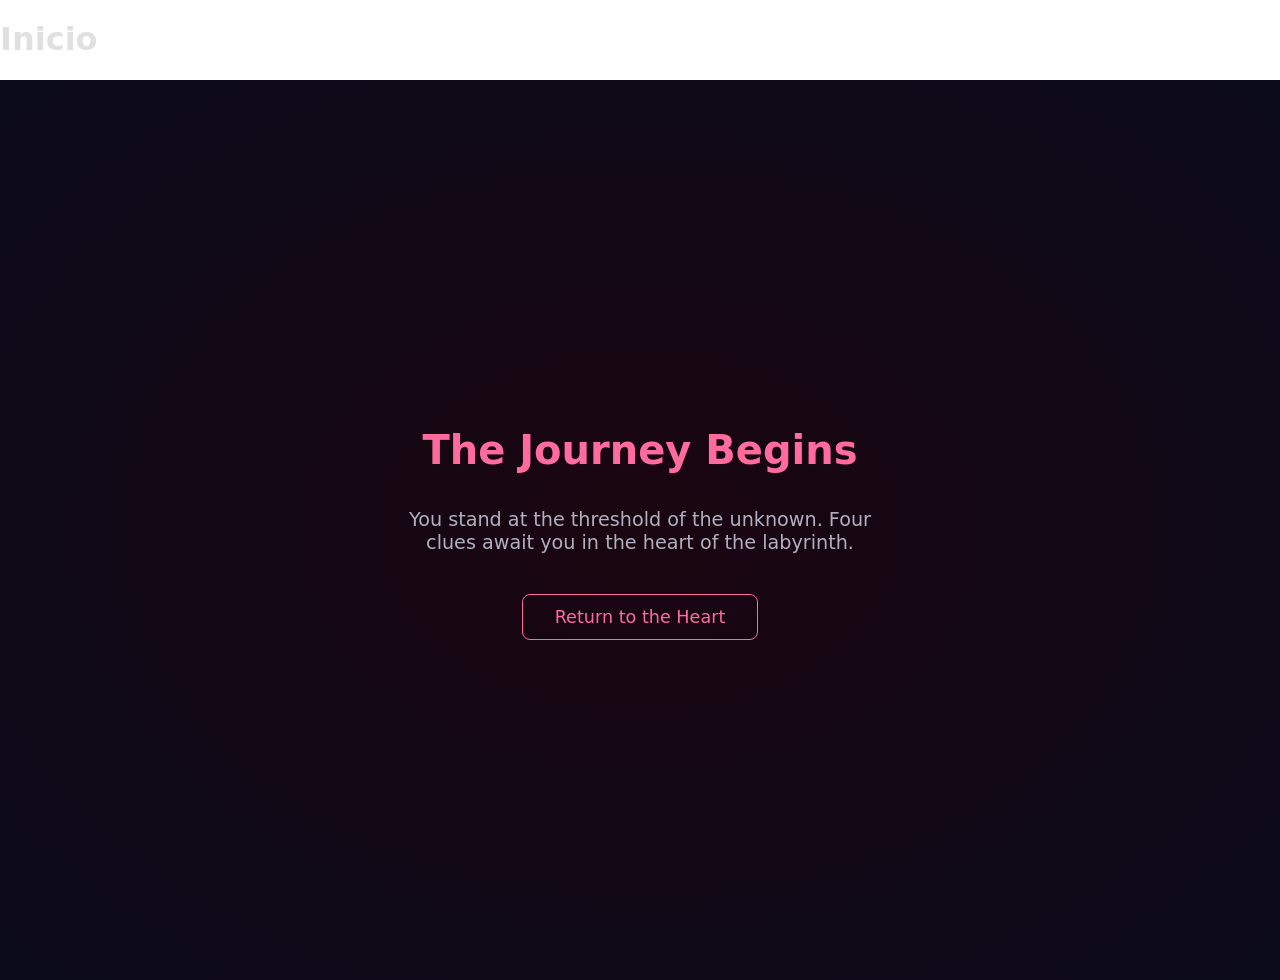
<file: inicio/index.html>
<!DOCTYPE html>
<html xmlns="http://www.w3.org/1999/xhtml" lang="en" xml:lang="en"><head>

<meta charset="utf-8">
<meta name="generator" content="quarto-1.9.38">

<meta name="viewport" content="width=device-width, initial-scale=1.0, user-scalable=yes">


<title>Inicio</title>
<style>
/* Default styles provided by pandoc.
** See https://pandoc.org/MANUAL.html#variables-for-html for config info.
*/
code{white-space: pre-wrap;}
span.smallcaps{font-variant: small-caps;}
div.columns{display: flex; gap: min(4vw, 1.5em);}
div.column{flex: auto; overflow-x: auto;}
div.hanging-indent{margin-left: 1.5em; text-indent: -1.5em;}
ul.task-list{list-style: none;}
ul.task-list li input[type="checkbox"] {
  width: 0.8em;
  margin: 0 0.8em 0.2em -1em; /* quarto-specific, see https://github.com/quarto-dev/quarto-cli/issues/4556 */ 
  vertical-align: middle;
}
.display.math{display: block; text-align: center; margin: 0.5rem auto;}
</style>


<script src="../site_libs/clipboard/clipboard.min.js"></script>
<script src="../site_libs/quarto-html/tabby.min.js"></script>
<script src="../site_libs/quarto-html/popper.min.js"></script>
<script src="../site_libs/quarto-html/tippy.umd.min.js"></script>
<script src="../site_libs/quarto-html/anchor.min.js"></script>
<link href="../site_libs/quarto-html/tippy.css" rel="stylesheet">
<link href="../site_libs/quarto-html/light-border.css" rel="stylesheet">
<link href="../site_libs/quarto-html/quarto-html-640605f58ae58ee79329c070719e555b.min.css" rel="stylesheet" append-hash="true" data-mode="light">
<link href="../site_libs/quarto-html/quarto-syntax-highlighting-15634bcf2e68342d4ad2dfa704d543f6.css" rel="stylesheet" id="quarto-text-highlighting-styles">


<link rel="stylesheet" href="../styles.css">
</head>

<body>


<header id="title-block-header">
<h1 class="title">Inicio</h1>

</header>


<div class="inicio-page">
  <h1>The Journey Begins</h1>
  <p>You stand at the threshold of the unknown. Four clues await you in the heart of the labyrinth.</p>
  <p><a href="../">Return to the Heart</a></p>
</div>


<script id="quarto-html-after-body" type="application/javascript">
  window.document.addEventListener("DOMContentLoaded", function (event) {
    const tabsets =  window.document.querySelectorAll(".panel-tabset-tabby")
    tabsets.forEach(function(tabset) {
      const tabby = new Tabby('#' + tabset.id);
    });
    const icon = "";
    const anchorJS = new window.AnchorJS();
    anchorJS.options = {
      placement: 'right',
      icon: icon
    };
    anchorJS.add('.anchored');
    const isCodeAnnotation = (el) => {
      for (const clz of el.classList) {
        if (clz.startsWith('code-annotation-')) {                     
          return true;
        }
      }
      return false;
    }
    const onCopySuccess = function(e) {
      // button target
      const button = e.trigger;
      // don't keep focus
      button.blur();
      // flash "checked"
      button.classList.add('code-copy-button-checked');
      var currentTitle = button.getAttribute("title");
      button.setAttribute("title", "Copied!");
      let tooltip;
      if (window.bootstrap) {
        button.setAttribute("data-bs-toggle", "tooltip");
        button.setAttribute("data-bs-placement", "left");
        button.setAttribute("data-bs-title", "Copied!");
        tooltip = new bootstrap.Tooltip(button, 
          { trigger: "manual", 
            customClass: "code-copy-button-tooltip",
            offset: [0, -8]});
        tooltip.show();    
      }
      setTimeout(function() {
        if (tooltip) {
          tooltip.hide();
          button.removeAttribute("data-bs-title");
          button.removeAttribute("data-bs-toggle");
          button.removeAttribute("data-bs-placement");
        }
        button.setAttribute("title", currentTitle);
        button.classList.remove('code-copy-button-checked');
      }, 1000);
      // clear code selection
      e.clearSelection();
    }
    const getTextToCopy = function(trigger) {
      const outerScaffold = trigger.parentElement.cloneNode(true);
      const codeEl = outerScaffold.querySelector('code');
      for (const childEl of codeEl.children) {
        if (isCodeAnnotation(childEl)) {
          childEl.remove();
        }
      }
      return codeEl.innerText;
    }
    const clipboard = new window.ClipboardJS('.code-copy-button:not([data-in-quarto-modal])', {
      text: getTextToCopy
    });
    clipboard.on('success', onCopySuccess);
    if (window.document.getElementById('quarto-embedded-source-code-modal')) {
      const clipboardModal = new window.ClipboardJS('.code-copy-button[data-in-quarto-modal]', {
        text: getTextToCopy,
        container: window.document.getElementById('quarto-embedded-source-code-modal')
      });
      clipboardModal.on('success', onCopySuccess);
    }
      var localhostRegex = new RegExp(/^(?:http|https):\/\/localhost\:?[0-9]*\//);
      var mailtoRegex = new RegExp(/^mailto:/);
        var filterRegex = new RegExp("https:\/\/dar4datascience\.github\.io\/dividing-the-atom-primordially\/");
      var isInternal = (href) => {
          return filterRegex.test(href) || localhostRegex.test(href) || mailtoRegex.test(href);
      }
      // Inspect non-navigation links and adorn them if external
     var links = window.document.querySelectorAll('a[href]:not(.nav-link):not(.navbar-brand):not(.toc-action):not(.sidebar-link):not(.sidebar-item-toggle):not(.pagination-link):not(.no-external):not([aria-hidden]):not(.dropdown-item):not(.quarto-navigation-tool):not(.about-link)');
      for (var i=0; i<links.length; i++) {
        const link = links[i];
        if (!isInternal(link.href)) {
          // undo the damage that might have been done by quarto-nav.js in the case of
          // links that we want to consider external
          if (link.dataset.originalHref !== undefined) {
            link.href = link.dataset.originalHref;
          }
        }
      }
    function tippyHover(el, contentFn, onTriggerFn, onUntriggerFn) {
      const config = {
        allowHTML: true,
        maxWidth: 500,
        delay: 100,
        arrow: false,
        appendTo: function(el) {
            return el.parentElement;
        },
        interactive: true,
        interactiveBorder: 10,
        theme: 'light-border',
        placement: 'bottom-start',
      };
      if (contentFn) {
        config.content = contentFn;
      }
      if (onTriggerFn) {
        config.onTrigger = onTriggerFn;
      }
      if (onUntriggerFn) {
        config.onUntrigger = onUntriggerFn;
      }
      window.tippy(el, config); 
    }
    const noterefs = window.document.querySelectorAll('a[role="doc-noteref"]');
    for (var i=0; i<noterefs.length; i++) {
      const ref = noterefs[i];
      tippyHover(ref, function() {
        // use id or data attribute instead here
        let href = ref.getAttribute('data-footnote-href') || ref.getAttribute('href');
        try { href = new URL(href).hash; } catch {}
        const id = href.replace(/^#\/?/, "");
        const note = window.document.getElementById(id);
        if (note) {
          return note.innerHTML;
        } else {
          return "";
        }
      });
    }
    const xrefs = window.document.querySelectorAll('a.quarto-xref');
    const processXRef = (id, note) => {
      // Strip column container classes
      const stripColumnClz = (el) => {
        el.classList.remove("page-full", "page-columns");
        if (el.children) {
          for (const child of el.children) {
            stripColumnClz(child);
          }
        }
      }
      stripColumnClz(note)
      if (id === null || id.startsWith('sec-')) {
        // Special case sections, only their first couple elements
        const container = document.createElement("div");
        if (note.children && note.children.length > 2) {
          container.appendChild(note.children[0].cloneNode(true));
          for (let i = 1; i < note.children.length; i++) {
            const child = note.children[i];
            if (child.tagName === "P" && child.innerText === "") {
              continue;
            } else {
              container.appendChild(child.cloneNode(true));
              break;
            }
          }
          if (window.Quarto?.typesetMath) {
            window.Quarto.typesetMath(container);
          }
          return container.innerHTML
        } else {
          if (window.Quarto?.typesetMath) {
            window.Quarto.typesetMath(note);
          }
          return note.innerHTML;
        }
      } else {
        // Remove any anchor links if they are present
        const anchorLink = note.querySelector('a.anchorjs-link');
        if (anchorLink) {
          anchorLink.remove();
        }
        if (window.Quarto?.typesetMath) {
          window.Quarto.typesetMath(note);
        }
        if (note.classList.contains("callout")) {
          return note.outerHTML;
        } else {
          return note.innerHTML;
        }
      }
    }
    for (var i=0; i<xrefs.length; i++) {
      const xref = xrefs[i];
      tippyHover(xref, undefined, function(instance) {
        instance.disable();
        let url = xref.getAttribute('href');
        let hash = undefined; 
        if (url.startsWith('#')) {
          hash = url;
        } else {
          try { hash = new URL(url).hash; } catch {}
        }
        if (hash) {
          const id = hash.replace(/^#\/?/, "");
          const note = window.document.getElementById(id);
          if (note !== null) {
            try {
              const html = processXRef(id, note.cloneNode(true));
              instance.setContent(html);
            } finally {
              instance.enable();
              instance.show();
            }
          } else {
            // See if we can fetch this
            fetch(url.split('#')[0])
            .then(res => res.text())
            .then(html => {
              const parser = new DOMParser();
              const htmlDoc = parser.parseFromString(html, "text/html");
              const note = htmlDoc.getElementById(id);
              if (note !== null) {
                const html = processXRef(id, note);
                instance.setContent(html);
              } 
            }).finally(() => {
              instance.enable();
              instance.show();
            });
          }
        } else {
          // See if we can fetch a full url (with no hash to target)
          // This is a special case and we should probably do some content thinning / targeting
          fetch(url)
          .then(res => res.text())
          .then(html => {
            const parser = new DOMParser();
            const htmlDoc = parser.parseFromString(html, "text/html");
            const note = htmlDoc.querySelector('main.content');
            if (note !== null) {
              // This should only happen for chapter cross references
              // (since there is no id in the URL)
              // remove the first header
              if (note.children.length > 0 && note.children[0].tagName === "HEADER") {
                note.children[0].remove();
              }
              const html = processXRef(null, note);
              instance.setContent(html);
            } 
          }).finally(() => {
            instance.enable();
            instance.show();
          });
        }
      }, function(instance) {
      });
    }
        let selectedAnnoteEl;
        const selectorForAnnotation = ( cell, annotation) => {
          let cellAttr = 'data-code-cell="' + cell + '"';
          let lineAttr = 'data-code-annotation="' +  annotation + '"';
          const selector = 'span[' + cellAttr + '][' + lineAttr + ']';
          return selector;
        }
        const selectCodeLines = (annoteEl) => {
          const doc = window.document;
          const targetCell = annoteEl.getAttribute("data-target-cell");
          const targetAnnotation = annoteEl.getAttribute("data-target-annotation");
          const annoteSpan = window.document.querySelector(selectorForAnnotation(targetCell, targetAnnotation));
          const lines = annoteSpan.getAttribute("data-code-lines").split(",");
          const lineIds = lines.map((line) => {
            return targetCell + "-" + line;
          })
          let top = null;
          let height = null;
          let parent = null;
          if (lineIds.length > 0) {
              //compute the position of the single el (top and bottom and make a div)
              const el = window.document.getElementById(lineIds[0]);
              top = el.offsetTop;
              height = el.offsetHeight;
              parent = el.parentElement.parentElement;
            if (lineIds.length > 1) {
              const lastEl = window.document.getElementById(lineIds[lineIds.length - 1]);
              const bottom = lastEl.offsetTop + lastEl.offsetHeight;
              height = bottom - top;
            }
            if (top !== null && height !== null && parent !== null) {
              // cook up a div (if necessary) and position it 
              let div = window.document.getElementById("code-annotation-line-highlight");
              if (div === null) {
                div = window.document.createElement("div");
                div.setAttribute("id", "code-annotation-line-highlight");
                div.style.position = 'absolute';
                parent.appendChild(div);
              }
              div.style.top = top - 2 + "px";
              div.style.height = height + 4 + "px";
              div.style.left = 0;
              let gutterDiv = window.document.getElementById("code-annotation-line-highlight-gutter");
              if (gutterDiv === null) {
                gutterDiv = window.document.createElement("div");
                gutterDiv.setAttribute("id", "code-annotation-line-highlight-gutter");
                gutterDiv.style.position = 'absolute';
                const codeCell = window.document.getElementById(targetCell);
                const gutter = codeCell.querySelector('.code-annotation-gutter');
                gutter.appendChild(gutterDiv);
              }
              gutterDiv.style.top = top - 2 + "px";
              gutterDiv.style.height = height + 4 + "px";
            }
            selectedAnnoteEl = annoteEl;
          }
        };
        const unselectCodeLines = () => {
          const elementsIds = ["code-annotation-line-highlight", "code-annotation-line-highlight-gutter"];
          elementsIds.forEach((elId) => {
            const div = window.document.getElementById(elId);
            if (div) {
              div.remove();
            }
          });
          selectedAnnoteEl = undefined;
        };
          // Handle positioning of the toggle
      window.addEventListener(
        "resize",
        throttle(() => {
          elRect = undefined;
          if (selectedAnnoteEl) {
            selectCodeLines(selectedAnnoteEl);
          }
        }, 10)
      );
      function throttle(fn, ms) {
      let throttle = false;
      let timer;
        return (...args) => {
          if(!throttle) { // first call gets through
              fn.apply(this, args);
              throttle = true;
          } else { // all the others get throttled
              if(timer) clearTimeout(timer); // cancel #2
              timer = setTimeout(() => {
                fn.apply(this, args);
                timer = throttle = false;
              }, ms);
          }
        };
      }
        // Attach click handler to the DT
        const annoteDls = window.document.querySelectorAll('dt[data-target-cell]');
        for (const annoteDlNode of annoteDls) {
          annoteDlNode.addEventListener('click', (event) => {
            const clickedEl = event.target;
            if (clickedEl !== selectedAnnoteEl) {
              unselectCodeLines();
              const activeEl = window.document.querySelector('dt[data-target-cell].code-annotation-active');
              if (activeEl) {
                activeEl.classList.remove('code-annotation-active');
              }
              selectCodeLines(clickedEl);
              clickedEl.classList.add('code-annotation-active');
            } else {
              // Unselect the line
              unselectCodeLines();
              clickedEl.classList.remove('code-annotation-active');
            }
          });
        }
    const findCites = (el) => {
      const parentEl = el.parentElement;
      if (parentEl) {
        const cites = parentEl.dataset.cites;
        if (cites) {
          return {
            el,
            cites: cites.split(' ')
          };
        } else {
          return findCites(el.parentElement)
        }
      } else {
        return undefined;
      }
    };
    var bibliorefs = window.document.querySelectorAll('a[role="doc-biblioref"]');
    for (var i=0; i<bibliorefs.length; i++) {
      const ref = bibliorefs[i];
      const citeInfo = findCites(ref);
      if (citeInfo) {
        tippyHover(citeInfo.el, function() {
          var popup = window.document.createElement('div');
          citeInfo.cites.forEach(function(cite) {
            var citeDiv = window.document.createElement('div');
            citeDiv.classList.add('hanging-indent');
            citeDiv.classList.add('csl-entry');
            var biblioDiv = window.document.getElementById('ref-' + cite);
            if (biblioDiv) {
              citeDiv.innerHTML = biblioDiv.innerHTML;
            }
            popup.appendChild(citeDiv);
          });
          return popup.innerHTML;
        });
      }
    }
  });
  </script>




</body></html>
</file>
<file: site_libs/quarto-html/tippy.css>
.tippy-box[data-animation=fade][data-state=hidden]{opacity:0}[data-tippy-root]{max-width:calc(100vw - 10px)}.tippy-box{position:relative;background-color:#333;color:#fff;border-radius:4px;font-size:14px;line-height:1.4;white-space:normal;outline:0;transition-property:transform,visibility,opacity}.tippy-box[data-placement^=top]>.tippy-arrow{bottom:0}.tippy-box[data-placement^=top]>.tippy-arrow:before{bottom:-7px;left:0;border-width:8px 8px 0;border-top-color:initial;transform-origin:center top}.tippy-box[data-placement^=bottom]>.tippy-arrow{top:0}.tippy-box[data-placement^=bottom]>.tippy-arrow:before{top:-7px;left:0;border-width:0 8px 8px;border-bottom-color:initial;transform-origin:center bottom}.tippy-box[data-placement^=left]>.tippy-arrow{right:0}.tippy-box[data-placement^=left]>.tippy-arrow:before{border-width:8px 0 8px 8px;border-left-color:initial;right:-7px;transform-origin:center left}.tippy-box[data-placement^=right]>.tippy-arrow{left:0}.tippy-box[data-placement^=right]>.tippy-arrow:before{left:-7px;border-width:8px 8px 8px 0;border-right-color:initial;transform-origin:center right}.tippy-box[data-inertia][data-state=visible]{transition-timing-function:cubic-bezier(.54,1.5,.38,1.11)}.tippy-arrow{width:16px;height:16px;color:#333}.tippy-arrow:before{content:"";position:absolute;border-color:transparent;border-style:solid}.tippy-content{position:relative;padding:5px 9px;z-index:1}
</file>
<file: site_libs/quarto-html/light-border.css>
.tippy-box[data-theme~=light-border]{background-color:#fff;background-clip:padding-box;border:1px solid rgba(0,8,16,.15);color:#333;box-shadow:0 4px 14px -2px rgba(0,8,16,.08)}.tippy-box[data-theme~=light-border]>.tippy-backdrop{background-color:#fff}.tippy-box[data-theme~=light-border]>.tippy-arrow:after,.tippy-box[data-theme~=light-border]>.tippy-svg-arrow:after{content:"";position:absolute;z-index:-1}.tippy-box[data-theme~=light-border]>.tippy-arrow:after{border-color:transparent;border-style:solid}.tippy-box[data-theme~=light-border][data-placement^=top]>.tippy-arrow:before{border-top-color:#fff}.tippy-box[data-theme~=light-border][data-placement^=top]>.tippy-arrow:after{border-top-color:rgba(0,8,16,.2);border-width:7px 7px 0;top:17px;left:1px}.tippy-box[data-theme~=light-border][data-placement^=top]>.tippy-svg-arrow>svg{top:16px}.tippy-box[data-theme~=light-border][data-placement^=top]>.tippy-svg-arrow:after{top:17px}.tippy-box[data-theme~=light-border][data-placement^=bottom]>.tippy-arrow:before{border-bottom-color:#fff;bottom:16px}.tippy-box[data-theme~=light-border][data-placement^=bottom]>.tippy-arrow:after{border-bottom-color:rgba(0,8,16,.2);border-width:0 7px 7px;bottom:17px;left:1px}.tippy-box[data-theme~=light-border][data-placement^=bottom]>.tippy-svg-arrow>svg{bottom:16px}.tippy-box[data-theme~=light-border][data-placement^=bottom]>.tippy-svg-arrow:after{bottom:17px}.tippy-box[data-theme~=light-border][data-placement^=left]>.tippy-arrow:before{border-left-color:#fff}.tippy-box[data-theme~=light-border][data-placement^=left]>.tippy-arrow:after{border-left-color:rgba(0,8,16,.2);border-width:7px 0 7px 7px;left:17px;top:1px}.tippy-box[data-theme~=light-border][data-placement^=left]>.tippy-svg-arrow>svg{left:11px}.tippy-box[data-theme~=light-border][data-placement^=left]>.tippy-svg-arrow:after{left:12px}.tippy-box[data-theme~=light-border][data-placement^=right]>.tippy-arrow:before{border-right-color:#fff;right:16px}.tippy-box[data-theme~=light-border][data-placement^=right]>.tippy-arrow:after{border-width:7px 7px 7px 0;right:17px;top:1px;border-right-color:rgba(0,8,16,.2)}.tippy-box[data-theme~=light-border][data-placement^=right]>.tippy-svg-arrow>svg{right:11px}.tippy-box[data-theme~=light-border][data-placement^=right]>.tippy-svg-arrow:after{right:12px}.tippy-box[data-theme~=light-border]>.tippy-svg-arrow{fill:#fff}.tippy-box[data-theme~=light-border]>.tippy-svg-arrow:after{background-image:url([data-uri]);background-size:16px 6px;width:16px;height:6px}
</file>
<file: site_libs/quarto-html/quarto-syntax-highlighting-15634bcf2e68342d4ad2dfa704d543f6.css>
/* quarto syntax highlight colors */
:root {
  --quarto-hl-ot-color: #003B4F;
  --quarto-hl-at-color: #657422;
  --quarto-hl-ss-color: #20794D;
  --quarto-hl-an-color: #5E5E5E;
  --quarto-hl-fu-color: #4758AB;
  --quarto-hl-st-color: #20794D;
  --quarto-hl-cf-color: #003B4F;
  --quarto-hl-op-color: #5E5E5E;
  --quarto-hl-er-color: #AD0000;
  --quarto-hl-bn-color: #AD0000;
  --quarto-hl-al-color: #AD0000;
  --quarto-hl-va-color: #111111;
  --quarto-hl-bu-color: inherit;
  --quarto-hl-ex-color: inherit;
  --quarto-hl-pp-color: #AD0000;
  --quarto-hl-in-color: #5E5E5E;
  --quarto-hl-vs-color: #20794D;
  --quarto-hl-wa-color: #5E5E5E;
  --quarto-hl-do-color: #5E5E5E;
  --quarto-hl-im-color: #00769E;
  --quarto-hl-ch-color: #20794D;
  --quarto-hl-dt-color: #AD0000;
  --quarto-hl-fl-color: #AD0000;
  --quarto-hl-co-color: #5E5E5E;
  --quarto-hl-cv-color: #5E5E5E;
  --quarto-hl-cn-color: #8f5902;
  --quarto-hl-sc-color: #5E5E5E;
  --quarto-hl-dv-color: #AD0000;
  --quarto-hl-kw-color: #003B4F;
}

/* other quarto variables */
:root {
  --quarto-font-monospace: SFMono-Regular, Menlo, Monaco, Consolas, "Liberation Mono", "Courier New", monospace;
}

/* syntax highlight based on Pandoc's rules */
pre > code.sourceCode > span {
  color: #003B4F;
}

code.sourceCode > span {
  color: #003B4F;
}

div.sourceCode,
div.sourceCode pre.sourceCode {
  color: #003B4F;
}

/* Normal */
code span {
  color: #003B4F;
}

/* Alert */
code span.al {
  color: #AD0000;
  font-style: inherit;
}

/* Annotation */
code span.an {
  color: #5E5E5E;
  font-style: inherit;
}

/* Attribute */
code span.at {
  color: #657422;
  font-style: inherit;
}

/* BaseN */
code span.bn {
  color: #AD0000;
  font-style: inherit;
}

/* BuiltIn */
code span.bu {
  font-style: inherit;
}

/* ControlFlow */
code span.cf {
  color: #003B4F;
  font-weight: bold;
  font-style: inherit;
}

/* Char */
code span.ch {
  color: #20794D;
  font-style: inherit;
}

/* Constant */
code span.cn {
  color: #8f5902;
  font-style: inherit;
}

/* Comment */
code span.co {
  color: #5E5E5E;
  font-style: inherit;
}

/* CommentVar */
code span.cv {
  color: #5E5E5E;
  font-style: italic;
}

/* Documentation */
code span.do {
  color: #5E5E5E;
  font-style: italic;
}

/* DataType */
code span.dt {
  color: #AD0000;
  font-style: inherit;
}

/* DecVal */
code span.dv {
  color: #AD0000;
  font-style: inherit;
}

/* Error */
code span.er {
  color: #AD0000;
  font-style: inherit;
}

/* Extension */
code span.ex {
  font-style: inherit;
}

/* Float */
code span.fl {
  color: #AD0000;
  font-style: inherit;
}

/* Function */
code span.fu {
  color: #4758AB;
  font-style: inherit;
}

/* Import */
code span.im {
  color: #00769E;
  font-style: inherit;
}

/* Information */
code span.in {
  color: #5E5E5E;
  font-style: inherit;
}

/* Keyword */
code span.kw {
  color: #003B4F;
  font-weight: bold;
  font-style: inherit;
}

/* Operator */
code span.op {
  color: #5E5E5E;
  font-style: inherit;
}

/* Other */
code span.ot {
  color: #003B4F;
  font-style: inherit;
}

/* Preprocessor */
code span.pp {
  color: #AD0000;
  font-style: inherit;
}

/* SpecialChar */
code span.sc {
  color: #5E5E5E;
  font-style: inherit;
}

/* SpecialString */
code span.ss {
  color: #20794D;
  font-style: inherit;
}

/* String */
code span.st {
  color: #20794D;
  font-style: inherit;
}

/* Variable */
code span.va {
  color: #111111;
  font-style: inherit;
}

/* VerbatimString */
code span.vs {
  color: #20794D;
  font-style: inherit;
}

/* Warning */
code span.wa {
  color: #5E5E5E;
  font-style: italic;
}

.prevent-inlining {
  content: "</";
}

/*# sourceMappingURL=f23921c56f73e400b49028c9186a1aa0.css.map */
</file>
<file: styles.css>
/* ===== VIEW TRANSITIONS ===== */
@view-transition {
  navigation: auto;
}

::view-transition-old(root) {
  animation: fade-out 0.3s ease-out;
}
::view-transition-new(root) {
  animation: fade-in 0.3s ease-in;
}
@keyframes fade-out {
  from { opacity: 1; }
  to   { opacity: 0; }
}
@keyframes fade-in {
  from { opacity: 0; }
  to   { opacity: 1; }
}
@media (prefers-reduced-motion: reduce) {
  @view-transition { navigation: none; }
  ::view-transition-old(root),
  ::view-transition-new(root) { animation-duration: 0s; }
}

/* ===== BASE ===== */
body {
  color: #e0e0e0;
  font-family: 'Segoe UI', system-ui, sans-serif;
  margin: 0;
  padding: 0;
  overflow-x: hidden;
}

/* ===== HOME PAGE SCENE ===== */
.heart-scene {
  position: relative;
  width: 100vw;
  height: 100vh;
  overflow: hidden;
  display: flex;
  align-items: center;
  justify-content: center;
}

.scene-bg {
  position: absolute;
  inset: 0;
  background:
    radial-gradient(ellipse 80% 60% at 50% 40%, rgba(138,28,59,0.4), transparent 70%),
    radial-gradient(ellipse 60% 50% at 30% 70%, rgba(74,13,30,0.5), transparent 60%),
    linear-gradient(180deg, #1a0510 0%, #2a0818 30%, #4a0d1e 60%, #2a0818 90%, #1a0510 100%);
  z-index: 0;
}

/* Particles */
.particles {
  position: absolute;
  inset: 0;
  z-index: 1;
  pointer-events: none;
}
.particle {
  position: absolute;
  width: 3px;
  height: 3px;
  border-radius: 50%;
  background: rgba(255,200,180,0.6);
  box-shadow: 0 0 6px rgba(255,200,180,0.4);
  animation: floatUp 12s linear infinite;
}
.particle:nth-child(1)  { left: 5%;  animation-delay: 0s;   animation-duration: 14s; }
.particle:nth-child(2)  { left: 12%; animation-delay: 2s;   animation-duration: 10s; }
.particle:nth-child(3)  { left: 22%; animation-delay: 5s;   animation-duration: 16s; }
.particle:nth-child(4)  { left: 35%; animation-delay: 1s;   animation-duration: 12s; }
.particle:nth-child(5)  { left: 45%; animation-delay: 7s;   animation-duration: 18s; }
.particle:nth-child(6)  { left: 55%; animation-delay: 3s;   animation-duration: 11s; }
.particle:nth-child(7)  { left: 65%; animation-delay: 6s;   animation-duration: 15s; }
.particle:nth-child(8)  { left: 75%; animation-delay: 4s;   animation-duration: 13s; }
.particle:nth-child(9)  { left: 82%; animation-delay: 8s;   animation-duration: 17s; }
.particle:nth-child(10) { left: 88%; animation-delay: 2s;   animation-duration: 10s; }
.particle:nth-child(11) { left: 92%; animation-delay: 9s;   animation-duration: 14s; }
.particle:nth-child(12) { left: 50%; animation-delay: 5s;   animation-duration: 19s; }

@keyframes floatUp {
  0%   { bottom: -10px; opacity: 0; }
  10%  { opacity: 0.8; }
  90%  { opacity: 0.6; }
  100% { bottom: 110vh; opacity: 0; }
}

/* Lantern */
.lantern-wrapper {
  position: absolute;
  top: 0;
  left: 50%;
  transform: translateX(-50%);
  z-index: 2;
  transform-origin: top center;
  animation: lanternSwing 6s ease-in-out infinite;
}
.lantern-svg {
  width: 60px;
  height: 150px;
  filter: drop-shadow(0 0 15px rgba(255,200,80,0.3));
}
@keyframes lanternSwing {
  0%, 100% { transform: translateX(-50%) rotate(-3deg); }
  50%      { transform: translateX(-50%) rotate(3deg); }
}

/* Wings */
.wings { position: absolute; inset: 0; z-index: 2; pointer-events: none; }
.wing {
  position: absolute;
  width: 80px;
  height: 50px;
  opacity: 0.5;
}
.wing-1 { top: 15%; left: 10%; animation: drift1 20s ease-in-out infinite; }
.wing-2 { top: 60%; right: 8%; animation: drift2 25s ease-in-out infinite; }
.wing-3 { top: 75%; left: 15%; animation: drift3 18s ease-in-out infinite; }

@keyframes drift1 {
  0%, 100% { transform: translate(0, 0) rotate(0deg); }
  25%      { transform: translate(40px, -20px) rotate(5deg); }
  50%      { transform: translate(80px, 10px) rotate(-3deg); }
  75%      { transform: translate(20px, 30px) rotate(2deg); }
}
@keyframes drift2 {
  0%, 100% { transform: translate(0, 0) rotate(0deg); }
  33%      { transform: translate(-50px, 20px) rotate(-5deg); }
  66%      { transform: translate(-20px, -30px) rotate(4deg); }
}
@keyframes drift3 {
  0%, 100% { transform: translate(0, 0) rotate(0deg); }
  50%      { transform: translate(60px, -40px) rotate(8deg); }
}

/* Butterflies */
.butterflies { position: absolute; inset: 0; z-index: 3; pointer-events: none; }
.butterfly {
  position: absolute;
  width: 40px;
  height: 35px;
}
.butterfly-1 { top: 25%; left: 20%; animation: flutter1 15s ease-in-out infinite; }
.butterfly-2 { top: 45%; right: 25%; animation: flutter2 18s ease-in-out infinite; }
.butterfly-3 { top: 70%; left: 55%; animation: flutter3 12s ease-in-out infinite; }

@keyframes flutter1 {
  0%, 100% { transform: translate(0, 0) scale(1); }
  25%      { transform: translate(60px, -30px) scale(1.1); }
  50%      { transform: translate(120px, 10px) scale(0.9); }
  75%      { transform: translate(40px, 40px) scale(1.05); }
}
@keyframes flutter2 {
  0%, 100% { transform: translate(0, 0) scale(1); }
  33%      { transform: translate(-70px, 20px) scale(0.95); }
  66%      { transform: translate(-30px, -40px) scale(1.1); }
}
@keyframes flutter3 {
  0%, 100% { transform: translate(0, 0) scale(1); }
  50%      { transform: translate(80px, -50px) scale(1.15); }
}

/* Heart interactive overlay */
.heart-interactive {
  position: relative;
  z-index: 5;
  width: 90%;
  max-width: 600px;
}
.heart-svg {
  width: 100%;
  height: auto;
}
.heart-svg a { cursor: pointer; }
.heart-svg a:hover .clue-zone {
  fill: rgba(255, 107, 157, 0.4);
  stroke: #ff6b9d;
  stroke-width: 2;
}
.heart-svg a:hover .clue-start {
  fill: rgba(126, 200, 227, 0.4);
  stroke: #7ec8e3;
  stroke-width: 2;
}
.heart-outline {
  animation: heartPulse 4s ease-in-out infinite;
}
@keyframes heartPulse {
  0%, 100% { opacity: 0.7; }
  50%      { opacity: 0.4; }
}
.clue-zone {
  fill: rgba(255, 255, 255, 0.08);
  stroke: rgba(255, 255, 255, 0.2);
  stroke-width: 1;
  transition: all 0.3s ease;
}
.clue-start {
  fill: rgba(126, 200, 227, 0.15);
  stroke: rgba(126, 200, 227, 0.3);
}
.clue-label {
  fill: #e0e0e0;
  font-size: 14px;
  font-family: 'Segoe UI', sans-serif;
  text-anchor: middle;
  pointer-events: none;
}
.clue-start-label { fill: #7ec8e3; }

/* ===== INICIO PAGE ===== */
.inicio-page {
  display: flex;
  flex-direction: column;
  align-items: center;
  justify-content: center;
  min-height: 100vh;
  padding: 2rem;
  text-align: center;
  background: radial-gradient(ellipse at center, #1a0510, #0a0a1a);
  box-sizing: border-box;
}
.inicio-page h1 {
  color: #ff6b9d;
  font-size: 2.5rem;
  margin-bottom: 1rem;
}
.inicio-page p {
  color: #b0b0c0;
  font-size: 1.2rem;
  max-width: 500px;
  margin-bottom: 2rem;
}
.inicio-page a {
  color: #ff6b9d;
  text-decoration: none;
  font-size: 1.1rem;
  border: 1px solid #ff6b9d;
  padding: 0.75rem 2rem;
  border-radius: 8px;
  transition: all 0.3s ease;
}
.inicio-page a:hover {
  background-color: #ff6b9d;
  color: #1a0510;
}

/* ===== CLUE PAGE BASE ===== */
.clue-page {
  display: flex;
  flex-direction: column;
  align-items: center;
  justify-content: center;
  min-height: 100vh;
  padding: 2rem;
  text-align: center;
  position: fixed;
  top: 0; left: 0; right: 0; bottom: 0;
  overflow: hidden;
  box-sizing: border-box;
}
.clue-page .clue-box h1 {
  position: relative;
  z-index: 10;
  color: #ff6b9d;
  font-size: 2rem;
  margin-bottom: 1.5rem;
}
.clue-box {
  position: relative;
  z-index: 10;
  background: rgba(20, 10, 25, 0.45);
  backdrop-filter: blur(12px);
  -webkit-backdrop-filter: blur(12px);
  border: 1px solid rgba(255, 255, 255, 0.12);
  border-radius: 16px;
  padding: 2.5rem 3rem;
  max-width: 600px;
  box-shadow: 0 8px 32px rgba(0, 0, 0, 0.4);
}
.clue-box p {
  color: #c8c8d8;
  font-size: 1.1rem;
  margin-bottom: 1.5rem;
  line-height: 1.6;
}
.clue-box a {
  color: #7ec8e3;
  text-decoration: none;
  font-size: 1rem;
  transition: color 0.3s ease;
}
.clue-box a:hover { color: #ff6b9d; }

/* ===== CLUE 1: MORPHING ANIMATIONS ===== */
.clue-morph {
  background: linear-gradient(180deg, #1a0a2e 0%, #0d0820 50%, #0a0518 100%);
}
.morph-bg {
  position: absolute;
  inset: 0;
  z-index: 1;
  pointer-events: none;
}
.morph-blob {
  position: absolute;
  border-radius: 50%;
  filter: blur(30px);
  opacity: 0.8;
}
.morph-blob-1 {
  width: 400px; height: 400px;
  background: #e91e63;
  top: 5%; left: 10%;
  animation: morph1 8s ease-in-out infinite;
}
.morph-blob-2 {
  width: 350px; height: 350px;
  background: #2196f3;
  top: 40%; right: 5%;
  animation: morph2 10s ease-in-out infinite;
}
.morph-blob-3 {
  width: 300px; height: 300px;
  background: #ff9800;
  bottom: 10%; left: 35%;
  animation: morph3 12s ease-in-out infinite;
}
@keyframes morph1 {
  0%, 100% { border-radius: 50% 50% 50% 50%; transform: scale(1) rotate(0deg); }
  25%      { border-radius: 60% 40% 55% 45%; transform: scale(1.15) rotate(90deg); }
  50%      { border-radius: 40% 60% 35% 65%; transform: scale(0.9) rotate(180deg); }
  75%      { border-radius: 55% 45% 60% 40%; transform: scale(1.1) rotate(270deg); }
}
@keyframes morph2 {
  0%, 100% { border-radius: 50% 50% 50% 50%; transform: scale(1) rotate(0deg); }
  33%      { border-radius: 45% 55% 60% 40%; transform: scale(1.2) rotate(-90deg); }
  66%      { border-radius: 65% 35% 45% 55%; transform: scale(0.85) rotate(-180deg); }
}
@keyframes morph3 {
  0%, 100% { border-radius: 50% 50% 50% 50%; transform: scale(1) rotate(0deg); }
  50%      { border-radius: 30% 70% 50% 50%; transform: scale(1.3) rotate(180deg); }
}

/* ===== CLUE 2: LIQUID MOTION EFFECTS ===== */
.clue-liquid {
  background: linear-gradient(180deg, #001a2e 0%, #001020 50%, #000a15 100%);
}
.liquid-bg {
  position: absolute;
  inset: 0;
  z-index: 1;
  pointer-events: none;
  overflow: hidden;
}
.liquid-blob {
  position: absolute;
  border-radius: 50%;
  filter: blur(60px);
  mix-blend-mode: screen;
  opacity: 0.85;
}
.liquid-blob-1 {
  width: 600px; height: 500px;
  background: #00ffaa;
  top: -15%; left: -15%;
  animation: liquid1 14s infinite alternate linear;
}
.liquid-blob-2 {
  width: 550px; height: 450px;
  background: #0044ff;
  bottom: -15%; right: -15%;
  animation: liquid2 10s infinite alternate linear;
}
.liquid-blob-3 {
  width: 400px; height: 350px;
  background: #ff00aa;
  top: 25%; right: 25%;
  animation: liquid3 12s infinite alternate linear;
}
@keyframes liquid1 {
  0%   { transform: translate(0, 0) scale(1) rotate(0deg); }
  33%  { transform: translate(100px, 50px) scale(1.1) rotate(10deg); }
  66%  { transform: translate(-50px, 100px) scale(0.9) rotate(-15deg); }
  100% { transform: translate(20px, -40px) scale(1) rotate(5deg); }
}
@keyframes liquid2 {
  0%   { transform: translate(0, 0) scale(1) rotate(0deg); }
  50%  { transform: translate(-80px, -60px) scale(1.15) rotate(-10deg); }
  100% { transform: translate(40px, 30px) scale(0.95) rotate(8deg); }
}
@keyframes liquid3 {
  0%   { transform: translate(0, 0) scale(1) rotate(0deg); }
  50%  { transform: translate(60px, -80px) scale(0.85) rotate(15deg); }
  100% { transform: translate(-30px, 40px) scale(1.1) rotate(-5deg); }
}

/* ===== CLUE 3: VIDEO-LIKE BACKGROUND & FADE ===== */
.clue-video {
  background: linear-gradient(180deg, #2e1a0a 0%, #1a0d05 50%, #0d0805 100%);
  animation: pageFadeIn 1.2s ease-out;
}
@keyframes pageFadeIn {
  from { opacity: 0; }
  to   { opacity: 1; }
}
.video-bg {
  position: absolute;
  inset: 0;
  z-index: 1;
  pointer-events: none;
  background:
    radial-gradient(120% 90% at 15% 30%, rgba(255,160,40,0.45), transparent 60%),
    radial-gradient(110% 120% at 85% 75%, rgba(220,60,180,0.40), transparent 55%),
    radial-gradient(100% 100% at 50% 50%, rgba(80,30,120,0.35), transparent 70%),
    linear-gradient(135deg, rgba(20,10,5,0.3), rgba(40,15,30,0.3));
  background-size: 220% 220%, 240% 240%, 260% 260%, 100% 100%;
  animation: videoDrift 14s ease-in-out infinite;
}
@keyframes videoDrift {
  0%   { background-position: 0% 10%, 100% 90%, 40% 60%, 0% 0%; }
  50%  { background-position: 60% 20%, 30% 70%, 70% 30%, 0% 0%; }
  100% { background-position: 0% 10%, 100% 90%, 40% 60%, 0% 0%; }
}

/* ===== CLUE 4: FIELD OF FLOWERS ===== */
.clue-flowers {
  background: linear-gradient(180deg, #1a2e1a 0%, #0d1a0d 50%, #0a1208 100%);
}
.flowers-bg {
  position: absolute;
  inset: 0;
  z-index: 1;
  pointer-events: none;
  overflow: hidden;
}
.flower {
  position: absolute;
  animation: sway 4s ease-in-out infinite, flowerDrift 20s ease-in-out infinite;
  transform-origin: bottom center;
}
.flower svg { width: 100%; height: 100%; }
.flower-1  { top: 10%; left: 5%;  width: 60px; height: 85px;  animation-delay: 0s, 0s;    animation-duration: 5s, 22s; }
.flower-2  { top: 55%; left: 8%;  width: 55px; height: 78px;  animation-delay: 0.5s, 2s;  animation-duration: 4.5s, 25s; }
.flower-3  { top: 20%; right: 5%; width: 65px; height: 90px;  animation-delay: 1s, 4s;   animation-duration: 6s, 28s; }
.flower-4  { top: 65%; right: 8%; width: 50px; height: 70px;  animation-delay: 1.5s, 1s; animation-duration: 4s, 24s; }
.flower-5  { top: 40%; left: 20%; width: 58px; height: 82px;  animation-delay: 0.3s, 3s; animation-duration: 5.5s, 26s; }
.flower-6  { top: 75%; left: 30%; width: 62px; height: 85px;  animation-delay: 0.8s, 5s; animation-duration: 4.8s, 23s; }
.flower-7  { top: 15%; right: 22%; width: 52px; height: 75px;  animation-delay: 1.2s, 6s; animation-duration: 5.2s, 27s; }
.flower-8  { top: 50%; right: 28%; width: 60px; height: 82px;  animation-delay: 0.6s, 2.5s; animation-duration: 4.3s, 25s; }
.flower-9  { top: 30%; left: 42%; width: 56px; height: 78px;  animation-delay: 1.8s, 4.5s; animation-duration: 5.8s, 29s; }
.flower-10 { top: 70%; right: 38%; width: 54px; height: 76px;  animation-delay: 2s, 3.5s; animation-duration: 4.6s, 24s; }
.flower-11 { top: 5%; left: 35%; width: 48px; height: 68px;  animation-delay: 0.4s, 1.5s; animation-duration: 5.3s, 26s; }
.flower-12 { top: 85%; left: 48%; width: 58px; height: 80px;  animation-delay: 1.1s, 5.5s; animation-duration: 4.7s, 23s; }
.flower-13 { top: 25%; left: 55%; width: 50px; height: 72px;  animation-delay: 0.7s, 3.5s; animation-duration: 5.6s, 28s; }
.flower-14 { top: 60%; left: 60%; width: 62px; height: 85px;  animation-delay: 1.4s, 2s;  animation-duration: 4.4s, 25s; }
.flower-15 { top: 12%; right: 48%; width: 54px; height: 76px;  animation-delay: 0.9s, 4s;  animation-duration: 5.1s, 27s; }
.flower-16 { top: 45%; left: 70%; width: 56px; height: 78px;  animation-delay: 1.6s, 1s;  animation-duration: 4.9s, 24s; }
.flower-17 { top: 80%; right: 55%; width: 50px; height: 70px;  animation-delay: 0.2s, 5s;  animation-duration: 5.4s, 29s; }
.flower-18 { top: 35%; right: 60%; width: 60px; height: 82px;  animation-delay: 1.3s, 3s;  animation-duration: 4.6s, 26s; }

@keyframes sway {
  0%, 100% { transform: rotate(-6deg) translateY(0); }
  50%      { transform: rotate(6deg) translateY(-10px); }
}
@keyframes flowerDrift {
  0%   { margin-left: 0; }
  50%  { margin-left: 30px; }
  100% { margin-left: 0; }
}

/* ===== REDUCED MOTION ===== */
@media (prefers-reduced-motion: reduce) {
  .particle, .lantern-wrapper, .wing, .butterfly,
  .heart-outline, .morph-blob, .liquid-blob,
  .video-bg, .flower {
    animation: none !important;
  }
}
</file>
<file: site_libs/quarto-html/quarto-html-640605f58ae58ee79329c070719e555b.min.css>
.top-right{position:absolute;top:1em;right:1em}.visually-hidden{border:0;clip:rect(0 0 0 0);height:auto;margin:0;overflow:hidden;padding:0;position:absolute;width:1px;white-space:nowrap}.hidden{display:none !important}.zindex-bottom{z-index:-1 !important}figure.figure{display:block}.quarto-layout-panel{margin-bottom:1em}.quarto-layout-panel>figure{width:100%}.quarto-layout-panel>figure>figcaption,.quarto-layout-panel>.panel-caption{margin-top:10pt}.quarto-layout-panel>.table-caption{margin-top:0px}.table-caption p{margin-bottom:.5em}.quarto-layout-row{display:flex;flex-direction:row;align-items:flex-start}.quarto-layout-valign-top{align-items:flex-start}.quarto-layout-valign-bottom{align-items:flex-end}.quarto-layout-valign-center{align-items:center}.quarto-layout-cell{position:relative;margin-right:20px}.quarto-layout-cell:last-child{margin-right:0}.quarto-layout-cell figure,.quarto-layout-cell>p{margin:.2em}.quarto-layout-cell img{max-width:100%}.quarto-layout-cell .html-widget{width:100% !important}.quarto-layout-cell div figure p{margin:0}.quarto-layout-cell figure{display:block;margin-inline-start:0;margin-inline-end:0}.quarto-layout-cell table{display:inline-table}.quarto-layout-cell-subref figcaption,figure .quarto-layout-row figure figcaption{text-align:center;font-style:italic}.quarto-figure{position:relative;margin-bottom:1em}.quarto-figure>figure{width:100%;margin-bottom:0}.quarto-figure-left>figure>p,.quarto-figure-left>figure>div{text-align:left}.quarto-figure-center>figure>p,.quarto-figure-center>figure>div{text-align:center}.quarto-figure-right>figure>p,.quarto-figure-right>figure>div{text-align:right}.quarto-figure>figure>div.cell-annotation,.quarto-figure>figure>div code{text-align:left}figure>p:empty{display:none}figure>p:first-child{margin-top:0;margin-bottom:0}figure>figcaption.quarto-float-caption-bottom{margin-bottom:.5em}figure>figcaption.quarto-float-caption-top{margin-top:.5em}div[id^=tbl-]{position:relative}.quarto-figure>.anchorjs-link{position:absolute;top:.6em;right:.5em}div[id^=tbl-]>.anchorjs-link{position:absolute;top:.7em;right:.3em}.quarto-figure:hover>.anchorjs-link,div[id^=tbl-]:hover>.anchorjs-link,h2:hover>.anchorjs-link,h3:hover>.anchorjs-link,h4:hover>.anchorjs-link,h5:hover>.anchorjs-link,h6:hover>.anchorjs-link,.reveal-anchorjs-link>.anchorjs-link{opacity:1}#title-block-header{margin-block-end:1rem;position:relative;margin-top:-1px}#title-block-header .abstract{margin-block-start:1rem}#title-block-header .abstract .abstract-title{font-weight:600}#title-block-header a{text-decoration:none}#title-block-header .author,#title-block-header .date,#title-block-header .doi{margin-block-end:.2rem}#title-block-header .quarto-title-block>div{display:flex}#title-block-header .quarto-title-block>div>h1{flex-grow:1}#title-block-header .quarto-title-block>div>button{flex-shrink:0;height:2.25rem;margin-top:0}tr.header>th>p:last-of-type{margin-bottom:0px}table,table.table{margin-top:.5rem;margin-bottom:.5rem}caption,.table-caption{padding-top:.5rem;padding-bottom:.5rem;text-align:center}figure.quarto-float-tbl figcaption.quarto-float-caption-top{margin-top:.5rem;margin-bottom:.25rem;text-align:center}figure.quarto-float-tbl figcaption.quarto-float-caption-bottom{padding-top:.25rem;margin-bottom:.5rem;text-align:center}.utterances{max-width:none;margin-left:-8px}iframe{margin-bottom:1em}details{margin-bottom:1em}details[show]{margin-bottom:0}details>summary{color:rgb(110.5,110.5,110.5)}details>summary>p:only-child{display:inline}div.code-copy-outer-scaffold{position:relative}dd code:not(.sourceCode),p code:not(.sourceCode){white-space:pre-wrap}code{white-space:pre}@media print{code{white-space:pre-wrap}}pre>code{display:block}pre>code.sourceCode{white-space:pre}pre>code.sourceCode>span>a:first-child::before{text-decoration:none}pre.code-overflow-wrap>code.sourceCode{white-space:pre-wrap}pre.code-overflow-scroll>code.sourceCode{white-space:pre}code a:any-link{color:inherit;text-decoration:none}code a:hover{color:inherit;text-decoration:underline}ul.task-list{padding-left:1em}[data-tippy-root]{display:inline-block}.tippy-content .footnote-back{display:none}.footnote-back{margin-left:.2em}.tippy-content{overflow-x:auto}.quarto-embedded-source-code{display:none}.quarto-unresolved-ref{font-weight:600}.quarto-cover-image{max-width:35%;float:right;margin-left:30px}.cell-output-display .widget-subarea{margin-bottom:1em}.cell-output-display:not(.no-overflow-x),.knitsql-table:not(.no-overflow-x){overflow-x:auto}.panel-input{margin-bottom:1em}.panel-input>div,.panel-input>div>div{display:inline-block;vertical-align:top;padding-right:12px}.panel-input>p:last-child{margin-bottom:0}.layout-sidebar{margin-bottom:1em}.layout-sidebar .tab-content{border:none}.tab-content>.page-columns.active{display:grid}div.sourceCode>iframe{width:100%;height:300px;margin-bottom:-0.5em}a{text-underline-offset:3px}.callout pre.sourceCode{padding-left:0}div.ansi-escaped-output{font-family:monospace;display:block}/*!
*
* ansi colors from IPython notebook's
*
* we also add `bright-[color]-` synonyms for the `-[color]-intense` classes since
* that seems to be what ansi_up emits
*
*/.ansi-black-fg{color:#3e424d}.ansi-black-bg{background-color:#3e424d}.ansi-black-intense-black,.ansi-bright-black-fg{color:#282c36}.ansi-black-intense-black,.ansi-bright-black-bg{background-color:#282c36}.ansi-red-fg{color:#e75c58}.ansi-red-bg{background-color:#e75c58}.ansi-red-intense-red,.ansi-bright-red-fg{color:#b22b31}.ansi-red-intense-red,.ansi-bright-red-bg{background-color:#b22b31}.ansi-green-fg{color:#00a250}.ansi-green-bg{background-color:#00a250}.ansi-green-intense-green,.ansi-bright-green-fg{color:#007427}.ansi-green-intense-green,.ansi-bright-green-bg{background-color:#007427}.ansi-yellow-fg{color:#ddb62b}.ansi-yellow-bg{background-color:#ddb62b}.ansi-yellow-intense-yellow,.ansi-bright-yellow-fg{color:#b27d12}.ansi-yellow-intense-yellow,.ansi-bright-yellow-bg{background-color:#b27d12}.ansi-blue-fg{color:#208ffb}.ansi-blue-bg{background-color:#208ffb}.ansi-blue-intense-blue,.ansi-bright-blue-fg{color:#0065ca}.ansi-blue-intense-blue,.ansi-bright-blue-bg{background-color:#0065ca}.ansi-magenta-fg{color:#d160c4}.ansi-magenta-bg{background-color:#d160c4}.ansi-magenta-intense-magenta,.ansi-bright-magenta-fg{color:#a03196}.ansi-magenta-intense-magenta,.ansi-bright-magenta-bg{background-color:#a03196}.ansi-cyan-fg{color:#60c6c8}.ansi-cyan-bg{background-color:#60c6c8}.ansi-cyan-intense-cyan,.ansi-bright-cyan-fg{color:#258f8f}.ansi-cyan-intense-cyan,.ansi-bright-cyan-bg{background-color:#258f8f}.ansi-white-fg{color:#c5c1b4}.ansi-white-bg{background-color:#c5c1b4}.ansi-white-intense-white,.ansi-bright-white-fg{color:#a1a6b2}.ansi-white-intense-white,.ansi-bright-white-bg{background-color:#a1a6b2}.ansi-default-inverse-fg{color:#fff}.ansi-default-inverse-bg{background-color:#000}.ansi-bold{font-weight:bold}.ansi-underline{text-decoration:underline}:root{--quarto-body-bg: #fff;--quarto-body-color: #222;--quarto-text-muted: rgb(110.5, 110.5, 110.5);--quarto-border-color: rgb(110.5, 110.5, 110.5);--quarto-border-width: 1px;--quarto-border-radius: 4px}table.gt_table{color:var(--quarto-body-color);font-size:1em;width:100%;background-color:rgba(0,0,0,0);border-top-width:inherit;border-bottom-width:inherit;border-color:var(--quarto-border-color)}table.gt_table th.gt_column_spanner_outer{color:var(--quarto-body-color);background-color:rgba(0,0,0,0);border-top-width:inherit;border-bottom-width:inherit;border-color:var(--quarto-border-color)}table.gt_table th.gt_col_heading{color:var(--quarto-body-color);font-weight:bold;background-color:rgba(0,0,0,0)}table.gt_table thead.gt_col_headings{border-bottom:1px solid currentColor;border-top-width:inherit;border-top-color:var(--quarto-border-color)}table.gt_table thead.gt_col_headings:not(:first-child){border-top-width:1px;border-top-color:var(--quarto-border-color)}table.gt_table td.gt_row{border-bottom-width:1px;border-bottom-color:var(--quarto-border-color);border-top-width:0px}table.gt_table tbody.gt_table_body{border-top-width:1px;border-bottom-width:1px;border-bottom-color:var(--quarto-border-color);border-top-color:currentColor}div.columns{display:initial;gap:initial}div.column{display:inline-block;overflow-x:initial;vertical-align:top;width:50%}.code-annotation-tip-content{word-wrap:break-word}.code-annotation-container-hidden{display:none !important}dl.code-annotation-container-grid{display:grid;grid-template-columns:min-content auto}dl.code-annotation-container-grid dt{grid-column:1}dl.code-annotation-container-grid dd{grid-column:2}pre.sourceCode.code-annotation-code{padding-right:0}code.sourceCode .code-annotation-anchor{z-index:100;position:relative;float:right;background-color:rgba(0,0,0,0)}input[type=checkbox]{margin-right:.5ch}:root{--mermaid-bg-color: #fff;--mermaid-edge-color: #999;--mermaid-node-fg-color: #222;--mermaid-fg-color: #222;--mermaid-fg-color--lighter: rgb(59.5, 59.5, 59.5);--mermaid-fg-color--lightest: #555555;--mermaid-font-family: sans-serif;--mermaid-label-bg-color: #fff;--mermaid-label-fg-color: #468;--mermaid-node-bg-color: rgba(68, 102, 136, 0.1);--mermaid-node-fg-color: #222}@media print{:root{font-size:11pt}#quarto-sidebar,#TOC,.nav-page{display:none}.page-columns .content{grid-column-start:page-start}.fixed-top{position:relative}.panel-caption,.figure-caption,figcaption{color:#666}}body.quarto-light .dark-content{display:none !important}body.quarto-dark .light-content{display:none !important}.code-copy-button{position:absolute;top:0;right:0;border:0;margin-top:5px;margin-right:5px;background-color:rgba(0,0,0,0);z-index:3}.code-copy-button-tooltip{font-size:.75em}div.code-copy-outer-scaffold:hover>.code-copy-button>.bi::before{display:inline-block;height:1rem;width:1rem;content:"";vertical-align:-0.125em;background-image:url('data:image/svg+xml,<svg xmlns="http://www.w3.org/2000/svg" width="16" height="16" fill="rgb(111, 111, 111)" viewBox="0 0 16 16"><path d="M4 1.5H3a2 2 0 0 0-2 2V14a2 2 0 0 0 2 2h10a2 2 0 0 0 2-2V3.5a2 2 0 0 0-2-2h-1v1h1a1 1 0 0 1 1 1V14a1 1 0 0 1-1 1H3a1 1 0 0 1-1-1V3.5a1 1 0 0 1 1-1h1v-1z"/><path d="M9.5 1a.5.5 0 0 1 .5.5v1a.5.5 0 0 1-.5.5h-3a.5.5 0 0 1-.5-.5v-1a.5.5 0 0 1 .5-.5h3zm-3-1A1.5 1.5 0 0 0 5 1.5v1A1.5 1.5 0 0 0 6.5 4h3A1.5 1.5 0 0 0 11 2.5v-1A1.5 1.5 0 0 0 9.5 0h-3z"/></svg>');background-repeat:no-repeat;background-size:1rem 1rem}div.code-copy-outer-scaffold:hover>.code-copy-button-checked>.bi::before{background-image:url('data:image/svg+xml,<svg xmlns="http://www.w3.org/2000/svg" width="16" height="16" fill="rgb(111, 111, 111)" viewBox="0 0 16 16"><path d="M13.854 3.646a.5.5 0 0 1 0 .708l-7 7a.5.5 0 0 1-.708 0l-3.5-3.5a.5.5 0 1 1 .708-.708L6.5 10.293l6.646-6.647a.5.5 0 0 1 .708 0z"/></svg>')}div.code-copy-outer-scaffold:hover>.code-copy-button:hover>.bi::before{background-image:url('data:image/svg+xml,<svg xmlns="http://www.w3.org/2000/svg" width="16" height="16" fill="rgb(13, 110, 253)" viewBox="0 0 16 16"><path d="M4 1.5H3a2 2 0 0 0-2 2V14a2 2 0 0 0 2 2h10a2 2 0 0 0 2-2V3.5a2 2 0 0 0-2-2h-1v1h1a1 1 0 0 1 1 1V14a1 1 0 0 1-1 1H3a1 1 0 0 1-1-1V3.5a1 1 0 0 1 1-1h1v-1z"/><path d="M9.5 1a.5.5 0 0 1 .5.5v1a.5.5 0 0 1-.5.5h-3a.5.5 0 0 1-.5-.5v-1a.5.5 0 0 1 .5-.5h3zm-3-1A1.5 1.5 0 0 0 5 1.5v1A1.5 1.5 0 0 0 6.5 4h3A1.5 1.5 0 0 0 11 2.5v-1A1.5 1.5 0 0 0 9.5 0h-3z"/></svg>')}div.code-copy-outer-scaffold:hover>.code-copy-button-checked:hover>.bi::before{background-image:url('data:image/svg+xml,<svg xmlns="http://www.w3.org/2000/svg" width="16" height="16" fill="rgb(13, 110, 253)"  viewBox="0 0 16 16"><path d="M13.854 3.646a.5.5 0 0 1 0 .708l-7 7a.5.5 0 0 1-.708 0l-3.5-3.5a.5.5 0 1 1 .708-.708L6.5 10.293l6.646-6.647a.5.5 0 0 1 .708 0z"/></svg>')}.panel-tabset [role=tablist]{border-bottom:1px solid #dee2e6;list-style:none;margin:0;padding:0;width:100%}.panel-tabset [role=tablist] *{-webkit-box-sizing:border-box;box-sizing:border-box}@media(min-width: 30em){.panel-tabset [role=tablist] li{display:inline-block}}.panel-tabset [role=tab]{border:1px solid rgba(0,0,0,0);border-top-color:#dee2e6;display:block;padding:.5em 1em;text-decoration:none}@media(min-width: 30em){.panel-tabset [role=tab]{border-top-color:rgba(0,0,0,0);display:inline-block;margin-bottom:-1px}}.panel-tabset [role=tab][aria-selected=true]{background-color:#dee2e6}@media(min-width: 30em){.panel-tabset [role=tab][aria-selected=true]{background-color:rgba(0,0,0,0);border:1px solid #dee2e6;border-bottom-color:#fff}}@media(min-width: 30em){.panel-tabset [role=tab]:hover:not([aria-selected=true]){border:1px solid #dee2e6}}.img-fluid{max-width:100%;height:auto}:root{--quarto-scss-export-body-bg: #fff;--quarto-scss-export-body-color: #222;--quarto-scss-export-text-muted: rgb(110.5, 110.5, 110.5);--quarto-scss-export-border-color: rgb(110.5, 110.5, 110.5);--quarto-scss-export-table-border-color: rgb(110.5, 110.5, 110.5);--quarto-scss-export-btn-code-copy-color: rgb(110.5, 110.5, 110.5);--quarto-scss-export-btn-code-copy-color-active: #0d6efd;--quarto-scss-export-primary: #468;--quarto-scss-export-secondary: #999;--quarto-scss-export-mermaid-bg-color: #fff;--quarto-scss-export-mermaid-edge-color: #999;--quarto-scss-export-mermaid-node-fg-color: #222;--quarto-scss-export-mermaid-fg-color: #222;--quarto-scss-export-mermaid-fg-color--lighter: rgb(59.5, 59.5, 59.5);--quarto-scss-export-mermaid-fg-color--lightest: #555555;--quarto-scss-export-mermaid-label-bg-color: #fff;--quarto-scss-export-mermaid-label-fg-color: #468;--quarto-scss-export-mermaid-node-bg-color: rgba(68, 102, 136, 0.1);--quarto-scss-export-tabset-border-color: rgb(222, 226, 230)}
</file>
